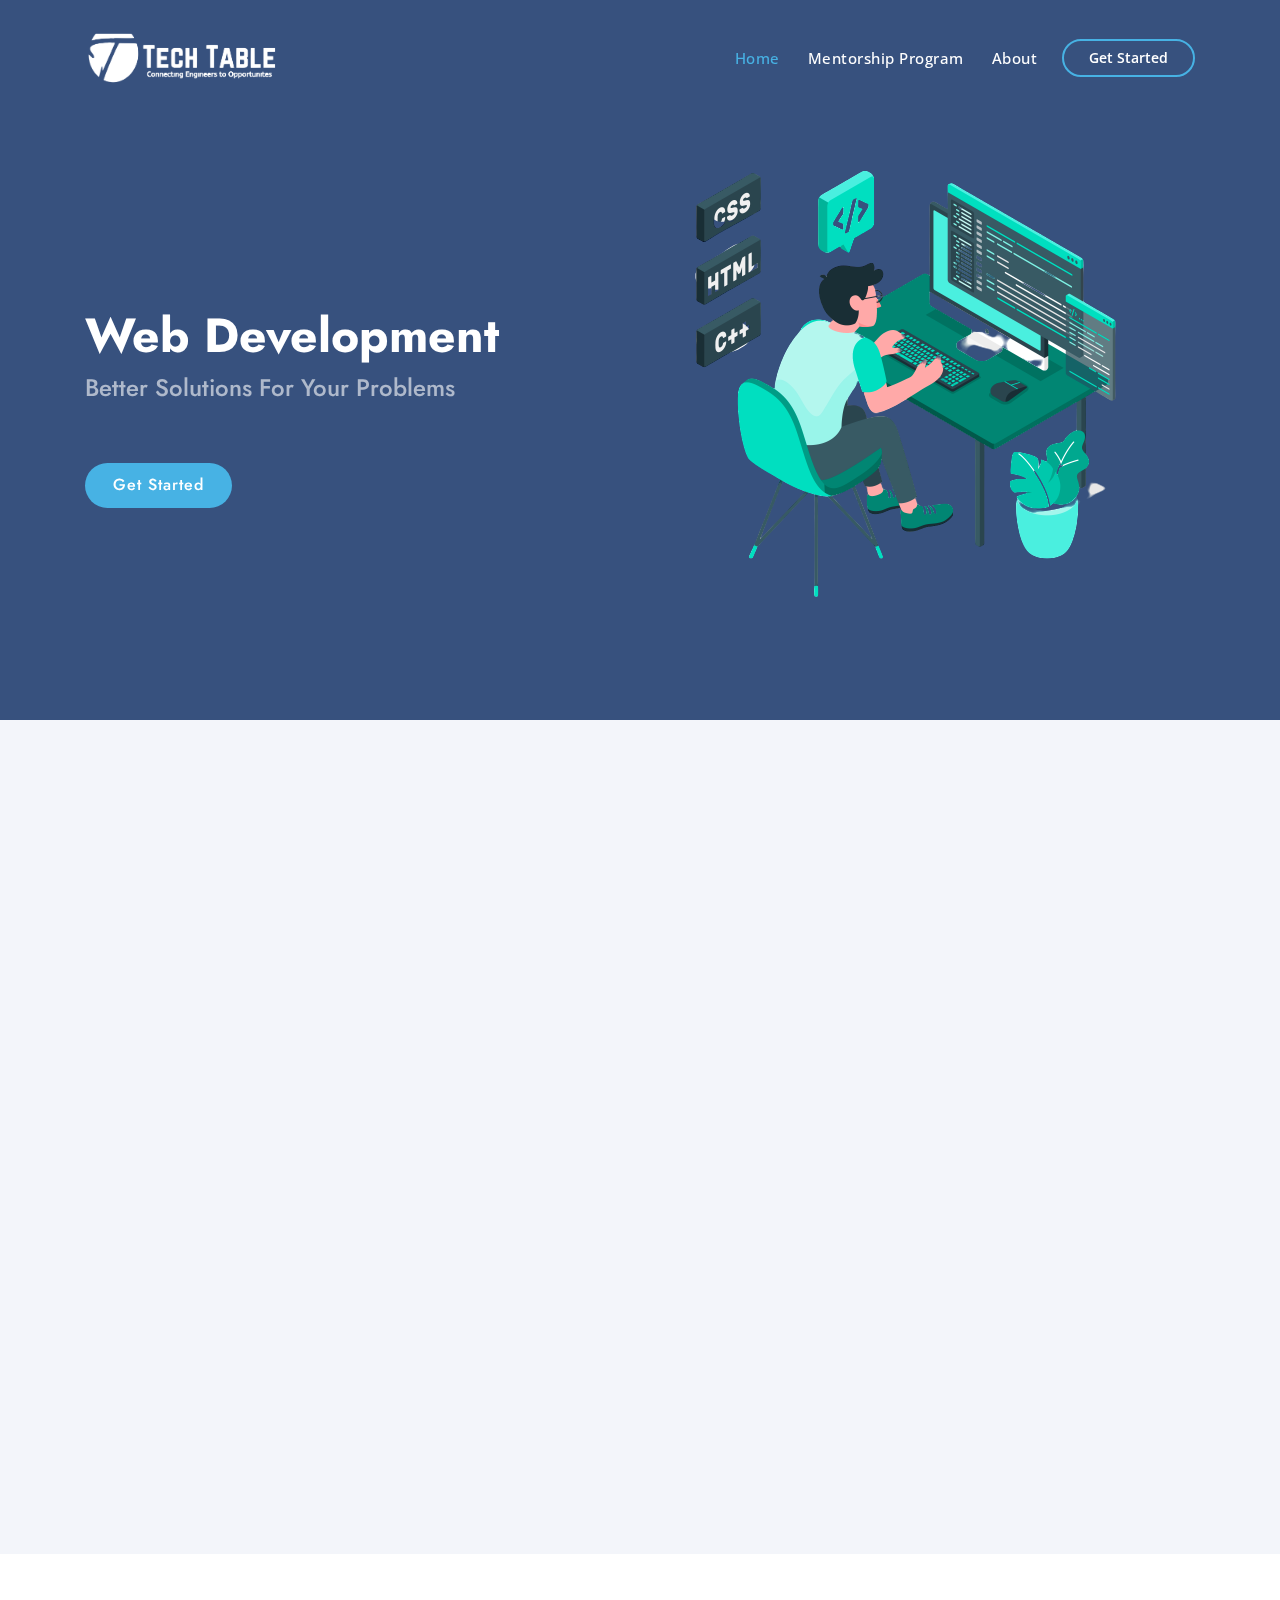
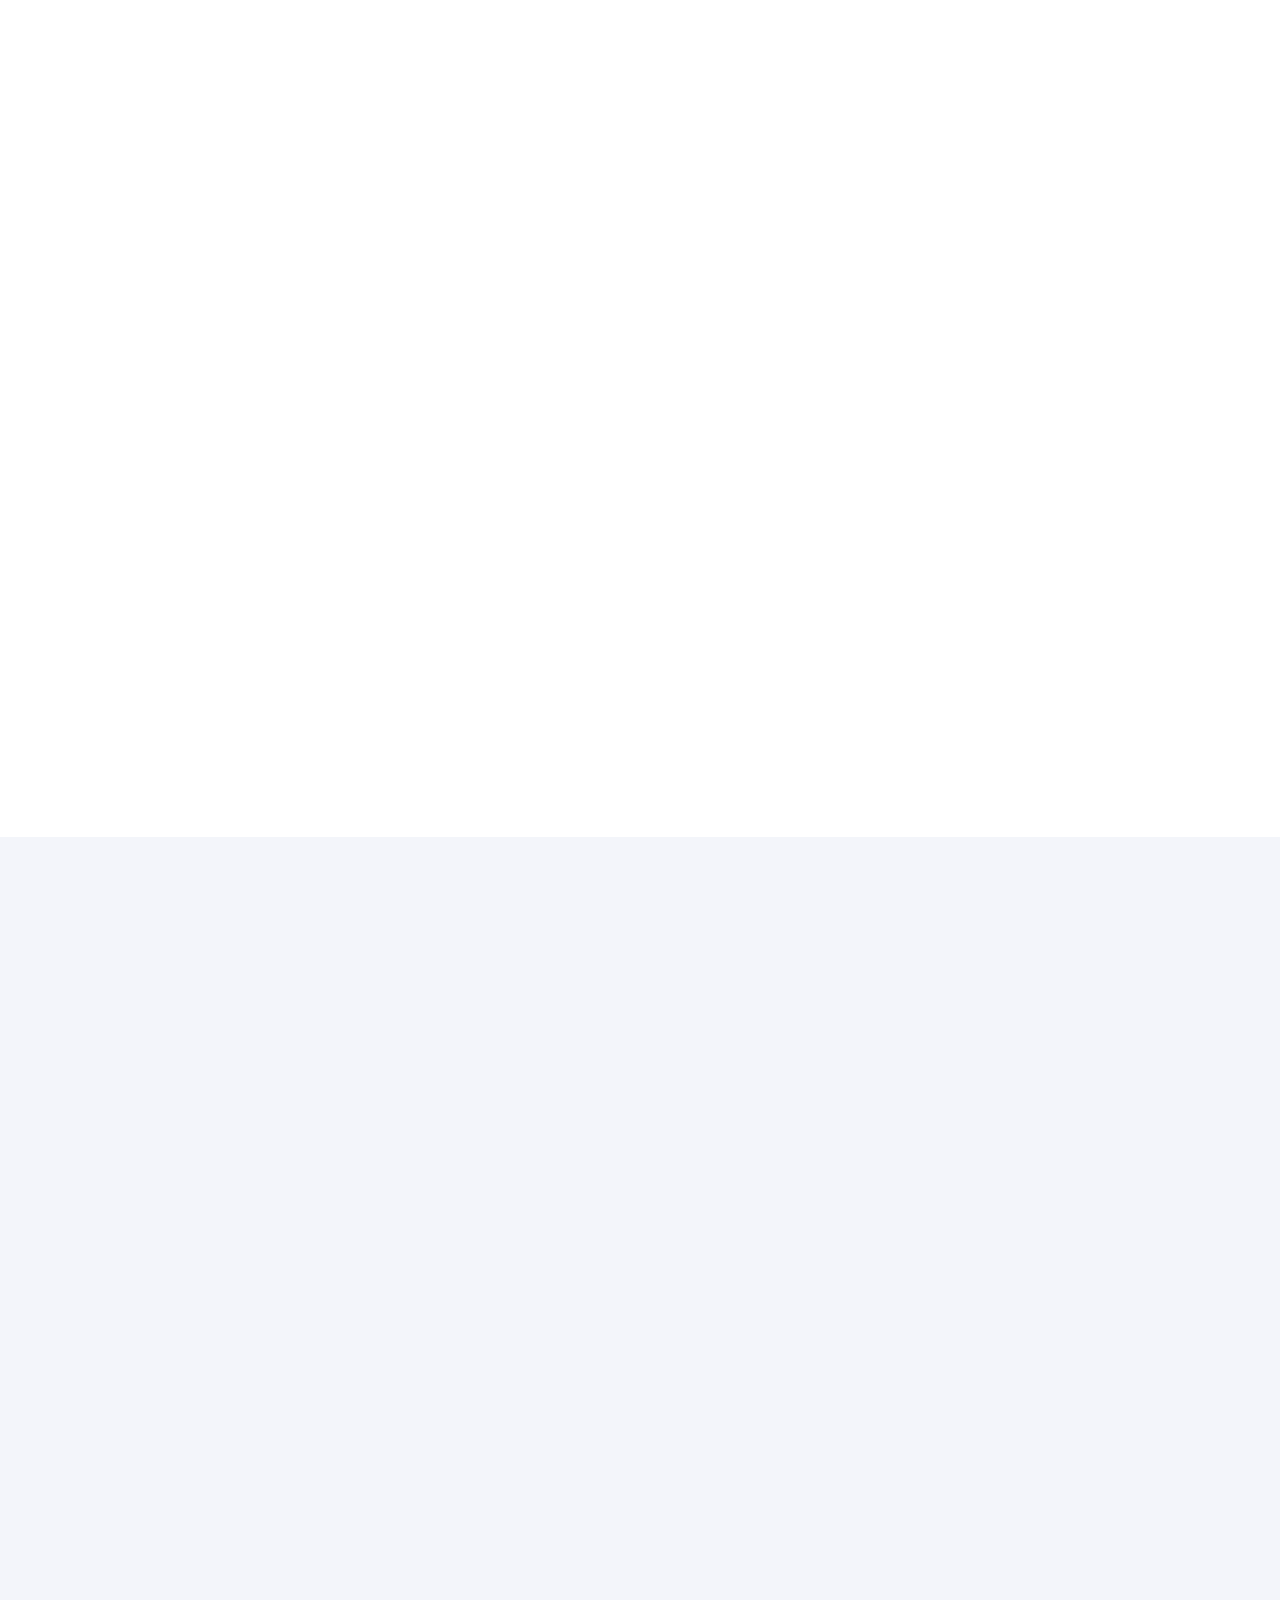
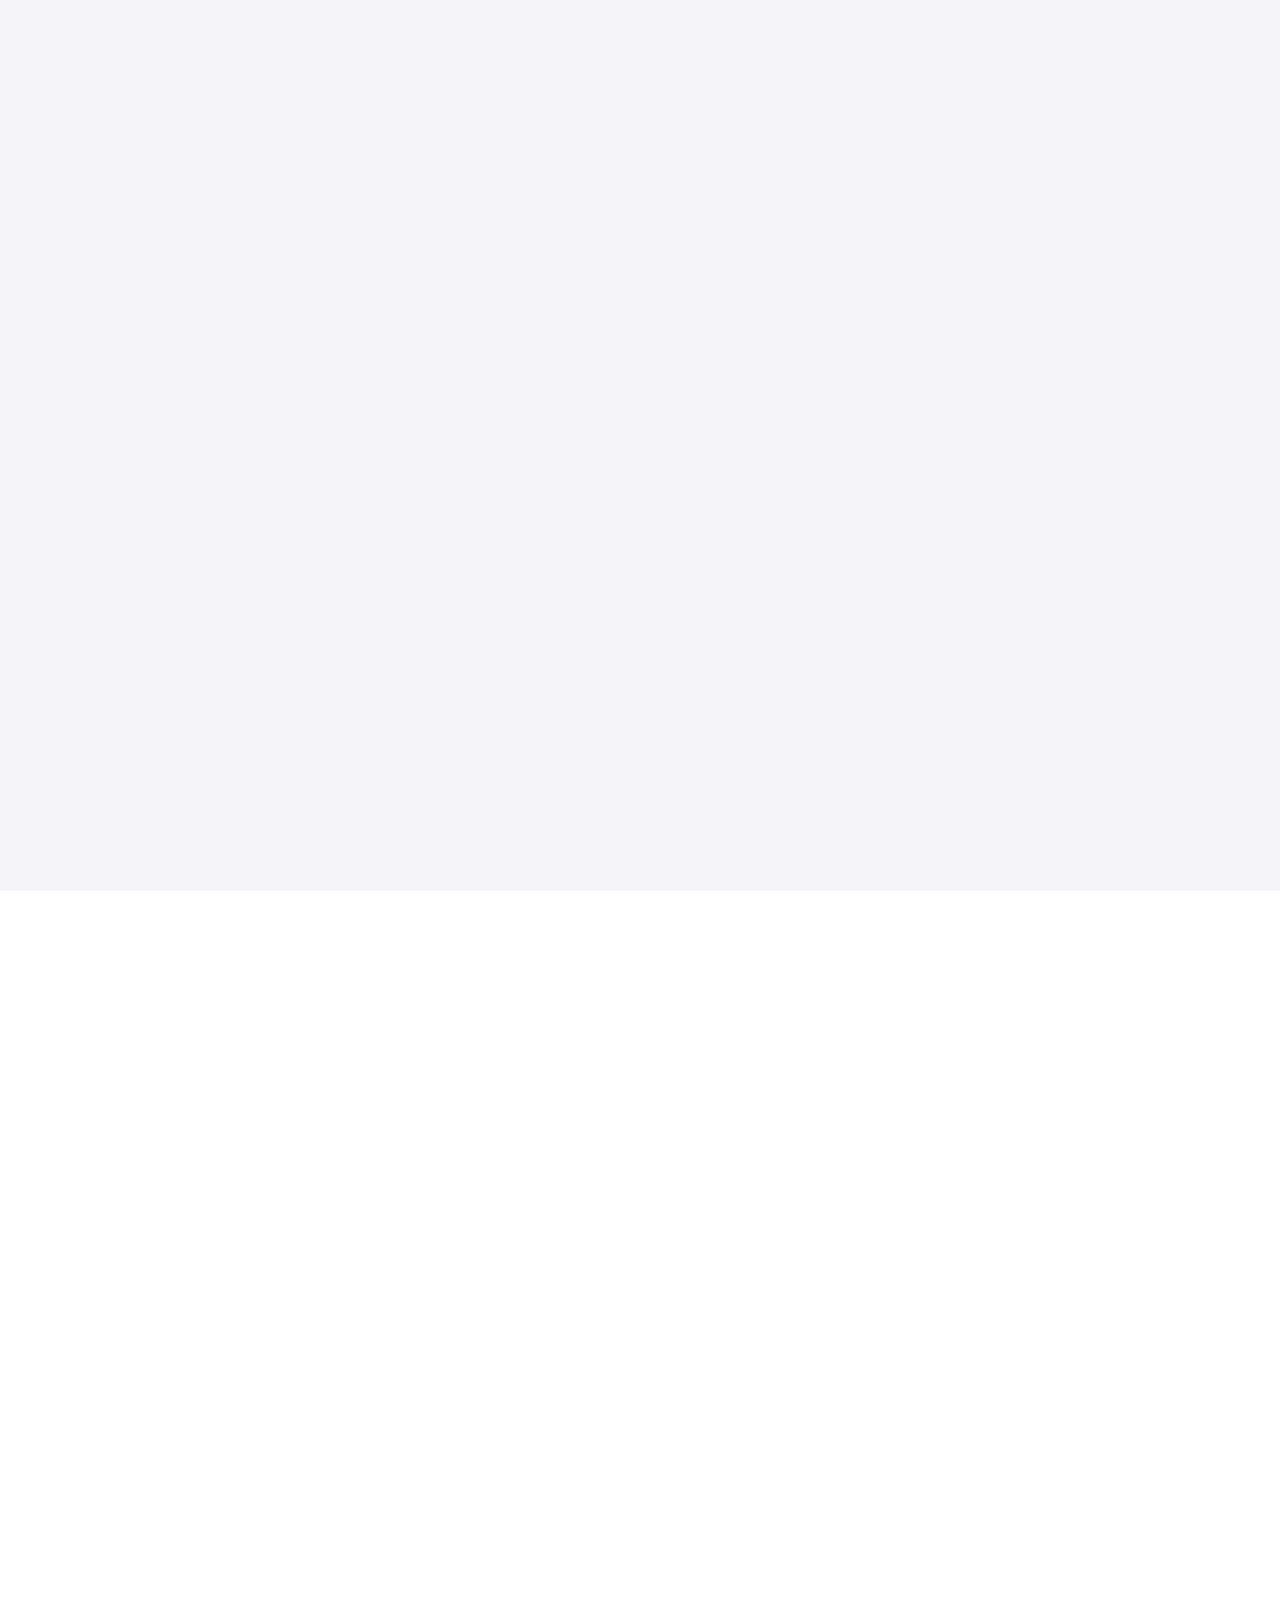
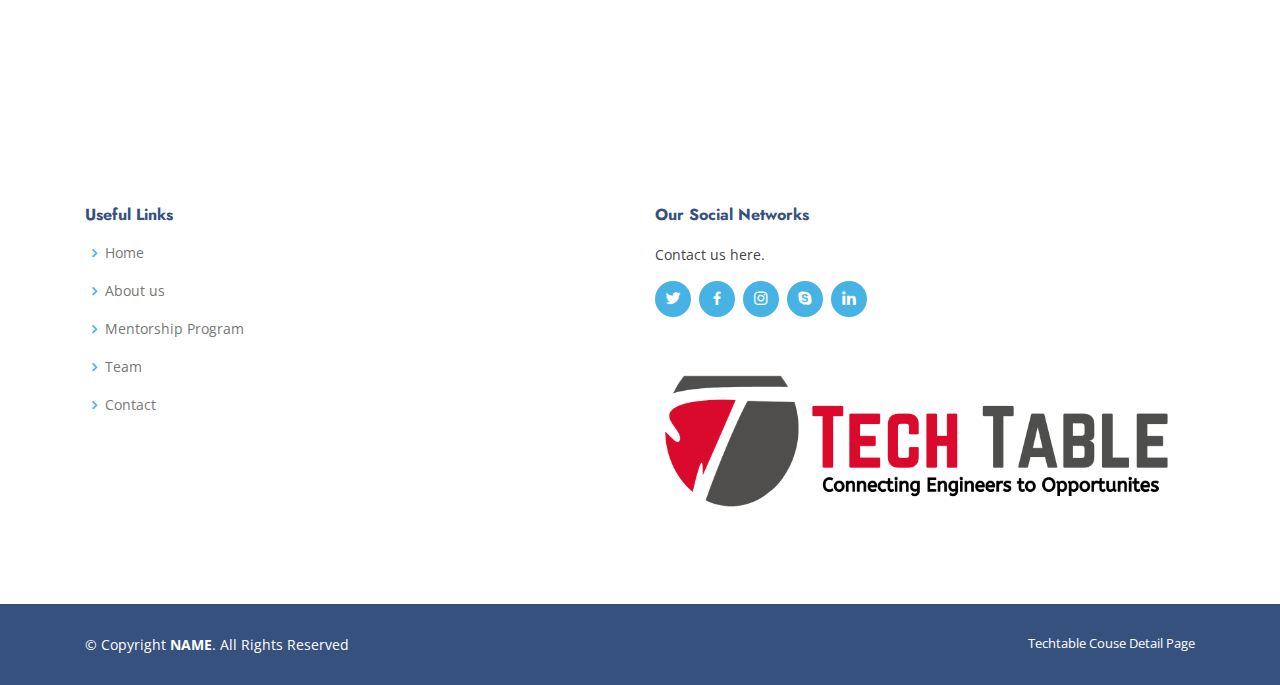
<file: Course page Template/index.html>
<!DOCTYPE html>
<html lang="en">

<head>
  <meta charset="utf-8">
  <meta content="width=device-width, initial-scale=1.0" name="viewport">

  <title> Index</title>
  <meta content="" name="descriptison">
  <meta content="" name="keywords">

    
  <link href="https://fonts.googleapis.com/css?family=Open+Sans:300,300i,400,400i,600,600i,700,700i|Jost:300,300i,400,400i,500,500i,600,600i,700,700i|Poppins:300,300i,400,400i,500,500i,600,600i,700,700i" rel="stylesheet">

  
  <link href="assets/vendor/bootstrap/css/bootstrap.min.css" rel="stylesheet">
  <link href="assets/vendor/icofont/icofont.min.css" rel="stylesheet">
  <link href="assets/vendor/boxicons/css/boxicons.min.css" rel="stylesheet">
  <link href="assets/vendor/remixicon/remixicon.css" rel="stylesheet">
  <link href="assets/vendor/venobox/venobox.css" rel="stylesheet">
  <link href="assets/vendor/owl.carousel/assets/owl.carousel.min.css" rel="stylesheet">
  <link href="assets/vendor/aos/aos.css" rel="stylesheet">

  
  <link href="assets/css/style.css" rel="stylesheet">

 
</head>

<body>

 
  <header id="header" class="fixed-top ">
    <div class="container d-flex align-items-center">

      
      <a href="index.html" class="navbar-brand mt-0 mb-0"><img src="assets/img/TT logo (1).png" width="200px"  alt="Techtable Logo" class="d-block"></a>
      <br>
     
      <nav class="nav-menu d-none d-lg-block ml-auto">
        <ul>
          <li class="active"><a href="index.html">Home</a></li>
          <li><a href="#services">Mentorship Program</a></li>
          <li><a href="#about">About</a></li>
          
          </ul>
      </nav>

      <a href="#about" class="get-started-btn scrollto">Get Started</a>

    </div>
  </header>

  
  <section id="hero" class="d-flex align-items-center">

    <div class="container">
      <div class="row">
        <div class="col-lg-6 d-flex flex-column justify-content-center pt-4  order-2 order-lg-1" data-aos="fade-up" data-aos-delay="200">
          <h1>Web Development</h1>
          <h2>Better Solutions For Your Problems</h2>
          <div class="d-lg-flex">
            <a href="#about" class="btn-get-started scrollto">Get Started</a>
            
          </div>
        </div>
        <div class="col-lg-6 order-1 order-lg-2 hero-img" data-aos="zoom-in" data-aos-delay="200">
          <img src="assets/img/3426526-removebg-1.png" class="img-fluid animated" alt="">
        </div>
      </div>
    </div>

  </section>

  <main id="main">

    
    <!-- <section id="about" class="about">
      <div class="container" data-aos="fade-up">

        <div class="section-title">
          <h2>About Us</h2>
        </div>

        <div class="row content">
          <div class="col-lg-6 ">
            <p>
              This one month internship program is fully engaging and hands-on.
            </p>
            <ul>
              <li><i class="ri-check-double-line"></i> One to one interaction with your mentor.</li>
              <li><i class="ri-check-double-line"></i> Doubt clearing anytime.</li>
              <li><i class="ri-check-double-line"></i> Project based learning.</li>
            </ul>
          </div>
          <div class="col-lg-6 pt-4 ">
            <ul>
              <br>
              <li><i class="ri-check-double-line"></i> Live and interactive sessions.</li>
              <li><i class="ri-check-double-line"></i> Peer learning methods.</li>
              <li><i class="ri-check-double-line"></i> Great networking.</li>
            </ul>
            <a href="#" class="btn-learn-more">Learn More</a>
          </div>
         
        </div>

      </div>
    </section> -->

    
    <section id="why-us" class="why-us section-bg">
      <div class="container-fluid" data-aos="fade-up">

        <div class="row">

          <div class="col-lg-7 d-flex flex-column justify-content-center align-items-stretch  order-2 order-lg-1">

            <div class="content">
              <h3>Why this course...</strong></h3>
              <p>
                Join us and learn to work in live projects from different fields of Computer science.
              </p>
            </div>

            <div class="accordion-list">
              <ul>
                <li>
                  <a data-toggle="collapse" class="collapse" href="#accordion-list-1"><img src="assets/img/certificate.png" width="30" height="30" alt="">  Earn a
                            Certificate <i class="bx bx-chevron-down icon-show"></i><i class="bx bx-chevron-up icon-close"></i></a>
                  <div id="accordion-list-1" class="collapse show" data-parent=".accordion-list">
                    <p>
                      Complete the Web Development virtual experience and earn a
                        personalized completion certificate
                    </p>
                  </div>
                </li>

                <li>
                  <a data-toggle="collapse" href="#accordion-list-2" class="collapsed"><img src="assets/img/timer.png" width="30" height="30" alt="">  Do it in your own
                    time <i class="bx bx-chevron-down icon-show"></i><i class="bx bx-chevron-up icon-close"></i></a>
                  <div id="accordion-list-2" class="collapse" data-parent=".accordion-list">
                    <p>
                      Learn at your own pace and reach your personal goals.
                    </p>
                  </div>
                </li>

                <li>
                  <a data-toggle="collapse" href="#accordion-list-3" class="collapsed"><img src="assets/img/favorite.png" width="30" height="30" alt="">  Prioritize your
                    Application <i class="bx bx-chevron-down icon-show"></i><i class="bx bx-chevron-up icon-close"></i></a>
                  <div id="accordion-list-3" class="collapse" data-parent=".accordion-list">
                    <p>
                      Your application will be prioritized for review when you apply at
                        Techtable
                    </p>
                  </div>
                </li>

                <li>
                  <a data-toggle="collapse" href="#accordion-list-4" class="collapsed"><img src="assets/img/resume.png" width="30" height="30" alt="">  Make your CV and LinkedIn
                    stand out <i class="bx bx-chevron-down icon-show"></i><i class="bx bx-chevron-up icon-close"></i></a>
                  <div id="accordion-list-4" class="collapse" data-parent=".accordion-list">
                    <p>
                      Include this experience on your CV and LinkedIn profile.
                    </p>
                  </div>
                </li>

                <li>
                  <a data-toggle="collapse" href="#accordion-list-5" class="collapsed"><img src="assets/img/portfolio.png" width="30" height="30" alt="">  Shortlist for exclusive
                    Oppurtunities <i class="bx bx-chevron-down icon-show"></i><i class="bx bx-chevron-up icon-close"></i></a>
                  <div id="accordion-list-5" class="collapse" data-parent=".accordion-list">
                    <p>
                      BrainEvolve will reach out with opportunities for networking
                      events, mentoring programs and stacks.
                    </p>
                  </div>
                </li>
                               
              </ul>
            </div>

          </div>

          <div class="col-lg-5 align-items-stretch order-1 order-lg-2 img" style='background-image: url("assets/img/3411109.jpg");' data-aos="zoom-in" data-aos-delay="150">&nbsp;</div>
        </div>

      </div>
    </section>

    <section id="skills" class="skills">
      <div class="container" data-aos="fade-up">

        <div class="row">
          <div class="col-lg-6 d-flex align-items-center" data-aos="fade-right" data-aos-delay="100">
            <img src="assets/img/skills.png" class="img-fluid" alt="">
          </div>
          <div class="col-lg-6 pt-4 pt-lg-0 content" data-aos="fade-left" data-aos-delay="100">
            <h3>Why this course?</h3>
            <p class="font-italic">
              What you learn int his course->
            </p>

            <div class="skills-content">

              <div class="progress">
                <span class="skill">Video Lectures <i class="val">42%</i></span>
                <div class="progress-bar-wrap">
                  <div class="progress-bar" role="progressbar" aria-valuenow="62" aria-valuemin="0" aria-valuemax="100"></div>
                </div>
              </div>

              <div class="progress">
                <span class="skill">Challanges <i class="val">23%</i></span>
                <div class="progress-bar-wrap">
                  <div class="progress-bar" role="progressbar" aria-valuenow="43" aria-valuemin="0" aria-valuemax="100"></div>
                </div>
              </div>

              <div class="progress">
                <span class="skill">Project <i class="val">20%</i></span>
                <div class="progress-bar-wrap">
                  <div class="progress-bar" role="progressbar" aria-valuenow="40" aria-valuemin="0" aria-valuemax="100"></div>
                </div>
              </div>

              <div class="progress">
                <span class="skill">Quiz <i class="val">15%</i></span>
                <div class="progress-bar-wrap">
                  <div class="progress-bar" role="progressbar" aria-valuenow="35" aria-valuemin="0" aria-valuemax="100"></div>
                </div>
              </div>

              

            </div>

          </div>
        </div>

      </div>
    </section>


    <div class="container-fluid col-lg-9 mb-4" data-aos="fade-up">
      <br>
      <h3 style="color: #37517e;" class="content">Course Contents</h3>
      <hr>
      <!-- collapse -->
      <div class="accordion " id="accordionExample" >
          <div class="card">
              <div class="card-header " id="headingOne">
                  <h2 class="mb-0">
                      <button class="btn btn-link btn-block text-left text-decoration-none" type="button" data-toggle="collapse"
                          data-target="#collapseOne" aria-expanded="true" aria-controls="collapseOne">
                           1 Introduction <i class="bx bx-chevron-down icon-show"></i>
                      </button>
                  </h2>
              </div>

              <div id="collapseOne" class="collapse" aria-labelledby="headingOne" data-parent="#accordionExample">
                  <div class="card-body">
                      Intro to Machine Learning
                      <hr>
                      Setting up the environment
                      <hr>
                      Intro to Machine Learning
                      <hr>
                      Setting up the environment
                      <hr>
                      Intro to Machine Learning
                      <hr>
                      Setting up the environment
                      <hr>
                      End of chapter 1

                  </div>
              </div>
          </div>
          <div class="card">
              <div class="card-header" id="headingTwo">
                  <h2 class="mb-0">
                      <button class="btn btn-link btn-block text-left collapsed text-decoration-none" type="button" data-toggle="collapse"
                          data-target="#collapseTwo" aria-expanded="false" aria-controls="collapseTwo">
                          2 Supervised Learning <i class="bx bx-chevron-down icon-show"></i>
                      </button>
                  </h2>
              </div>
              <div id="collapseTwo" class="collapse" aria-labelledby="headingTwo" data-parent="#accordionExample">
                  <div class="card-body">
                      Intro to Machine Learning
                      <hr>
                      Setting up the environment
                      <hr>
                      Intro to Machine Learning
                      <hr>
                      Setting up the environment
                      <hr>
                      Intro to Machine Learning
                      <hr>
                      Setting up the environment
                      <hr>
                      End of chapter 2
                  </div>
              </div>
          </div>
          <div class="card">
              <div class="card-header" id="headingThree">
                  <h2 class="mb-0">
                      <button class="btn btn-link btn-block text-left collapsed text-decoration-none" type="button" data-toggle="collapse"
                          data-target="#collapseThree" aria-expanded="false" aria-controls="collapseThree">
                          3 Unsupervised Learning <i class="bx bx-chevron-down icon-show"></i>
                      </button>
                  </h2>
              </div>
              <div id="collapseThree" class="collapse" aria-labelledby="headingThree" data-parent="#accordionExample">
                  <div class="card-body">
                      Intro to Machine Learning
                      <hr>
                      Setting up the environment
                      <hr>
                      Intro to Machine Learning
                      <hr>
                      Setting up the environment
                      <hr>
                      Intro to Machine Learning
                      <hr>
                      Setting up the environment
                      <hr>
                      End of chapter 3
                  </div>
              </div>
          </div>
          <div class="card">
              <div class="card-header" id="headingFour">
                  <h2 class="mb-0">
                      <button class="btn btn-link btn-block text-left collapsed text-decoration-none" type="button" data-toggle="collapse"
                          data-target="#collapseFour" aria-expanded="false" aria-controls="collapseFour">
                          4 Fine Tuning models <i class="bx bx-chevron-down icon-show"></i>
                      </button>
                  </h2>
              </div>
              <div id="collapseFour" class="collapse" aria-labelledby="headingFour" data-parent="#accordionExample">
                  <div class="card-body">
                      Intro to Machine Learning
                      <hr>
                      Setting up the environment
                      <hr>
                      Intro to Machine Learning
                      <hr>
                      Setting up the environment
                      <hr>
                      Intro to Machine Learning
                      <hr>
                      Setting up the environment
                      <hr>
                      End of chapter 4
                  </div>
              </div>
          </div>
          <div class="card">
              <div class="card-header" id="headingFive">
                  <h2 class="mb-0">
                      <button class="btn btn-link btn-block text-left collapsed text-decoration-none" type="button" data-toggle="collapse"
                          data-target="#collapseFive" aria-expanded="false" aria-controls="collapseFive">
                          5 Additional contents <i class="bx bx-chevron-down icon-show"></i>
                      </button>
                  </h2>
              </div>
              <div id="collapseFive" class="collapse" aria-labelledby="headingFive" data-parent="#accordionExample">
                  <div class="card-body">
                      Intro to Machine Learning
                      <hr>
                      Setting up the environment
                      <hr>
                      Intro to Machine Learning
                      <hr>
                      Setting up the environment
                      <hr>
                      Intro to Machine Learning
                      <hr>
                      Setting up the environment
                      <hr>
                      End of chapter 5
                  </div>
              </div>
          </div>

      </div>
  </div>

    
    
    
    <section id="services" class="services section-bg">
      <div class="container" data-aos="fade-up">

        <div class="section-title">
          <h2>Courses</h2>
          <p>What do we think ypu should be learning./Bases on your recent purchases.</p>
        </div>

        <div class="row">
          <div class="col-xl-3  d-flex align-items-stretch" data-aos="zoom-in" data-aos-delay="100">
            <div class="icon-box">
              <div class="icon"><i class="bx bxs-brain"></i></div>
              <h4><a href="">Artificial Intellgence</a></h4>
              <p>adsadfafafdsgsaffng;lafngafn fgkjbafkjv fdkjb</p>
            </div>
          </div>

          <div class="col-xl-3  d-flex align-items-stretch mt-4 mt-md-0" data-aos="zoom-in" data-aos-delay="200">
            <div class="icon-box">
              <div class="icon"><i class="bx bxl-javascript"></i></div>
              <h4><a href="">Javascript</a></h4>
              <p>fdfbndf;obnoafbno;af dfofjoaifjeawjfwejo</p>
            </div>
          </div>

          <div class="col-xl-3  d-flex align-items-stretch mt-4 mt-xl-0" data-aos="zoom-in" data-aos-delay="300">
            <div class="icon-box">
              <div class="icon"><i class="bx bxl-react"></i></div>
              <h4><a href="">React.js</a></h4>
              <p>Efbdsfbaluodwojbd  oajd'pakdpojda</p>
            </div>
          </div>

          <div class="col-xl-3  d-flex align-items-stretch mt-4 mt-xl-0" data-aos="zoom-in" data-aos-delay="400">
            <div class="icon-box">
              <div class="icon"><i class="bx bxs-data"></i></div>
              <h4><a href="">Database</a></h4>
              <p>svfbvafbg jyrujr ntyn erbgbs</p>
            </div>
          </div>

        </div>

      </div>
    </section> 
    
    
    <section id="team" class="team section-bg">
      <div class="container" data-aos="fade-up">

        <div class="section-title">
          <h2>Know your mentor!</h2>
          <p>Who are we and where do we come from? Get to know us better and up close.</p>
        </div>

        <div class="row">

          <div class="col-lg-12">
            <div class="member d-flex align-items-start" data-aos="zoom-in" data-aos-delay="100">
              <div class="pic"><img src="assets/img/team/people-1.jpg" class="img-fluid" alt=""></div>
              <div class="member-info">
                <h4>Sonu Sharma</h4>
                <span>Web Development Expert</span>
                <p>Skills: HTML, SASS, JS, jquery, Angular </p>
                <div class="social">
                  <a href=""><i class="ri-twitter-fill"></i></a>
                  <a href=""><i class="ri-facebook-fill"></i></a>
                  <a href=""><i class="ri-instagram-fill"></i></a>
                  <a href=""> <i class="ri-linkedin-box-fill"></i> </a>
                </div>
              </div>
            </div>
          </div>

         </div>

      </div>
    </section>

   
    <section id="faq" class="faq section-bg">
      <div class="container" data-aos="fade-up">

        <div class="section-title">
          <h2>Frequently Asked Questions</h2>
          <p>Anyhting to put here</p>
        </div>

        <div class="faq-list">
          <ul>
            <li data-aos="fade-up" data-aos-delay="100">
              <i class="bx bx-help-circle icon-help"></i> <a data-toggle="collapse" class="collapse" href="#faq-list-1">AAAAAAAAAAAAAAAAAAAAAAAAAAAAAAAAAA? <i class="bx bx-chevron-down icon-show"></i><i class="bx bx-chevron-up icon-close"></i></a>
              <div id="faq-list-1" class="collapse show" data-parent=".faq-list">
                <p>
                  ------------------------------------------------------------------------------------
                </p>
              </div>
            </li>

            <li data-aos="fade-up" data-aos-delay="200">
              <i class="bx bx-help-circle icon-help"></i> <a data-toggle="collapse" href="#faq-list-2" class="collapsed">BBBBBBBBBBBBBBBBBBBBBBBBBBBBBBBBBBBBB? <i class="bx bx-chevron-down icon-show"></i><i class="bx bx-chevron-up icon-close"></i></a>
              <div id="faq-list-2" class="collapse" data-parent=".faq-list">
                <p>
                  ------------------------------------------------------------------------------------
                </p>
              </div>
            </li>

            <li data-aos="fade-up" data-aos-delay="300">
              <i class="bx bx-help-circle icon-help"></i> <a data-toggle="collapse" href="#faq-list-3" class="collapsed">CCCCCCCCCCCCCCCCCCCCCCCCCCCCCCC? <i class="bx bx-chevron-down icon-show"></i><i class="bx bx-chevron-up icon-close"></i></a>
              <div id="faq-list-3" class="collapse" data-parent=".faq-list">
                <p>
                  ------------------------------------------------------------------------------------
                </p>
              </div>
            </li>

            <li data-aos="fade-up" data-aos-delay="400">
              <i class="bx bx-help-circle icon-help"></i> <a data-toggle="collapse" href="#faq-list-4" class="collapsed">DDDDDDDDDDDDDDDDDDDDDDDDDDDDDDDDDDDDDDDDD? <i class="bx bx-chevron-down icon-show"></i><i class="bx bx-chevron-up icon-close"></i></a>
              <div id="faq-list-4" class="collapse" data-parent=".faq-list">
                <p>
                  ------------------------------------------------------------------------------------
                </p>
              </div>
            </li>

            <li data-aos="fade-up" data-aos-delay="500">
              <i class="bx bx-help-circle icon-help"></i> <a data-toggle="collapse" href="#faq-list-5" class="collapsed">EEEEEEEEEEEEEEEEEEEEEEEEEEEEEE? <i class="bx bx-chevron-down icon-show"></i><i class="bx bx-chevron-up icon-close"></i></a>
              <div id="faq-list-5" class="collapse" data-parent=".faq-list">
                <p>
                  ------------------------------------------------------------------------------------
                </p>
              </div>
            </li>

          </ul>
        </div>

      </div>
    </section>

   
    <section id="contact" class="contact">
      <div class="container" data-aos="fade-up">

        <div class="section-title">
          <h2>Contact</h2>
          <p>For any enquiry, just contact us.</p>
        </div>

           <div class="col-lg-9 mx-auto mt-5 mt-lg-0 d-flex align-items-center">
            <form action="forms/contact.php" method="post" role="form" class="php-email-form">
              <div class="form-row">
                <div class="form-group col-md-6">
                  <label for="name">Your Name</label>
                  <input type="text" name="name" class="form-control" id="name" data-rule="minlen:4" data-msg="Please enter at least 4 chars" />
                  <div class="validate"></div>
                </div>
                <div class="form-group col-md-6">
                  <label for="name">Your Email</label>
                  <input type="email" class="form-control" name="email" id="email" data-rule="email" data-msg="Please enter a valid email" />
                  <div class="validate"></div>
                </div>
              </div>
              <div class="form-group">
                <label for="name">Subject</label>
                <input type="text" class="form-control" name="subject" id="subject" data-rule="minlen:4" data-msg="Please enter at least 8 chars of subject" />
                <div class="validate"></div>
              </div>
              <div class="form-group">
                <label for="name">Message</label>
                <textarea class="form-control" name="message" rows="10" data-rule="required" data-msg="Please write something for us"></textarea>
                <div class="validate"></div>
              </div>
              <div class="mb-3">
                <div class="loading">Loading</div>
                <div class="error-message"></div>
                <div class="sent-message">Your message has been sent. Thank you!</div>
              </div>
              <div class="text-center"><button type="submit">Send Message</button></div>
            </form>
          </div>

        </div>

      </div>
    </section>

  </main>

  
  <footer id="footer">

    <div class="footer-top">
      <div class="container">
        <div class="row">

          

          <div class="col-lg-6 col-md-6 footer-links">
            <h4>Useful Links</h4>
            <ul>
              <li><i class="bx bx-chevron-right"></i> <a href="#">Home</a></li>
              <li><i class="bx bx-chevron-right"></i> <a href="#about">About us</a></li>
              <li><i class="bx bx-chevron-right"></i> <a href="#services">Mentorship Program</a></li>
              <li><i class="bx bx-chevron-right"></i> <a href="#team">Team</a></li>
              <li><i class="bx bx-chevron-right"></i> <a href="#contact">Contact</a></li>
            </ul>
          </div>

         

          <div class="col-lg-6 col-md-6 footer-links">
            <h4>Our Social Networks</h4>
            <p>Contact us here.</p>
            <div class="social-links mt-3">
              <a href="#" class="twitter"><i class="bx bxl-twitter"></i></a>
              <a href="#" class="facebook"><i class="bx bxl-facebook"></i></a>
              <a href="#" class="instagram"><i class="bx bxl-instagram"></i></a>
              <a href="#" class="google-plus"><i class="bx bxl-skype"></i></a>
              <a href="#" class="linkedin"><i class="bx bxl-linkedin"></i></a>
            </div>
            <br>
            <a href="index.html" class="logo mr-auto"><img src="assets/img/TT logo.png" alt="Techtable Logo" class="img-fluid"></a>
          </div>
          
        </div>
      </div>
    </div>

    <div class="container footer-bottom clearfix">
      <div class="copyright">
        &copy; Copyright <strong><span>NAME</span></strong>. All Rights Reserved
      </div>
      <div class="credits">
        Techtable Couse Detail Page
      </div>
    </div>
  </footer>

  <!-- <a href="#" class="back-to-top"><i class="ri-arrow-up-line"></i></a>
  <div id="preloader"></div> -->

  <!-- Vendor JS Files -->
  <script src="assets/vendor/jquery/jquery.min.js"></script>
  <script src="assets/vendor/bootstrap/js/bootstrap.bundle.min.js"></script>
  <script src="assets/vendor/jquery.easing/jquery.easing.min.js"></script>
  <script src="assets/vendor/php-email-form/validate.js"></script>
  <script src="assets/vendor/waypoints/jquery.waypoints.min.js"></script>
  <script src="assets/vendor/isotope-layout/isotope.pkgd.min.js"></script>
  <script src="assets/vendor/venobox/venobox.min.js"></script>
  <script src="assets/vendor/owl.carousel/owl.carousel.min.js"></script>
  <script src="assets/vendor/aos/aos.js"></script>

  <!-- Main JS File -->
  <script src="assets/js/main.js"></script> 
</body>

</html>
</file>
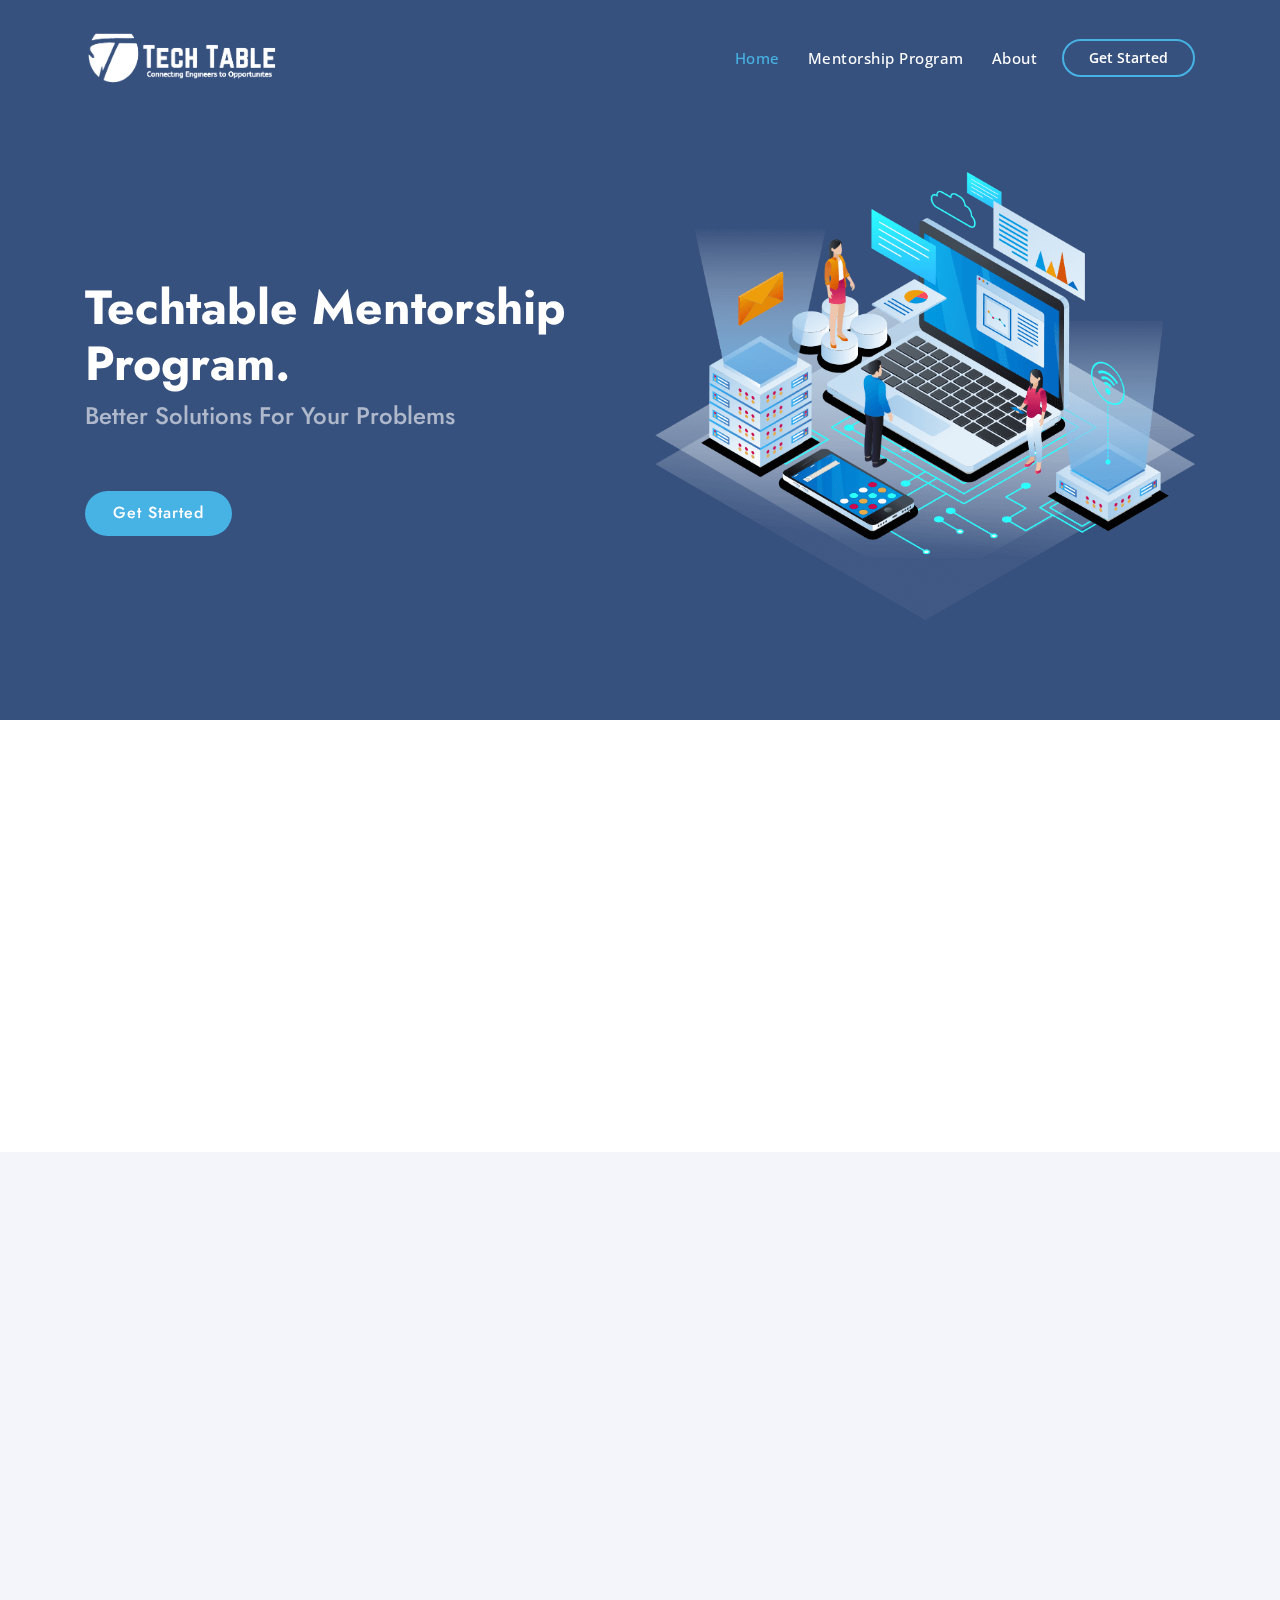
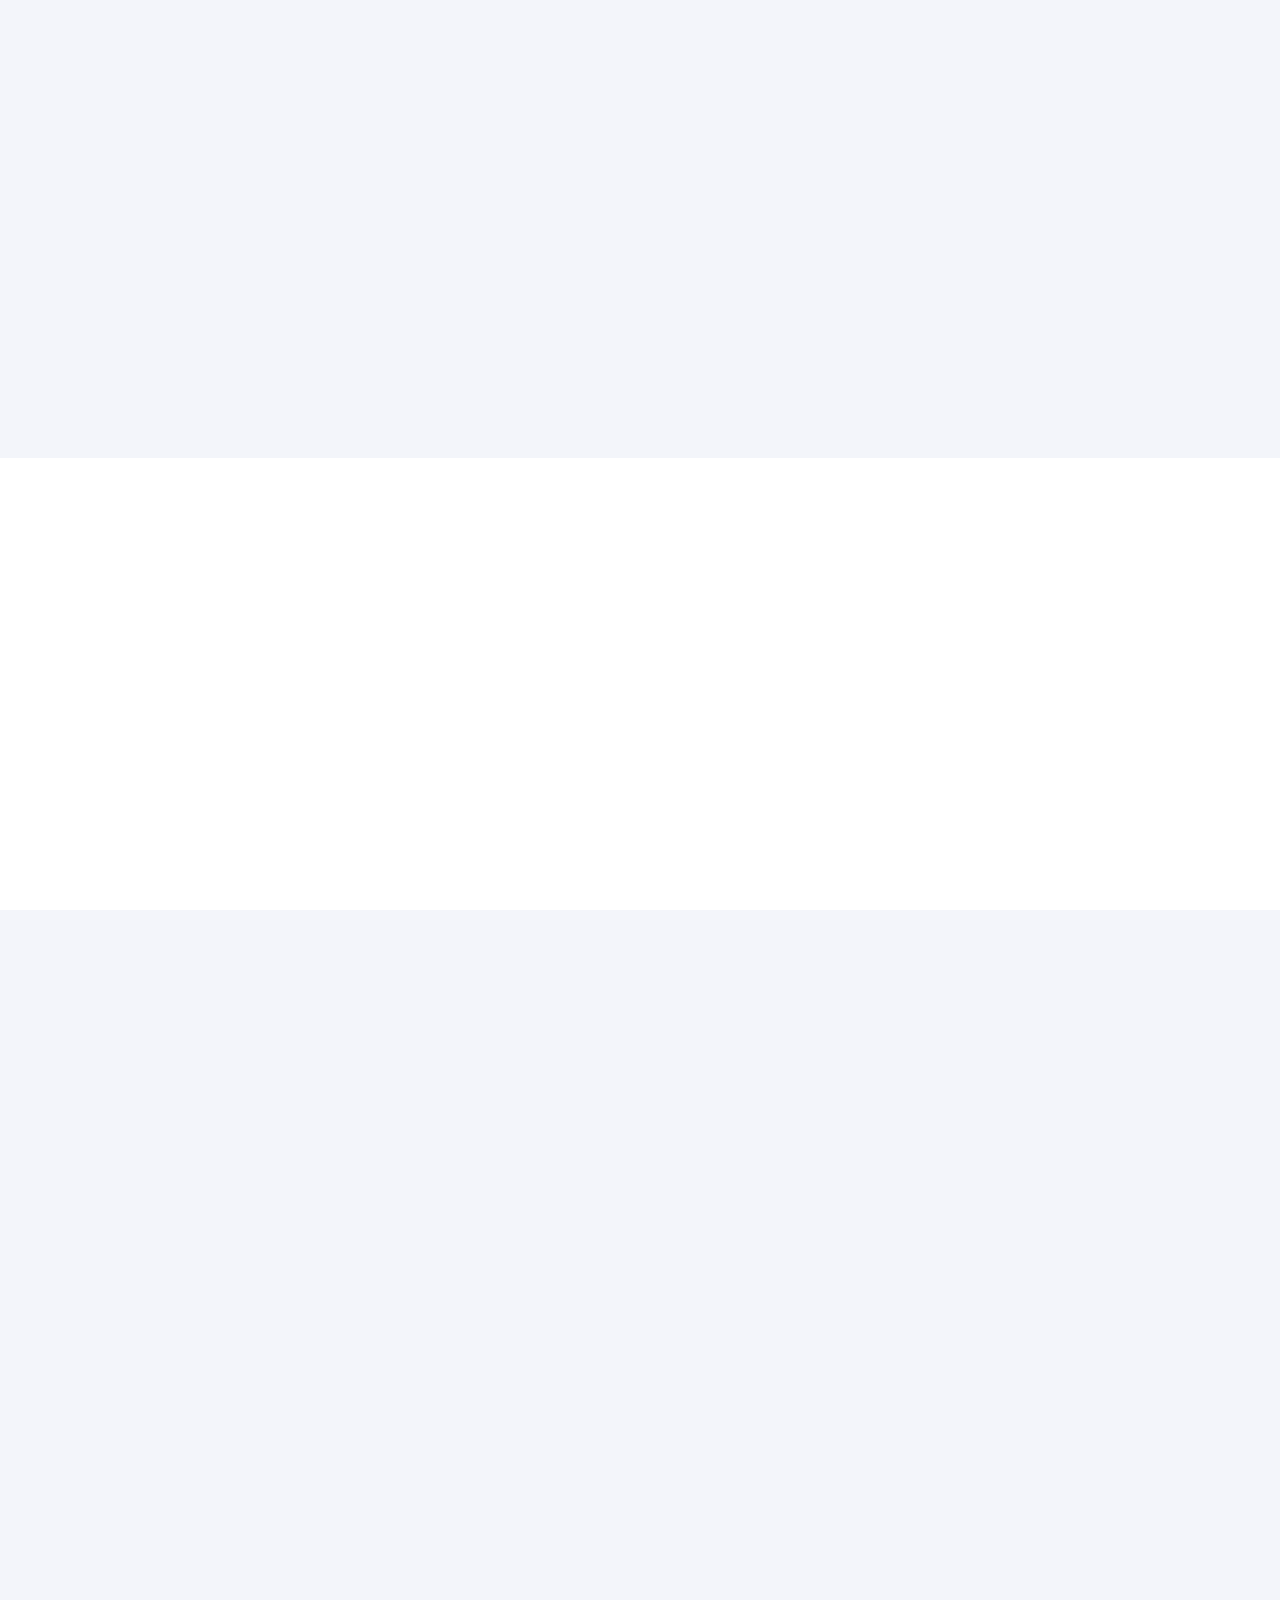
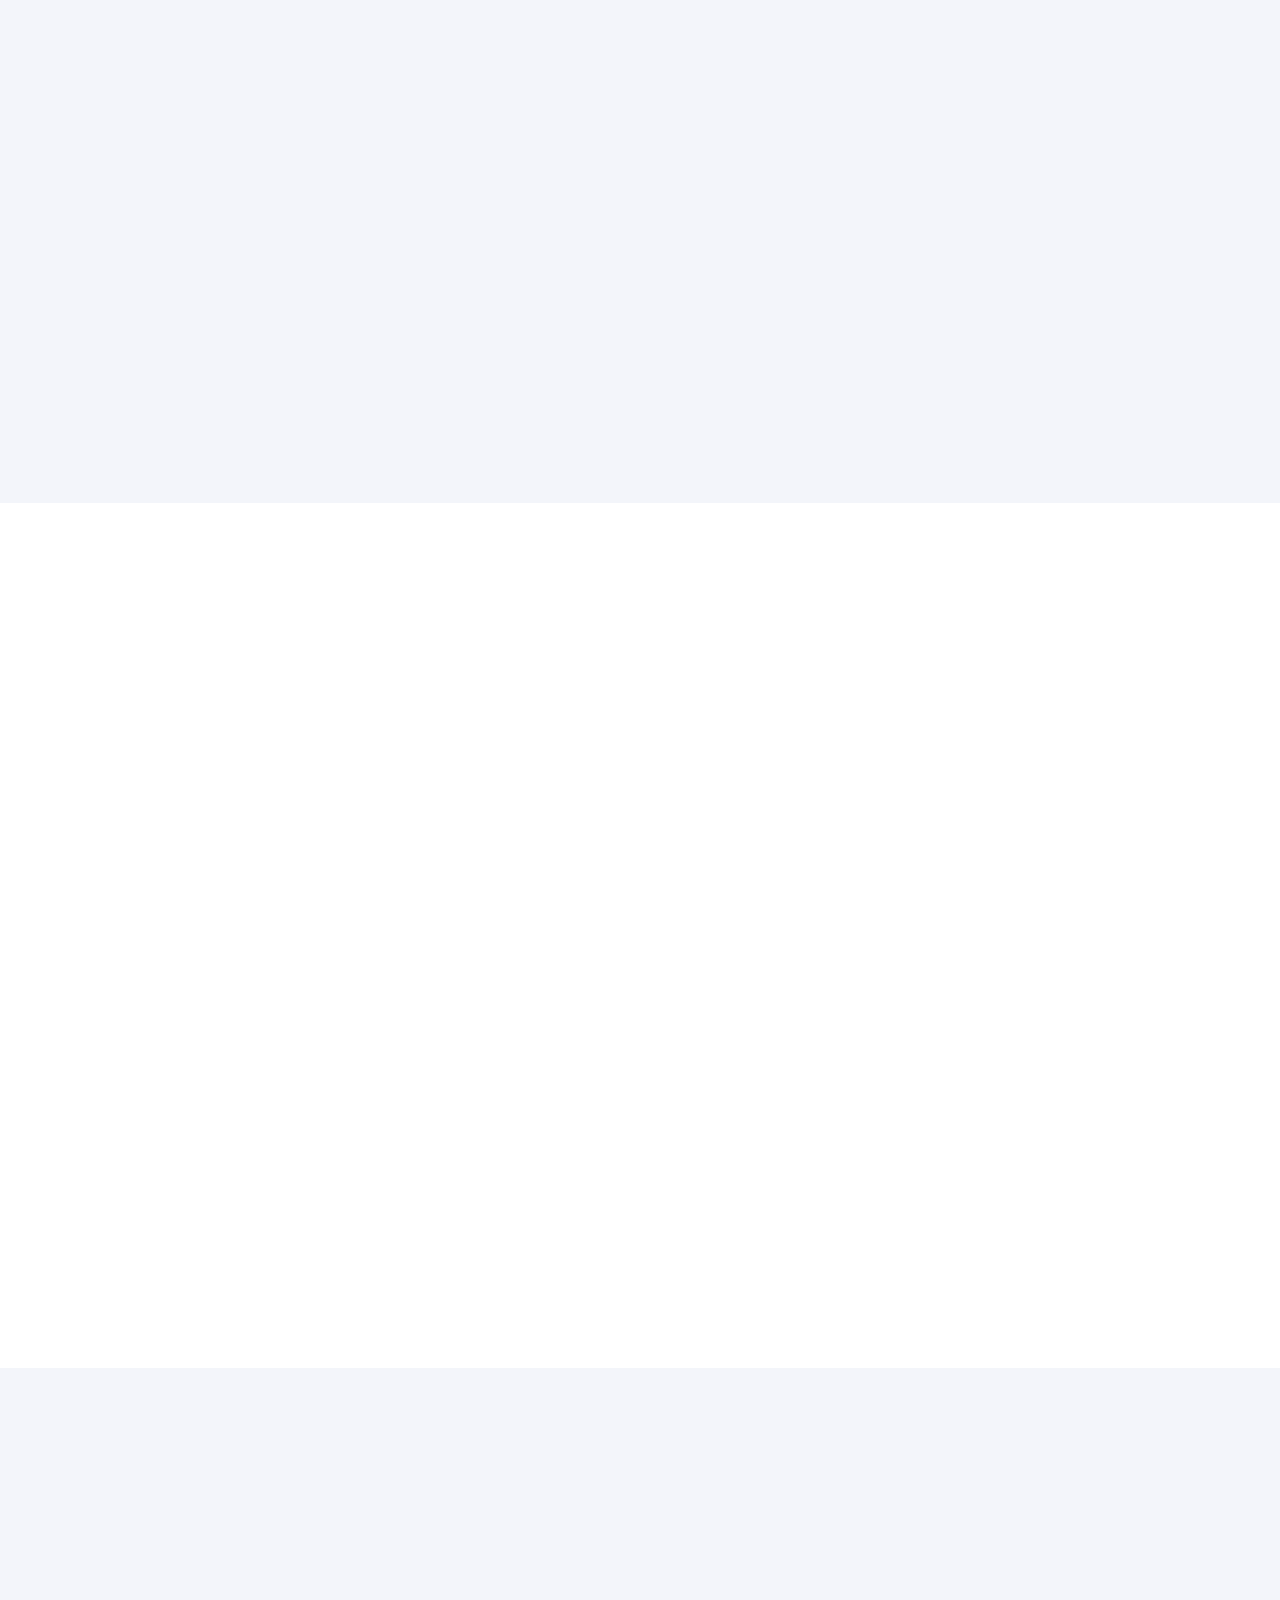
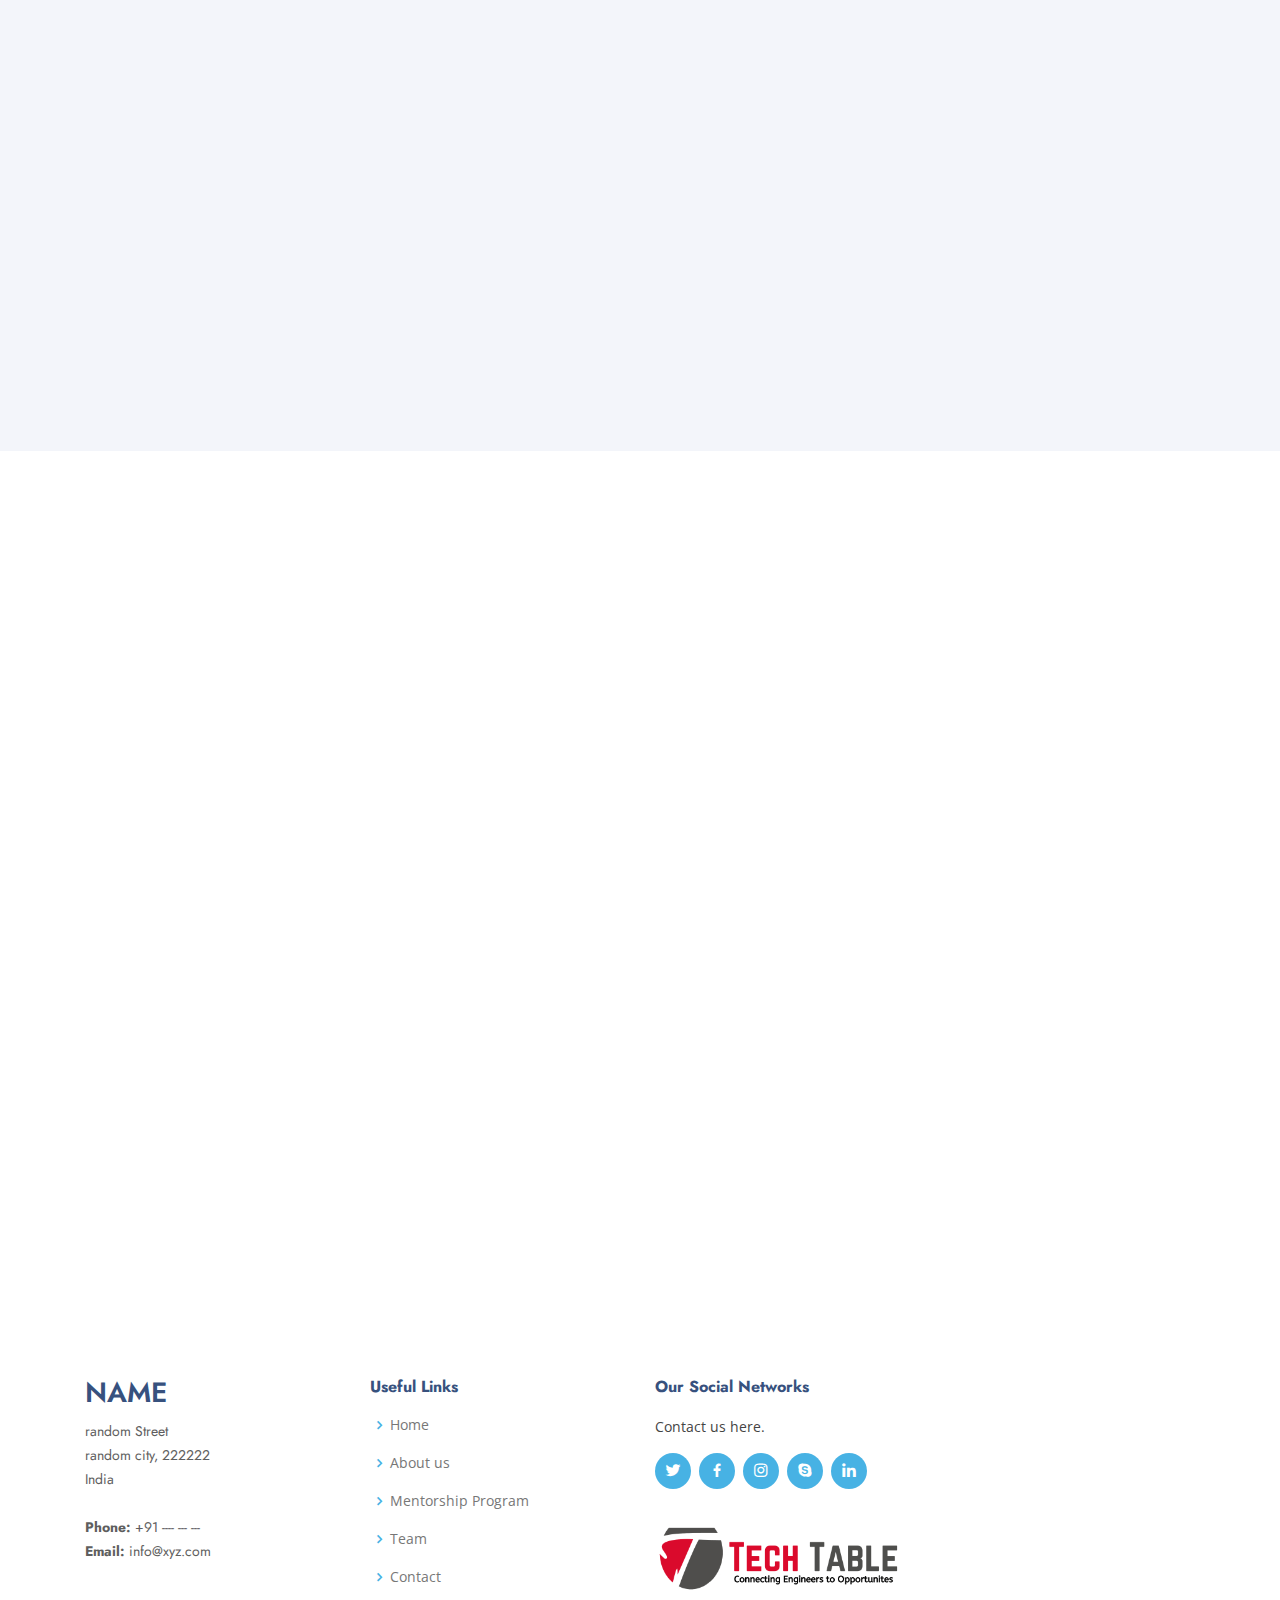
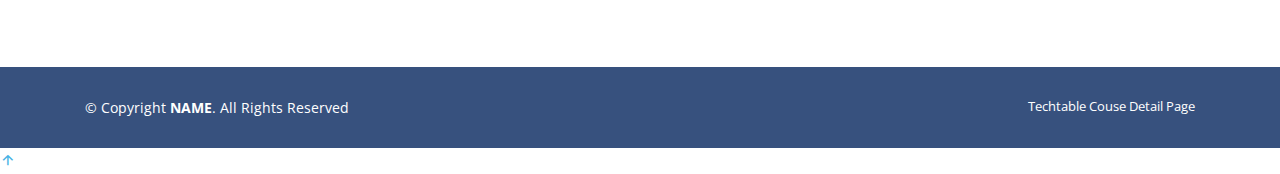
<file: Main Page-Techtable/index.html>
<!DOCTYPE html>
<html lang="en">

<head>
  <meta charset="utf-8">
  <meta content="width=device-width, initial-scale=1.0" name="viewport">

  <title> Index</title>
  <meta content="" name="descriptison">
  <meta content="" name="keywords">

    
  <link href="https://fonts.googleapis.com/css?family=Open+Sans:300,300i,400,400i,600,600i,700,700i|Jost:300,300i,400,400i,500,500i,600,600i,700,700i|Poppins:300,300i,400,400i,500,500i,600,600i,700,700i" rel="stylesheet">

  
  <link href="assets/vendor/bootstrap/css/bootstrap.min.css" rel="stylesheet">
  <link href="assets/vendor/icofont/icofont.min.css" rel="stylesheet">
  <link href="assets/vendor/boxicons/css/boxicons.min.css" rel="stylesheet">
  <link href="assets/vendor/remixicon/remixicon.css" rel="stylesheet">
  <link href="assets/vendor/venobox/venobox.css" rel="stylesheet">
  <link href="assets/vendor/owl.carousel/assets/owl.carousel.min.css" rel="stylesheet">
  <link href="assets/vendor/aos/aos.css" rel="stylesheet">

  
  <link href="assets/css/style.css" rel="stylesheet">

 
</head>

<body>

 
  <header id="header" class="fixed-top ">
    <div class="container d-flex align-items-center">

      
      <a href="index.html" class="navbar-brand mt-0 mb-0"><img src="assets/img/TT logo (1).png" width="200px"  alt="Techtable Logo" class="d-block"></a>
      <br>
     
      <nav class="nav-menu d-none d-lg-block ml-auto">
        <ul>
          <li class="active"><a href="index.html">Home</a></li>
          <li><a href="#services">Mentorship Program</a></li>
          <li><a href="#about">About</a></li>
          
          </ul>
      </nav>

      <a href="#about" class="get-started-btn scrollto">Get Started</a>

    </div>
  </header>

  
  <section id="hero" class="d-flex align-items-center">

    <div class="container">
      <div class="row">
        <div class="col-lg-6 d-flex flex-column justify-content-center pt-4  order-2 order-lg-1" data-aos="fade-up" data-aos-delay="200">
          <h1>Techtable Mentorship Program.</h1>
          <h2>Better Solutions For Your Problems</h2>
          <div class="d-lg-flex">
            <a href="#about" class="btn-get-started scrollto">Get Started</a>
            
          </div>
        </div>
        <div class="col-lg-6 order-1 order-lg-2 hero-img" data-aos="zoom-in" data-aos-delay="200">
          <img src="assets/img/hero-img.png" class="img-fluid animated" alt="">
        </div>
      </div>
    </div>

  </section>

  <main id="main">

    
    <section id="about" class="about">
      <div class="container" data-aos="fade-up">

        <div class="section-title">
          <h2>About Us</h2>
        </div>

        <div class="row content">
          <div class="col-lg-6 ">
            <p>
              This one month internship program is fully engaging and hands-on.
            </p>
            <ul>
              <li><i class="ri-check-double-line"></i> One to one interaction with your mentor.</li>
              <li><i class="ri-check-double-line"></i> Doubt clearing anytime.</li>
              <li><i class="ri-check-double-line"></i> Project based learning.</li>
            </ul>
          </div>
          <div class="col-lg-6 pt-4 ">
            <ul>
              <br>
              <li><i class="ri-check-double-line"></i> Live and interactive sessions.</li>
              <li><i class="ri-check-double-line"></i> Peer learning methods.</li>
              <li><i class="ri-check-double-line"></i> Great networking.</li>
            </ul>
            <a href="#" class="btn-learn-more">Learn More</a>
          </div>
         
        </div>

      </div>
    </section>

    
    <section id="why-us" class="why-us section-bg">
      <div class="container-fluid" data-aos="fade-up">

        <div class="row">

          <div class="col-lg-7 d-flex flex-column justify-content-center align-items-stretch  order-2 order-lg-1">

            <div class="content">
              <h3>We provide 24/7 support and interaction with your mentors.</strong></h3>
              <p>
                Join us and learn to work in live projects from different fields of Computer science.
              </p>
            </div>

            <div class="accordion-list">
              <ul>
                <li>
                  <a data-toggle="collapse" class="collapse" href="#accordion-list-1"><span>01</span> One to one interaction with your mentor. <i class="bx bx-chevron-down icon-show"></i><i class="bx bx-chevron-up icon-close"></i></a>
                  <div id="accordion-list-1" class="collapse show" data-parent=".accordion-list">
                    <p>
                      One to one interaction with your mentor.
                    </p>
                  </div>
                </li>

                <li>
                  <a data-toggle="collapse" href="#accordion-list-2" class="collapsed"><span>02</span> Doubts? <i class="bx bx-chevron-down icon-show"></i><i class="bx bx-chevron-up icon-close"></i></a>
                  <div id="accordion-list-2" class="collapse" data-parent=".accordion-list">
                    <p>
                      Doubt clearing anytime with us.
                    </p>
                  </div>
                </li>

                <li>
                  <a data-toggle="collapse" href="#accordion-list-3" class="collapsed"><span>03</span> Worried about projects? <i class="bx bx-chevron-down icon-show"></i><i class="bx bx-chevron-up icon-close"></i></a>
                  <div id="accordion-list-3" class="collapse" data-parent=".accordion-list">
                    <p>
                      Project based learning.
                    </p>
                  </div>
                </li>

                <li>
                  <a data-toggle="collapse" href="#accordion-list-4" class="collapsed"><span>04</span> Study from home? <i class="bx bx-chevron-down icon-show"></i><i class="bx bx-chevron-up icon-close"></i></a>
                  <div id="accordion-list-4" class="collapse" data-parent=".accordion-list">
                    <p>
                      Live and interactive sessions.
                    </p>
                  </div>
                </li>

                <li>
                  <a data-toggle="collapse" href="#accordion-list-5" class="collapsed"><span>05</span> Working in teams? <i class="bx bx-chevron-down icon-show"></i><i class="bx bx-chevron-up icon-close"></i></a>
                  <div id="accordion-list-5" class="collapse" data-parent=".accordion-list">
                    <p>
                      Peer learning methods
                    </p>
                  </div>
                </li>

                <li>
                  <a data-toggle="collapse" href="#accordion-list-6" class="collapsed"><span>06</span> Networking? <i class="bx bx-chevron-down icon-show"></i><i class="bx bx-chevron-up icon-close"></i></a>
                  <div id="accordion-list-6" class="collapse" data-parent=".accordion-list">
                    <p>
                      Great networking.
                    </p>
                  </div>
                </li>

                
              </ul>
            </div>

          </div>

          <div class="col-lg-5 align-items-stretch order-1 order-lg-2 img" style='background-image: url("assets/img/why-us.png");' data-aos="zoom-in" data-aos-delay="150">&nbsp;</div>
        </div>

      </div>
    </section>

    
    <section id="skills" class="skills">
      <div class="container" data-aos="fade-up">

        <div class="row">
          <div class="col-lg-6 d-flex align-items-center" data-aos="fade-right" data-aos-delay="100">
            <img src="assets/img/skills.png" class="img-fluid" alt="">
          </div>
          <div class="col-lg-6 pt-4 pt-lg-0 content" data-aos="fade-left" data-aos-delay="100">
            <h3>Best selling courses from us, with us!</h3>
            <p class="font-italic">
              Find what you want to learn and code on->
            </p>

            <div class="skills-content">

              <div class="progress">
                <span class="skill">Machine Leaning <i class="val">88%</i></span>
                <div class="progress-bar-wrap">
                  <div class="progress-bar" role="progressbar" aria-valuenow="88" aria-valuemin="0" aria-valuemax="100"></div>
                </div>
              </div>

              <div class="progress">
                <span class="skill">Wed Development <i class="val">74%</i></span>
                <div class="progress-bar-wrap">
                  <div class="progress-bar" role="progressbar" aria-valuenow="77" aria-valuemin="0" aria-valuemax="100"></div>
                </div>
              </div>

              <div class="progress">
                <span class="skill">Data SCience <i class="val">71%</i></span>
                <div class="progress-bar-wrap">
                  <div class="progress-bar" role="progressbar" aria-valuenow="71" aria-valuemin="0" aria-valuemax="100"></div>
                </div>
              </div>

              <div class="progress">
                <span class="skill">UX/UI <i class="val">55%</i></span>
                <div class="progress-bar-wrap">
                  <div class="progress-bar" role="progressbar" aria-valuenow="55" aria-valuemin="0" aria-valuemax="100"></div>
                </div>
              </div>

            </div>

          </div>
        </div>

      </div>
    </section>

    
    <section id="services" class="services section-bg">
      <div class="container" data-aos="fade-up">

        <div class="section-title">
          <h2>Courses</h2>
          <p>What do we think ypu should be learning./Bases on your recent purchases.</p>
        </div>

        <div class="row">
          <div class="col-xl-3  d-flex align-items-stretch" data-aos="zoom-in" data-aos-delay="100">
            <div class="icon-box">
              <div class="icon"><i class="bx bxs-brain"></i></div>
              <h4><a href="">Artificial Intellgence</a></h4>
              <p>adsadfafafdsgsaffng;lafngafn fgkjbafkjv fdkjb</p>
            </div>
          </div>

          <div class="col-xl-3  d-flex align-items-stretch mt-4 mt-md-0" data-aos="zoom-in" data-aos-delay="200">
            <div class="icon-box">
              <div class="icon"><i class="bx bxl-javascript"></i></div>
              <h4><a href="">Javascript</a></h4>
              <p>fdfbndf;obnoafbno;af dfofjoaifjeawjfwejo</p>
            </div>
          </div>

          <div class="col-xl-3  d-flex align-items-stretch mt-4 mt-xl-0" data-aos="zoom-in" data-aos-delay="300">
            <div class="icon-box">
              <div class="icon"><i class="bx bxl-react"></i></div>
              <h4><a href="">React.js</a></h4>
              <p>Efbdsfbaluodwojbd  oajd'pakdpojda</p>
            </div>
          </div>

          <div class="col-xl-3  d-flex align-items-stretch mt-4 mt-xl-0" data-aos="zoom-in" data-aos-delay="400">
            <div class="icon-box">
              <div class="icon"><i class="bx bxs-data"></i></div>
              <h4><a href="">Database</a></h4>
              <p>svfbvafbg jyrujr ntyn erbgbs</p>
            </div>
          </div>

        </div>

      </div>
    </section> 
    
    
    <section id="team" class="team section-bg">
      <div class="container" data-aos="fade-up">

        <div class="section-title">
          <h2>Team</h2>
          <p>Who are we and where do we come from. Get to know us better and up close.</p>
        </div>

        <div class="row">

          <div class="col-lg-6">
            <div class="member d-flex align-items-start" data-aos="zoom-in" data-aos-delay="100">
              <div class="pic"><img src="assets/img/team/people-1.jpg" class="img-fluid" alt=""></div>
              <div class="member-info">
                <h4>Sonu Sharma</h4>
                <span>Chief Executive Officer</span>
                <p>Abcdefghijklmnopqrstuvwxyz</p>
                <div class="social">
                  <a href=""><i class="ri-twitter-fill"></i></a>
                  <a href=""><i class="ri-facebook-fill"></i></a>
                  <a href=""><i class="ri-instagram-fill"></i></a>
                  <a href=""> <i class="ri-linkedin-box-fill"></i> </a>
                </div>
              </div>
            </div>
          </div>

          <div class="col-lg-6 mt-4 mt-lg-0">
            <div class="member d-flex align-items-start" data-aos="zoom-in" data-aos-delay="200">
              <div class="pic"><img src="assets/img/team/people-1.jpg" class="img-fluid" alt=""></div>
              <div class="member-info">
                <h4>Sudesh Kumar</h4>
                <span>Product Manager</span>
                <p>Abcdefghijklmnopqrstuvwxyz</p>
                <div class="social">
                  <a href=""><i class="ri-twitter-fill"></i></a>
                  <a href=""><i class="ri-facebook-fill"></i></a>
                  <a href=""><i class="ri-instagram-fill"></i></a>
                  <a href=""> <i class="ri-linkedin-box-fill"></i> </a>
                </div>
              </div>
            </div>
          </div>

          <div class="col-lg-6 mt-4">
            <div class="member d-flex align-items-start" data-aos="zoom-in" data-aos-delay="300">
              <div class="pic"><img src="assets/img/team/people-1.jpg" class="img-fluid" alt=""></div>
              <div class="member-info">
                <h4>Deepanshu Mishra</h4>
                <span>CTO</span>
                <p>Abcdefghijklmnopqrstuvwxyz</p>
                <div class="social">
                  <a href=""><i class="ri-twitter-fill"></i></a>
                  <a href=""><i class="ri-facebook-fill"></i></a>
                  <a href=""><i class="ri-instagram-fill"></i></a>
                  <a href=""> <i class="ri-linkedin-box-fill"></i> </a>
                </div>
              </div>
            </div>
          </div>

          <div class="col-lg-6 mt-4">
            <div class="member d-flex align-items-start" data-aos="zoom-in" data-aos-delay="400">
              <div class="pic"><img src="assets/img/team/people-1.jpg" class="img-fluid" alt=""></div>
              <div class="member-info">
                <h4>Vidender Kumar</h4>
                <span>Accountant</span>
                <p>Abcdefghijklmnopqrstuvwxyz</p>
                <div class="social">
                  <a href=""><i class="ri-twitter-fill"></i></a>
                  <a href=""><i class="ri-facebook-fill"></i></a>
                  <a href=""><i class="ri-instagram-fill"></i></a>
                  <a href=""> <i class="ri-linkedin-box-fill"></i> </a>
                </div>
              </div>
            </div>
          </div>

        </div>

      </div>
    </section>

   
    <section id="pricing" class="pricing">
      <div class="container" data-aos="fade-up">

        <div class="section-title">
          <h2>Pricing</h2>
          <p>Anyhting relevent to our Couses pricing will be here</p>
        </div>

        <div class="row">

          <div class="col-lg-4" data-aos="fade-up" data-aos-delay="100">
            <div class="box">
              <h3>Free Plan</h3>
              <h4><sup>Rs.</sup>0<span>per month</span></h4>
              <ul>
                <li><i class="bx bx-check"></i> Abcdefghijklmnopqrstuvwxyz</li>
                <li><i class="bx bx-check"></i> Abcdefghijklmnopqrstuvwxyz</li>
                <li><i class="bx bx-check"></i> Abcdefghijklmnopqrstuvwxyz</li>
                <li class="na"><i class="bx bx-x"></i> <span>Abcdefghijklmnopqrstuvwxyz</span></li>
                <li class="na"><i class="bx bx-x"></i> <span>Abcdefghijklmnopqrstuvwxyz</span></li>
              </ul>
              <a href="#" class="buy-btn">Get Started</a>
            </div>
          </div>

          <div class="col-lg-4 mt-4 mt-lg-0" data-aos="fade-up" data-aos-delay="200">
            <div class="box featured">
              <h3>Business Plan</h3>
              <h4><sup>Rs.</sup>29<span>per month</span></h4>
              <ul>
                <li><i class="bx bx-check"></i> Abcdefghijklmnopqrstuvwxyz</li>
                <li><i class="bx bx-check"></i> Abcdefghijklmnopqrstuvwxyz</li>
                <li><i class="bx bx-check"></i> Abcdefghijklmnopqrstuvwxyz</li>
                <li><i class="bx bx-check"></i> Abcdefghijklmnopqrstuvwxyz</li>
                <li><i class="bx bx-check"></i> Abcdefghijklmnopqrstuvwxyz</li>
              </ul>
              <a href="#" class="buy-btn">Get Started</a>
            </div>
          </div>

          <div class="col-lg-4 mt-4 mt-lg-0" data-aos="fade-up" data-aos-delay="300">
            <div class="box">
              <h3>Developer Plan</h3>
              <h4><sup>Rs.</sup>49<span>per month</span></h4>
              <ul>
                <li><i class="bx bx-check"></i> Abcdefghijklmnopqrstuvwxyz</li>
                <li><i class="bx bx-check"></i> Abcdefghijklmnopqrstuvwxyz</li>
                <li><i class="bx bx-check"></i> Abcdefghijklmnopqrstuvwxyz</li>
                <li><i class="bx bx-check"></i> Abcdefghijklmnopqrstuvwxyz</li>
                <li><i class="bx bx-check"></i> Abcdefghijklmnopqrstuvwxyz</li>
              </ul>
              <a href="#" class="buy-btn">Get Started</a>
            </div>
          </div>

        </div>

      </div>
    </section>

   
    <section id="faq" class="faq section-bg">
      <div class="container" data-aos="fade-up">

        <div class="section-title">
          <h2>Frequently Asked Questions</h2>
          <p>Anyhting to put here</p>
        </div>

        <div class="faq-list">
          <ul>
            <li data-aos="fade-up" data-aos-delay="100">
              <i class="bx bx-help-circle icon-help"></i> <a data-toggle="collapse" class="collapse" href="#faq-list-1">AAAAAAAAAAAAAAAAAAAAAAAAAAAAAAAAAA? <i class="bx bx-chevron-down icon-show"></i><i class="bx bx-chevron-up icon-close"></i></a>
              <div id="faq-list-1" class="collapse show" data-parent=".faq-list">
                <p>
                  ------------------------------------------------------------------------------------
                </p>
              </div>
            </li>

            <li data-aos="fade-up" data-aos-delay="200">
              <i class="bx bx-help-circle icon-help"></i> <a data-toggle="collapse" href="#faq-list-2" class="collapsed">BBBBBBBBBBBBBBBBBBBBBBBBBBBBBBBBBBBBB? <i class="bx bx-chevron-down icon-show"></i><i class="bx bx-chevron-up icon-close"></i></a>
              <div id="faq-list-2" class="collapse" data-parent=".faq-list">
                <p>
                  ------------------------------------------------------------------------------------
                </p>
              </div>
            </li>

            <li data-aos="fade-up" data-aos-delay="300">
              <i class="bx bx-help-circle icon-help"></i> <a data-toggle="collapse" href="#faq-list-3" class="collapsed">CCCCCCCCCCCCCCCCCCCCCCCCCCCCCCC? <i class="bx bx-chevron-down icon-show"></i><i class="bx bx-chevron-up icon-close"></i></a>
              <div id="faq-list-3" class="collapse" data-parent=".faq-list">
                <p>
                  ------------------------------------------------------------------------------------
                </p>
              </div>
            </li>

            <li data-aos="fade-up" data-aos-delay="400">
              <i class="bx bx-help-circle icon-help"></i> <a data-toggle="collapse" href="#faq-list-4" class="collapsed">DDDDDDDDDDDDDDDDDDDDDDDDDDDDDDDDDDDDDDDDD? <i class="bx bx-chevron-down icon-show"></i><i class="bx bx-chevron-up icon-close"></i></a>
              <div id="faq-list-4" class="collapse" data-parent=".faq-list">
                <p>
                  ------------------------------------------------------------------------------------
                </p>
              </div>
            </li>

            <li data-aos="fade-up" data-aos-delay="500">
              <i class="bx bx-help-circle icon-help"></i> <a data-toggle="collapse" href="#faq-list-5" class="collapsed">EEEEEEEEEEEEEEEEEEEEEEEEEEEEEE? <i class="bx bx-chevron-down icon-show"></i><i class="bx bx-chevron-up icon-close"></i></a>
              <div id="faq-list-5" class="collapse" data-parent=".faq-list">
                <p>
                  ------------------------------------------------------------------------------------
                </p>
              </div>
            </li>

          </ul>
        </div>

      </div>
    </section>

   
    <section id="contact" class="contact">
      <div class="container" data-aos="fade-up">

        <div class="section-title">
          <h2>Contact</h2>
          <p>For any enquiry, just contact us.</p>
        </div>

        <div class="row">

          <div class="col-lg-5 d-flex align-items-stretch">
            <div class="info">
              <div class="address">
                <i class="icofont-google-map"></i>
                <h4>Location:</h4>
                <p>Random Street, Random city, PIN-222222</p>
              </div>

              <div class="email">
                <i class="icofont-envelope"></i>
                <h4>Email:</h4>
                <p>info@abcde.com</p>
              </div>

              <div class="phone">
                <i class="icofont-phone"></i>
                <h4>Call:</h4>
                <p>+91 999 8888 777</p>
              </div>
              
              <iframe src="https://www.google.com/maps/embed?pb=!1m14!1m8!1m3!1d12097.433213460943!2d-74.0062269!3d40.7101282!3m2!1i1024!2i768!4f13.1!3m3!1m2!1s0x0%3A0xb89d1fe6bc499443!2sDowntown+Conference+Center!5e0!3m2!1smk!2sbg!4v1539943755621" frameborder="0" style="border:0; width: 100%; height: 290px;" allowfullscreen></iframe>
            </div>
            </div>

          <div class="col-lg-7 mt-5 mt-lg-0 d-flex align-items-stretch">
            <form action="forms/contact.php" method="post" role="form" class="php-email-form">
              <div class="form-row">
                <div class="form-group col-md-6">
                  <label for="name">Your Name</label>
                  <input type="text" name="name" class="form-control" id="name" data-rule="minlen:4" data-msg="Please enter at least 4 chars" />
                  <div class="validate"></div>
                </div>
                <div class="form-group col-md-6">
                  <label for="name">Your Email</label>
                  <input type="email" class="form-control" name="email" id="email" data-rule="email" data-msg="Please enter a valid email" />
                  <div class="validate"></div>
                </div>
              </div>
              <div class="form-group">
                <label for="name">Subject</label>
                <input type="text" class="form-control" name="subject" id="subject" data-rule="minlen:4" data-msg="Please enter at least 8 chars of subject" />
                <div class="validate"></div>
              </div>
              <div class="form-group">
                <label for="name">Message</label>
                <textarea class="form-control" name="message" rows="10" data-rule="required" data-msg="Please write something for us"></textarea>
                <div class="validate"></div>
              </div>
              <div class="mb-3">
                <div class="loading">Loading</div>
                <div class="error-message"></div>
                <div class="sent-message">Your message has been sent. Thank you!</div>
              </div>
              <div class="text-center"><button type="submit">Send Message</button></div>
            </form>
          </div>

        </div>

      </div>
    </section>

  </main>

  
  <footer id="footer">

    <div class="footer-top">
      <div class="container">
        <div class="row">

          <div class="col-lg-3 col-md-6 footer-contact">
            <h3>NAME</h3>
            <p>
              random Street <br>
              random city, 222222<br>
              India <br><br>
              <strong>Phone:</strong> +91 ---- --- ---<br>
              <strong>Email:</strong> info@xyz.com<br>
            </p>
          </div>

          <div class="col-lg-3 col-md-6 footer-links">
            <h4>Useful Links</h4>
            <ul>
              <li><i class="bx bx-chevron-right"></i> <a href="#">Home</a></li>
              <li><i class="bx bx-chevron-right"></i> <a href="#about">About us</a></li>
              <li><i class="bx bx-chevron-right"></i> <a href="#services">Mentorship Program</a></li>
              <li><i class="bx bx-chevron-right"></i> <a href="#team">Team</a></li>
              <li><i class="bx bx-chevron-right"></i> <a href="#contact">Contact</a></li>
            </ul>
          </div>

         

          <div class="col-lg-3 col-md-6 footer-links">
            <h4>Our Social Networks</h4>
            <p>Contact us here.</p>
            <div class="social-links mt-3">
              <a href="#" class="twitter"><i class="bx bxl-twitter"></i></a>
              <a href="#" class="facebook"><i class="bx bxl-facebook"></i></a>
              <a href="#" class="instagram"><i class="bx bxl-instagram"></i></a>
              <a href="#" class="google-plus"><i class="bx bxl-skype"></i></a>
              <a href="#" class="linkedin"><i class="bx bxl-linkedin"></i></a>
            </div>
            <br>
            <a href="index.html" class="logo mr-auto"><img src="assets/img/TT logo.png" alt="Techtable Logo" class="img-fluid"></a>
          </div>
          
        </div>
      </div>
    </div>

    <div class="container footer-bottom clearfix">
      <div class="copyright">
        &copy; Copyright <strong><span>NAME</span></strong>. All Rights Reserved
      </div>
      <div class="credits">
        Techtable Couse Detail Page
      </div>
    </div>
  </footer>

  <a href="#" class="back-to-top"><i class="ri-arrow-up-line"></i></a>
  <div id="preloader"></div>

  <!-- Vendor JS Files -->
  <script src="assets/vendor/jquery/jquery.min.js"></script>
  <script src="assets/vendor/bootstrap/js/bootstrap.bundle.min.js"></script>
  <script src="assets/vendor/jquery.easing/jquery.easing.min.js"></script>
  <script src="assets/vendor/php-email-form/validate.js"></script>
  <script src="assets/vendor/waypoints/jquery.waypoints.min.js"></script>
  <script src="assets/vendor/isotope-layout/isotope.pkgd.min.js"></script>
  <script src="assets/vendor/venobox/venobox.min.js"></script>
  <script src="assets/vendor/owl.carousel/owl.carousel.min.js"></script>
  <script src="assets/vendor/aos/aos.js"></script>

  <!-- Main JS File -->
  <script src="assets/js/main.js"></script>

</body>

</html>
</file>
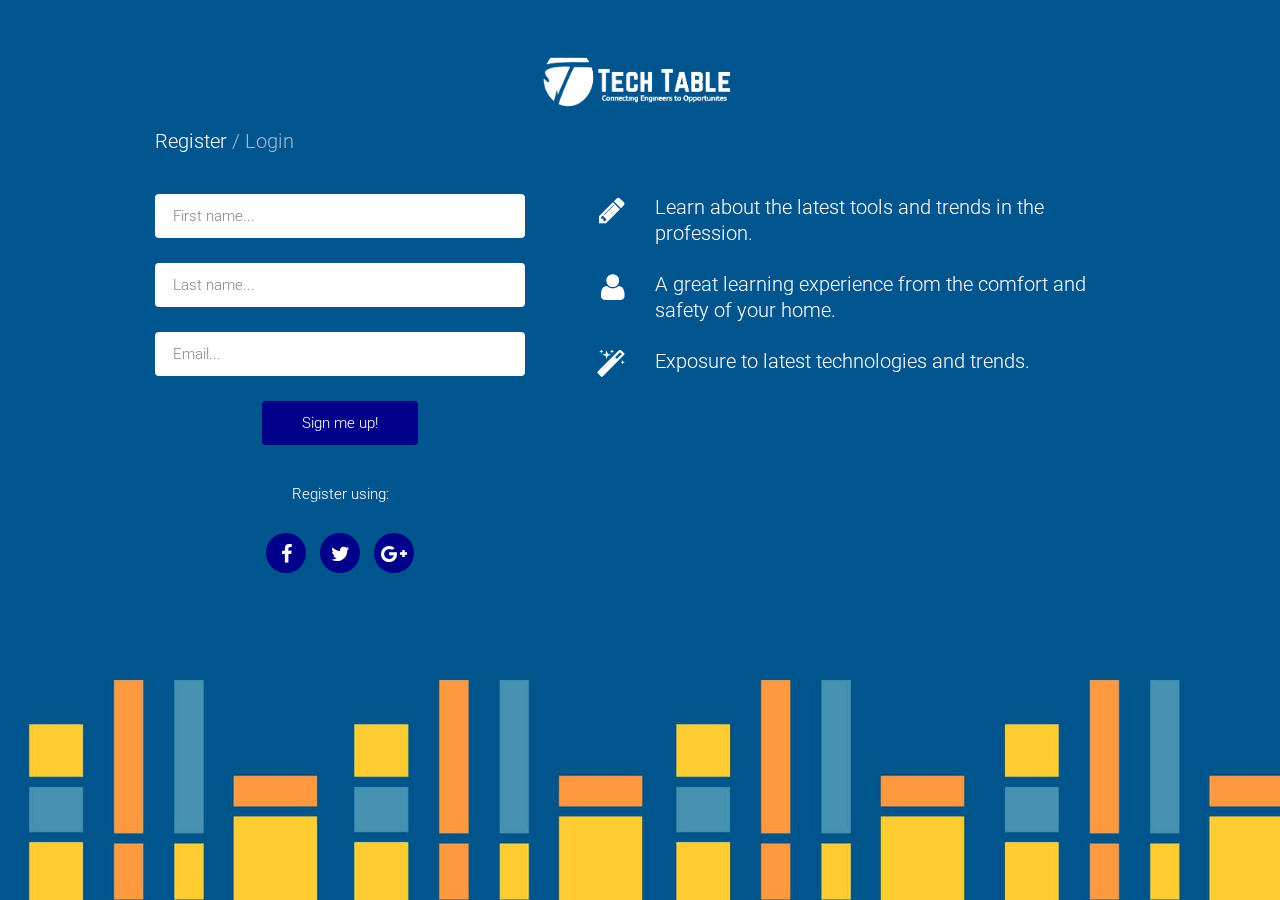
<file: login_signup/bootstrap-login-register-forms-2/index.html>
<!DOCTYPE html>
<html lang="en">

    <head>

        <meta charset="utf-8
        <meta http-equiv="X-UA-Compatible content="IE=edge">
        <meta name="viewport" content="width=device-width, initial-scale=1">
        <title>Bootstrap Login &amp; Register Templates</title>

        <!-- CSS -->
        <link rel="stylesheet" href="http://fonts.googleapis.com/css?family=Roboto:400,100,300,500">
        <link rel="stylesheet" href="assets/bootstrap/css/bootstrap.min.css">
        <link rel="stylesheet" href="assets/font-awesome/css/font-awesome.min.css">
		<link rel="stylesheet" href="assets/css/form-elements.css">
        <link rel="stylesheet" href="assets/css/style.css">

        <!-- HTML5 Shim and Respond.js IE8 support of HTML5 elements and media queries -->
        <!-- WARNING: Respond.js doesn't work if you view the page via file:// -->
        <!--[if lt IE 9]>
            <script src="https://oss.maxcdn.com/libs/html5shiv/3.7.0/html5shiv.js"></script>
            <script src="https://oss.maxcdn.com/libs/respond.js/1.4.2/respond.min.js"></script>
        <![endif]-->

        <!-- Favicon and touch icons -->
        <link rel="shortcut icon" href="assets/ico/favicon.png">
        <link rel="apple-touch-icon-precomposed" sizes="144x144" href="assets/ico/apple-touch-icon-144-precomposed.png">
        <link rel="apple-touch-icon-precomposed" sizes="114x114" href="assets/ico/apple-touch-icon-114-precomposed.png">
        <link rel="apple-touch-icon-precomposed" sizes="72x72" href="assets/ico/apple-touch-icon-72-precomposed.png">
        <link rel="apple-touch-icon-precomposed" href="assets/ico/apple-touch-icon-57-precomposed.png">

    </head>

    <body >

        <!-- Top content -->
        <div class="top-content">
        	<div class="container">
                	
                <div class="row">
                    <div class="col-sm-8 col-sm-offset-2 text">
                        <div class="logo">
                        <a href="index.html" class="navbar-brand mt-0 mb-0"><img src="assets/img/TT logo (1).png" width="200px"  alt="Techtable Logo" class="d-block"></a>
                    </div>
                </div>
                
                <div class="row">
                    <div class="col-sm-10 col-sm-offset-1 show-forms">
                    	<span style="color:white" class="show-register-form active">Register</span> 
                    	<span style="color:white" class="show-forms-divider">/</span> 
                    	<span style="color:white" class="show-login-form">Login</span>
                    </div>
                </div>
                
                <div class="row register-form">
                    <div class="col-sm-4 col-sm-offset-1">
						<form role="form" action="" method="post" class="r-form">
	                    	<div class="form-group">
	                    		<label class="sr-only" for="r-form-first-name">First name</label>
	                        	<input type="text" name="r-form-first-name" placeholder="First name..." class="r-form-first-name form-control" id="r-form-first-name">
	                        </div>
	                        <div class="form-group">
	                        	<label class="sr-only" for="r-form-last-name">Last name</label>
	                        	<input type="text" name="r-form-last-name" placeholder="Last name..." class="r-form-last-name form-control" id="r-form-last-name">
	                        </div>
	                        <div class="form-group">
	                        	<label class="sr-only" for="r-form-email">Email</label>
	                        	<input type="text" name="r-form-email" placeholder="Email..." class="r-form-email form-control" id="r-form-email">
	                        </div>
	                        
				            <button type="submit" class="btn">Sign me up!</button>
						</form>
                        <div class="social-login">
                            <p style="color:white">Register using:</p>
                            <div class="social-login-buttons">
                                <a class="btn btn-link-1" href="#"><i class="fa fa-facebook"></i></a>
                                <a class="btn btn-link-1" href="#"><i class="fa fa-twitter"></i></a>
                                <a class="btn btn-link-1" href="#"><i class="fa fa-google-plus"></i></a>
                            </div>
                        </div>
                    </div>
                    <div class="col-sm-6 forms-right-icons">
						<div class="row">
							<div class="col-sm-2 icon"><i style="color:white"  class="fa fa-pencil"></i></div>
							<div class="col-sm-10">
								<h3 style="color:white">Learn about the latest tools and trends in the profession.</h3>
								<p></p>
							</div>
						</div>
						<div class="row">
							<div class="col-sm-2 icon"><i style="color:white"  class="fa fa-user"></i></div>
							<div class="col-sm-10">
								<h3 style="color:white">A great learning experience from the comfort and safety of your home.</h3>
								<p></p>
							</div>
						</div>
						<div class="row">
							<div class="col-sm-2 icon"><i style="color:white"  class="fa fa-magic"></i></div>
							<div class="col-sm-10">
								<h3 style="color:white">Exposure to latest technologies and trends.</h3>
								<p></p>
							</div>
						</div>
                    </div>
                </div>
                
                <div class="row login-form">
                    <div class="col-sm-4 col-sm-offset-1">
						<form role="form" action="" method="post" class="l-form">
	                    	<div class="form-group">
	                    		<label class="sr-only" for="l-form-username">Username</label>
	                        	<input type="text" name="l-form-username" placeholder="Username..." class="l-form-username form-control" id="l-form-username">
	                        </div>
	                        <div class="form-group">
	                        	<label class="sr-only" for="l-form-password">Password</label>
	                        	<input type="password" name="l-form-password" placeholder="Password..." class="l-form-password form-control" id="l-form-password">
	                        </div>
				            <button type="submit" class="btn">Sign in!</button>
				    	</form>
				    	<div class="social-login">
                        	<p style="color:white">Or login with:</p>
                        	<div class="social-login-buttons">
	                        	<a class="btn btn-link-1" href="#"><i  class="fa fa-facebook"></i></a>
	                        	<a class="btn btn-link-1" href="#"><i  class="fa fa-twitter"></i></a>
	                        	<a class="btn btn-link-1" href="#"><i  class="fa fa-google-plus"></i></a>
                        	</div>
                        </div>
                    </div>
                    <div class="col-sm-6 forms-right-icons">
						<div class="row">
							<div class="col-sm-2 icon"><i style="color:white"  class="fa fa-user"></i></div>
							<div class="col-sm-10">
								<h3 style="color:white">One to one interaction with mentor.</h3>
								<p></p>
							</div>
						</div>
						<div class="row">
							<div class="col-sm-2 icon"><i style="color:white"  class="fa fa-eye"></i></div>
							<div class="col-sm-10">
								<h3 style="color:white">Recommendation based on performance.</h3>
								<p></p>
							</div>
						</div>
						<div class="row">
							<div class="col-sm-2 icon"><i style="color:white"  class="fa fa-twitter"></i></div>
							<div class="col-sm-10">
								<h3 style="color:white">Great netwoking</h3>
								<p></p>
							</div>
						</div>
                    </div>
                </div>
                    
        	</div>
        </div>

      

        <!-- Javascript -->
        <script src="assets/js/jquery-1.11.1.min.js"></script>
        <script src="assets/bootstrap/js/bootstrap.min.js"></script>
        <script src="assets/js/jquery.backstretch.min.js"></script>
        <script src="assets/js/scripts.js"></script>
        
        <!--[if lt IE 10]>
            <script src="assets/js/placeholder.js"></script>
        <![endif]-->

    </body>

</html>
</file>
<file: Course page Template/assets/vendor/venobox/venobox.css>
/* ------ venobox.css --------*/
.vbox-overlay *, .vbox-overlay *:before, .vbox-overlay *:after{
    -webkit-backface-visibility: hidden;
    -webkit-box-sizing:border-box;
    -moz-box-sizing:border-box;
    box-sizing:border-box;
}
.vbox-overlay * { 
    -webkit-backface-visibility: visible;
    backface-visibility: visible;
}
.vbox-overlay{
    display: -webkit-flex;
    display: flex;
    -webkit-flex-direction: column;
    flex-direction: column;
    -webkit-justify-content: center;
    justify-content: center;
    -webkit-align-items: center;
    align-items: center;
    position: fixed;
    left: 0;
    top: 0;
    bottom: 0;
    right: 0;
    z-index: 999999;
}

/* ----- navigation ----- */
.vbox-title{
    width: 100%;
    height: 40px;
    float: left;
    text-align: center;
    line-height: 28px;
    font-size: 12px;
    padding: 6px 50px;
    overflow: hidden;
    position: fixed;
    display: none;
    left: 0;
    z-index: 89;
}
.vbox-close{
    cursor: pointer;
    position: fixed;
    top: -1px;
    right: 0;
    width: 50px;
    height: 40px;
    padding: 6px;
    display: block;
    background-position:10px center;
    overflow: hidden;
    font-size: 24px;
    line-height: 1;
    text-align: center;
    z-index: 99;
}
.vbox-left{
    cursor: pointer;
    position: fixed;
    left: 0;
    height: 40px;
    overflow: hidden;
    line-height: 28px;
    font-size: 12px;
    z-index: 99;
    display: flex;
    align-items:center;
}
.vbox-num{
    display: inline-block;
    margin: 6px 0 6px 15px;
}
/* ----- Social share ----- */
.vbox-share{
    line-height: 28px;
    font-size: 12px;
    overflow: hidden;
    position: fixed;
    left: 0;
    z-index: 98;
    display: flex;
    align-items:center;
    justify-content: center;
    width: 100%;
    text-align: center;
}
.vbox-share svg{
    max-height: 28px;
    width: 28px;
    z-index: 10;
    margin-left: 12px;
    margin-top: 6px;
    margin-bottom: 6px;
    vertical-align: middle;
}


/* ----- navigation ARROWS ----- */
.vbox-next, .vbox-prev{
    position: fixed;
    top: 50%;
    margin-top: -15px;
    overflow: hidden;
    cursor: pointer;
    display: block;
    width: 45px;
    height: 45px;
    z-index: 99;
}
.vbox-next span, .vbox-prev span{
    position: relative;
    width: 20px;
    height: 20px;
    border: 2px solid transparent;
    border-top-color: #B6B6B6;
    border-right-color: #B6B6B6;
    text-indent: -100px;
    position: absolute;
    top: 8px;
    display: block;
}
.vbox-prev{
    left: 15px;
}
.vbox-next{
    right: 15px;
}
.vbox-prev span{
    left: 10px;
    -ms-transform: rotate(-135deg);
    -webkit-transform: rotate(-135deg);
    transform: rotate(-135deg);
}
.vbox-next span{
    -ms-transform: rotate(45deg);
    -webkit-transform: rotate(45deg);
    transform: rotate(45deg);
    right: 10px;
}
/* ------- inline window ------ */
.vbox-inline{
    width: 420px;
    height: 315px;
    height: 70vh;
    padding: 10px;
    background: #fff;
    margin: 0 auto;
    overflow: auto;
    text-align: left;
}
/* ------- Video & iFrames window ------ */
.venoframe{
    max-width: 100%;
    width: 100%;
    border: none;
    width: 100%;
    height: 260px;
    height: 70vh;
}
.venoframe.vbvid{
    height: 260px;
}
@media (min-width: 768px) {
    .venoframe, .vbox-inline{
        width: 90%;
        height: 360px;
        height: 70vh;
    }
    .venoframe.vbvid{
        width: 640px;
        height: 360px;
    }
}
@media (min-width: 992px) {
    .venoframe, .vbox-inline{
        max-width: 1200px;
        width: 80%;
        height: 540px;
        height: 70vh;
    }
    .venoframe.vbvid{
        width: 960px;
        height: 540px;
    }
}
/* 
Please do NOT edit this part! 
or at least read this note: http://i.imgur.com/7C0ws9e.gif
*/
.vbox-open{
    overflow: hidden;
}
.vbox-container{
    position: absolute;
    left: 0;
    right: 0;
    top: 0;
    bottom: 0;
    overflow-x: hidden;
    overflow-y: scroll;
    overflow-scrolling: touch;
    -webkit-overflow-scrolling: touch;
    z-index: 20;
    max-height: 100%;

}

.vbox-content{
    text-align: center;
    float: left;
    width: 100%;
    position: relative;
    overflow: hidden;
    padding: 20px 4%;
}
.vbox-container img{
    max-width: 100%;
    height: auto;
}
.vbox-figlio{
    box-shadow: 0 0 12px rgba(0,0,0,0.19), 0 6px 6px rgba(0,0,0,0.23);
    max-width: 100%;
    text-align: initial;
}
img.vbox-figlio{
    -webkit-user-select: none;
-khtml-user-select: none;
-moz-user-select: none;
-o-user-select: none;
user-select: none;
}
.vbox-content.swipe-left{
    margin-left: -200px !important;
}
.vbox-content.swipe-right{
    margin-left: 200px !important;
}
.vbox-animated{
    webkit-transition: margin 300ms ease-out;
    transition: margin 300ms ease-out;
}

/* ---------- preloader ----------
 * SPINKIT 
 * http://tobiasahlin.com/spinkit/
-------------------------------- */
.sk-double-bounce,.sk-rotating-plane{width:40px;height:40px;margin:40px auto}.sk-rotating-plane{background-color:#333;-webkit-animation:sk-rotatePlane 1.2s infinite ease-in-out;animation:sk-rotatePlane 1.2s infinite ease-in-out}@-webkit-keyframes sk-rotatePlane{0%{-webkit-transform:perspective(120px) rotateX(0) rotateY(0);transform:perspective(120px) rotateX(0) rotateY(0)}50%{-webkit-transform:perspective(120px) rotateX(-180.1deg) rotateY(0);transform:perspective(120px) rotateX(-180.1deg) rotateY(0)}100%{-webkit-transform:perspective(120px) rotateX(-180deg) rotateY(-179.9deg);transform:perspective(120px) rotateX(-180deg) rotateY(-179.9deg)}}@keyframes sk-rotatePlane{0%{-webkit-transform:perspective(120px) rotateX(0) rotateY(0);transform:perspective(120px) rotateX(0) rotateY(0)}50%{-webkit-transform:perspective(120px) rotateX(-180.1deg) rotateY(0);transform:perspective(120px) rotateX(-180.1deg) rotateY(0)}100%{-webkit-transform:perspective(120px) rotateX(-180deg) rotateY(-179.9deg);transform:perspective(120px) rotateX(-180deg) rotateY(-179.9deg)}}.sk-double-bounce{position:relative}.sk-double-bounce .sk-child{width:100%;height:100%;border-radius:50%;background-color:#333;opacity:.6;position:absolute;top:0;left:0;-webkit-animation:sk-doubleBounce 2s infinite ease-in-out;animation:sk-doubleBounce 2s infinite ease-in-out}.sk-chasing-dots .sk-child,.sk-spinner-pulse,.sk-three-bounce .sk-child{background-color:#333;border-radius:100%}.sk-double-bounce .sk-double-bounce2{-webkit-animation-delay:-1s;animation-delay:-1s}@-webkit-keyframes sk-doubleBounce{0%,100%{-webkit-transform:scale(0);transform:scale(0)}50%{-webkit-transform:scale(1);transform:scale(1)}}@keyframes sk-doubleBounce{0%,100%{-webkit-transform:scale(0);transform:scale(0)}50%{-webkit-transform:scale(1);transform:scale(1)}}.sk-wave{margin:40px auto;width:50px;height:40px;text-align:center;font-size:10px}.sk-wave .sk-rect{background-color:#333;height:100%;width:6px;display:inline-block;-webkit-animation:sk-waveStretchDelay 1.2s infinite ease-in-out;animation:sk-waveStretchDelay 1.2s infinite ease-in-out}.sk-wave .sk-rect1{-webkit-animation-delay:-1.2s;animation-delay:-1.2s}.sk-wave .sk-rect2{-webkit-animation-delay:-1.1s;animation-delay:-1.1s}.sk-wave .sk-rect3{-webkit-animation-delay:-1s;animation-delay:-1s}.sk-wave .sk-rect4{-webkit-animation-delay:-.9s;animation-delay:-.9s}.sk-wave .sk-rect5{-webkit-animation-delay:-.8s;animation-delay:-.8s}@-webkit-keyframes sk-waveStretchDelay{0%,100%,40%{-webkit-transform:scaleY(.4);transform:scaleY(.4)}20%{-webkit-transform:scaleY(1);transform:scaleY(1)}}@keyframes sk-waveStretchDelay{0%,100%,40%{-webkit-transform:scaleY(.4);transform:scaleY(.4)}20%{-webkit-transform:scaleY(1);transform:scaleY(1)}}.sk-wandering-cubes{margin:40px auto;width:40px;height:40px;position:relative}.sk-wandering-cubes .sk-cube{background-color:#333;width:10px;height:10px;position:absolute;top:0;left:0;-webkit-animation:sk-wanderingCube 1.8s ease-in-out -1.8s infinite both;animation:sk-wanderingCube 1.8s ease-in-out -1.8s infinite both}.sk-chasing-dots,.sk-spinner-pulse{width:40px;height:40px;margin:40px auto}.sk-wandering-cubes .sk-cube2{-webkit-animation-delay:-.9s;animation-delay:-.9s}@-webkit-keyframes sk-wanderingCube{0%{-webkit-transform:rotate(0);transform:rotate(0)}25%{-webkit-transform:translateX(30px) rotate(-90deg) scale(.5);transform:translateX(30px) rotate(-90deg) scale(.5)}50%{-webkit-transform:translateX(30px) translateY(30px) rotate(-179deg);transform:translateX(30px) translateY(30px) rotate(-179deg)}50.1%{-webkit-transform:translateX(30px) translateY(30px) rotate(-180deg);transform:translateX(30px) translateY(30px) rotate(-180deg)}75%{-webkit-transform:translateX(0) translateY(30px) rotate(-270deg) scale(.5);transform:translateX(0) translateY(30px) rotate(-270deg) scale(.5)}100%{-webkit-transform:rotate(-360deg);transform:rotate(-360deg)}}@keyframes sk-wanderingCube{0%{-webkit-transform:rotate(0);transform:rotate(0)}25%{-webkit-transform:translateX(30px) rotate(-90deg) scale(.5);transform:translateX(30px) rotate(-90deg) scale(.5)}50%{-webkit-transform:translateX(30px) translateY(30px) rotate(-179deg);transform:translateX(30px) translateY(30px) rotate(-179deg)}50.1%{-webkit-transform:translateX(30px) translateY(30px) rotate(-180deg);transform:translateX(30px) translateY(30px) rotate(-180deg)}75%{-webkit-transform:translateX(0) translateY(30px) rotate(-270deg) scale(.5);transform:translateX(0) translateY(30px) rotate(-270deg) scale(.5)}100%{-webkit-transform:rotate(-360deg);transform:rotate(-360deg)}}.sk-spinner-pulse{-webkit-animation:sk-pulseScaleOut 1s infinite ease-in-out;animation:sk-pulseScaleOut 1s infinite ease-in-out}@-webkit-keyframes sk-pulseScaleOut{0%{-webkit-transform:scale(0);transform:scale(0)}100%{-webkit-transform:scale(1);transform:scale(1);opacity:0}}@keyframes sk-pulseScaleOut{0%{-webkit-transform:scale(0);transform:scale(0)}100%{-webkit-transform:scale(1);transform:scale(1);opacity:0}}.sk-chasing-dots{position:relative;text-align:center;-webkit-animation:sk-chasingDotsRotate 2s infinite linear;animation:sk-chasingDotsRotate 2s infinite linear}.sk-chasing-dots .sk-child{width:60%;height:60%;display:inline-block;position:absolute;top:0;-webkit-animation:sk-chasingDotsBounce 2s infinite ease-in-out;animation:sk-chasingDotsBounce 2s infinite ease-in-out}.sk-chasing-dots .sk-dot2{top:auto;bottom:0;-webkit-animation-delay:-1s;animation-delay:-1s}@-webkit-keyframes sk-chasingDotsRotate{100%{-webkit-transform:rotate(360deg);transform:rotate(360deg)}}@keyframes sk-chasingDotsRotate{100%{-webkit-transform:rotate(360deg);transform:rotate(360deg)}}@-webkit-keyframes sk-chasingDotsBounce{0%,100%{-webkit-transform:scale(0);transform:scale(0)}50%{-webkit-transform:scale(1);transform:scale(1)}}@keyframes sk-chasingDotsBounce{0%,100%{-webkit-transform:scale(0);transform:scale(0)}50%{-webkit-transform:scale(1);transform:scale(1)}}.sk-three-bounce{margin:40px auto;width:80px;text-align:center}.sk-three-bounce .sk-child{width:20px;height:20px;display:inline-block;-webkit-animation:sk-three-bounce 1.4s ease-in-out 0s infinite both;animation:sk-three-bounce 1.4s ease-in-out 0s infinite both}.sk-circle .sk-child:before,.sk-fading-circle .sk-circle:before{display:block;border-radius:100%;content:'';background-color:#333}.sk-three-bounce .sk-bounce1{-webkit-animation-delay:-.32s;animation-delay:-.32s}.sk-three-bounce .sk-bounce2{-webkit-animation-delay:-.16s;animation-delay:-.16s}@-webkit-keyframes sk-three-bounce{0%,100%,80%{-webkit-transform:scale(0);transform:scale(0)}40%{-webkit-transform:scale(1);transform:scale(1)}}@keyframes sk-three-bounce{0%,100%,80%{-webkit-transform:scale(0);transform:scale(0)}40%{-webkit-transform:scale(1);transform:scale(1)}}.sk-circle{margin:40px auto;width:40px;height:40px;position:relative}.sk-circle .sk-child{width:100%;height:100%;position:absolute;left:0;top:0}.sk-circle .sk-child:before{margin:0 auto;width:15%;height:15%;-webkit-animation:sk-circleBounceDelay 1.2s infinite ease-in-out both;animation:sk-circleBounceDelay 1.2s infinite ease-in-out both}.sk-circle .sk-circle2{-webkit-transform:rotate(30deg);-ms-transform:rotate(30deg);transform:rotate(30deg)}.sk-circle .sk-circle3{-webkit-transform:rotate(60deg);-ms-transform:rotate(60deg);transform:rotate(60deg)}.sk-circle .sk-circle4{-webkit-transform:rotate(90deg);-ms-transform:rotate(90deg);transform:rotate(90deg)}.sk-circle .sk-circle5{-webkit-transform:rotate(120deg);-ms-transform:rotate(120deg);transform:rotate(120deg)}.sk-circle .sk-circle6{-webkit-transform:rotate(150deg);-ms-transform:rotate(150deg);transform:rotate(150deg)}.sk-circle .sk-circle7{-webkit-transform:rotate(180deg);-ms-transform:rotate(180deg);transform:rotate(180deg)}.sk-circle .sk-circle8{-webkit-transform:rotate(210deg);-ms-transform:rotate(210deg);transform:rotate(210deg)}.sk-circle .sk-circle9{-webkit-transform:rotate(240deg);-ms-transform:rotate(240deg);transform:rotate(240deg)}.sk-circle .sk-circle10{-webkit-transform:rotate(270deg);-ms-transform:rotate(270deg);transform:rotate(270deg)}.sk-circle .sk-circle11{-webkit-transform:rotate(300deg);-ms-transform:rotate(300deg);transform:rotate(300deg)}.sk-circle .sk-circle12{-webkit-transform:rotate(330deg);-ms-transform:rotate(330deg);transform:rotate(330deg)}.sk-circle .sk-circle2:before{-webkit-animation-delay:-1.1s;animation-delay:-1.1s}.sk-circle .sk-circle3:before{-webkit-animation-delay:-1s;animation-delay:-1s}.sk-circle .sk-circle4:before{-webkit-animation-delay:-.9s;animation-delay:-.9s}.sk-circle .sk-circle5:before{-webkit-animation-delay:-.8s;animation-delay:-.8s}.sk-circle .sk-circle6:before{-webkit-animation-delay:-.7s;animation-delay:-.7s}.sk-circle .sk-circle7:before{-webkit-animation-delay:-.6s;animation-delay:-.6s}.sk-circle .sk-circle8:before{-webkit-animation-delay:-.5s;animation-delay:-.5s}.sk-circle .sk-circle9:before{-webkit-animation-delay:-.4s;animation-delay:-.4s}.sk-circle .sk-circle10:before{-webkit-animation-delay:-.3s;animation-delay:-.3s}.sk-circle .sk-circle11:before{-webkit-animation-delay:-.2s;animation-delay:-.2s}.sk-circle .sk-circle12:before{-webkit-animation-delay:-.1s;animation-delay:-.1s}@-webkit-keyframes sk-circleBounceDelay{0%,100%,80%{-webkit-transform:scale(0);transform:scale(0)}40%{-webkit-transform:scale(1);transform:scale(1)}}@keyframes sk-circleBounceDelay{0%,100%,80%{-webkit-transform:scale(0);transform:scale(0)}40%{-webkit-transform:scale(1);transform:scale(1)}}.sk-cube-grid{width:40px;height:40px;margin:40px auto}.sk-cube-grid .sk-cube{width:33.33%;height:33.33%;background-color:#333;float:left;-webkit-animation:sk-cubeGridScaleDelay 1.3s infinite ease-in-out;animation:sk-cubeGridScaleDelay 1.3s infinite ease-in-out}.sk-cube-grid .sk-cube1{-webkit-animation-delay:.2s;animation-delay:.2s}.sk-cube-grid .sk-cube2{-webkit-animation-delay:.3s;animation-delay:.3s}.sk-cube-grid .sk-cube3{-webkit-animation-delay:.4s;animation-delay:.4s}.sk-cube-grid .sk-cube4{-webkit-animation-delay:.1s;animation-delay:.1s}.sk-cube-grid .sk-cube5{-webkit-animation-delay:.2s;animation-delay:.2s}.sk-cube-grid .sk-cube6{-webkit-animation-delay:.3s;animation-delay:.3s}.sk-cube-grid .sk-cube7{-webkit-animation-delay:0ms;animation-delay:0ms}.sk-cube-grid .sk-cube8{-webkit-animation-delay:.1s;animation-delay:.1s}.sk-cube-grid .sk-cube9{-webkit-animation-delay:.2s;animation-delay:.2s}@-webkit-keyframes sk-cubeGridScaleDelay{0%,100%,70%{-webkit-transform:scale3D(1,1,1);transform:scale3D(1,1,1)}35%{-webkit-transform:scale3D(0,0,1);transform:scale3D(0,0,1)}}@keyframes sk-cubeGridScaleDelay{0%,100%,70%{-webkit-transform:scale3D(1,1,1);transform:scale3D(1,1,1)}35%{-webkit-transform:scale3D(0,0,1);transform:scale3D(0,0,1)}}.sk-fading-circle{margin:40px auto;width:40px;height:40px;position:relative}.sk-fading-circle .sk-circle{width:100%;height:100%;position:absolute;left:0;top:0}.sk-fading-circle .sk-circle:before{margin:0 auto;width:15%;height:15%;-webkit-animation:sk-circleFadeDelay 1.2s infinite ease-in-out both;animation:sk-circleFadeDelay 1.2s infinite ease-in-out both}.sk-fading-circle .sk-circle2{-webkit-transform:rotate(30deg);-ms-transform:rotate(30deg);transform:rotate(30deg)}.sk-fading-circle .sk-circle3{-webkit-transform:rotate(60deg);-ms-transform:rotate(60deg);transform:rotate(60deg)}.sk-fading-circle .sk-circle4{-webkit-transform:rotate(90deg);-ms-transform:rotate(90deg);transform:rotate(90deg)}.sk-fading-circle .sk-circle5{-webkit-transform:rotate(120deg);-ms-transform:rotate(120deg);transform:rotate(120deg)}.sk-fading-circle .sk-circle6{-webkit-transform:rotate(150deg);-ms-transform:rotate(150deg);transform:rotate(150deg)}.sk-fading-circle .sk-circle7{-webkit-transform:rotate(180deg);-ms-transform:rotate(180deg);transform:rotate(180deg)}.sk-fading-circle .sk-circle8{-webkit-transform:rotate(210deg);-ms-transform:rotate(210deg);transform:rotate(210deg)}.sk-fading-circle .sk-circle9{-webkit-transform:rotate(240deg);-ms-transform:rotate(240deg);transform:rotate(240deg)}.sk-fading-circle .sk-circle10{-webkit-transform:rotate(270deg);-ms-transform:rotate(270deg);transform:rotate(270deg)}.sk-fading-circle .sk-circle11{-webkit-transform:rotate(300deg);-ms-transform:rotate(300deg);transform:rotate(300deg)}.sk-fading-circle .sk-circle12{-webkit-transform:rotate(330deg);-ms-transform:rotate(330deg);transform:rotate(330deg)}.sk-fading-circle .sk-circle2:before{-webkit-animation-delay:-1.1s;animation-delay:-1.1s}.sk-fading-circle .sk-circle3:before{-webkit-animation-delay:-1s;animation-delay:-1s}.sk-fading-circle .sk-circle4:before{-webkit-animation-delay:-.9s;animation-delay:-.9s}.sk-fading-circle .sk-circle5:before{-webkit-animation-delay:-.8s;animation-delay:-.8s}.sk-fading-circle .sk-circle6:before{-webkit-animation-delay:-.7s;animation-delay:-.7s}.sk-fading-circle .sk-circle7:before{-webkit-animation-delay:-.6s;animation-delay:-.6s}.sk-fading-circle .sk-circle8:before{-webkit-animation-delay:-.5s;animation-delay:-.5s}.sk-fading-circle .sk-circle9:before{-webkit-animation-delay:-.4s;animation-delay:-.4s}.sk-fading-circle .sk-circle10:before{-webkit-animation-delay:-.3s;animation-delay:-.3s}.sk-fading-circle .sk-circle11:before{-webkit-animation-delay:-.2s;animation-delay:-.2s}.sk-fading-circle .sk-circle12:before{-webkit-animation-delay:-.1s;animation-delay:-.1s}@-webkit-keyframes sk-circleFadeDelay{0%,100%,39%{opacity:0}40%{opacity:1}}@keyframes sk-circleFadeDelay{0%,100%,39%{opacity:0}40%{opacity:1}}.sk-folding-cube{margin:40px auto;width:40px;height:40px;position:relative;-webkit-transform:rotateZ(45deg);transform:rotateZ(45deg)}.sk-folding-cube .sk-cube{float:left;width:50%;height:50%;position:relative;-webkit-transform:scale(1.1);-ms-transform:scale(1.1);transform:scale(1.1)}.sk-folding-cube .sk-cube:before{content:'';position:absolute;top:0;left:0;width:100%;height:100%;background-color:#333;-webkit-animation:sk-foldCubeAngle 2.4s infinite linear both;animation:sk-foldCubeAngle 2.4s infinite linear both;-webkit-transform-origin:100% 100%;-ms-transform-origin:100% 100%;transform-origin:100% 100%}.sk-folding-cube .sk-cube2{-webkit-transform:scale(1.1) rotateZ(90deg);transform:scale(1.1) rotateZ(90deg)}.sk-folding-cube .sk-cube3{-webkit-transform:scale(1.1) rotateZ(180deg);transform:scale(1.1) rotateZ(180deg)}.sk-folding-cube .sk-cube4{-webkit-transform:scale(1.1) rotateZ(270deg);transform:scale(1.1) rotateZ(270deg)}.sk-folding-cube .sk-cube2:before{-webkit-animation-delay:.3s;animation-delay:.3s}.sk-folding-cube .sk-cube3:before{-webkit-animation-delay:.6s;animation-delay:.6s}.sk-folding-cube .sk-cube4:before{-webkit-animation-delay:.9s;animation-delay:.9s}@-webkit-keyframes sk-foldCubeAngle{0%,10%{-webkit-transform:perspective(140px) rotateX(-180deg);transform:perspective(140px) rotateX(-180deg);opacity:0}25%,75%{-webkit-transform:perspective(140px) rotateX(0);transform:perspective(140px) rotateX(0);opacity:1}100%,90%{-webkit-transform:perspective(140px) rotateY(180deg);transform:perspective(140px) rotateY(180deg);opacity:0}}@keyframes sk-foldCubeAngle{0%,10%{-webkit-transform:perspective(140px) rotateX(-180deg);transform:perspective(140px) rotateX(-180deg);opacity:0}25%,75%{-webkit-transform:perspective(140px) rotateX(0);transform:perspective(140px) rotateX(0);opacity:1}100%,90%{-webkit-transform:perspective(140px) rotateY(180deg);transform:perspective(140px) rotateY(180deg);opacity:0}}
</file>
<file: Course page Template/assets/css/style.css>
body {
  font-family: "Open Sans", sans-serif;
  color: #444444;
}

a {
  color: #47b2e4;
}

a:hover {
  color: #73c5eb;
  text-decoration: none;
}

h1, h2, h3, h4, h5, h6 {
  font-family: "Jost", sans-serif;
}


#preloader {
  position: fixed;
  top: 0;
  left: 0;
  right: 0;
  bottom: 0;
  z-index: 9999;
  overflow: hidden;
  background: #37517e;
}

#preloader:before {
  content: "";
  position: fixed;
  top: calc(50% - 30px);
  left: calc(50% - 30px);
  border: 6px solid #37517e;
  border-top-color: #fff;
  border-bottom-color: #fff;
  border-radius: 50%;
  width: 60px;
  height: 60px;
  -webkit-animation: animate-preloader 1s linear infinite;
  animation: animate-preloader 1s linear infinite;
}

@-webkit-keyframes animate-preloader {
  0% {
    transform: rotate(0deg);
  }
  100% {
    transform: rotate(360deg);
  }
}

@keyframes animate-preloader {
  0% {
    transform: rotate(0deg);
  }
  100% {
    transform: rotate(360deg);
  }
}


#header {
  transition: all 0.5s;
  z-index: 997;
  padding: 15px 0;
}

#header.header-scrolled, #header.header-inner-pages {
  background: rgba(40, 58, 90, 0.9);
}

#header .logo {
  font-size: 30px;
  margin: 0;
  padding: 0;
  line-height: 1;
  font-weight: 500;
  letter-spacing: 2px;
  text-transform: uppercase;
}

#header .logo a {
  color: #fff;
}

#header .logo img {
  max-height: 40px;
}


.nav-menu ul {
  margin: 0;
  padding: 0;
  list-style: none;
}

.nav-menu > ul {
  display: flex;
}

.nav-menu > ul > li {
  position: relative;
  white-space: nowrap;
  padding: 10px 0 10px 28px;
}

.nav-menu a {
  display: block;
  position: relative;
  color: #fff;
  transition: 0.3s;
  font-size: 15px;
  letter-spacing: 0.5px;
  font-weight: 500;
  font-family: "Open Sans", sans-serif;
}

.nav-menu a:hover, .nav-menu .active > a, .nav-menu li:hover > a {
  color: #47b2e4;
}

.nav-menu .drop-down ul {
  border-radius: 8px;
  display: block;
  position: absolute;
  left: 14px;
  top: calc(100% + 30px);
  z-index: 99;
  opacity: 0;
  visibility: hidden;
  padding: 10px 0;
  background: #fff;
  box-shadow: 0px 0px 30px rgba(127, 137, 161, 0.25);
  transition: 0.3s;
}

.nav-menu .drop-down:hover > ul {
  opacity: 1;
  top: 100%;
  visibility: visible;
}

.nav-menu .drop-down li {
  min-width: 180px;
  position: relative;
}

.nav-menu .drop-down ul a {
  padding: 10px 20px;
  font-size: 14px;
  font-weight: 500;
  text-transform: none;
  color: #0c3c53;
}

.nav-menu .drop-down ul a:hover, .nav-menu .drop-down ul .active > a, .nav-menu .drop-down ul li:hover > a {
  color: #47b2e4;
}

.nav-menu .drop-down > a:after {
  content: "\ea99";
  font-family: IcoFont;
  padding-left: 5px;
}

.nav-menu .drop-down .drop-down ul {
  top: 0;
  left: calc(100% - 30px);
}

.nav-menu .drop-down .drop-down:hover > ul {
  opacity: 1;
  top: 0;
  left: 100%;
}

.nav-menu .drop-down .drop-down > a {
  padding-right: 35px;
}

.nav-menu .drop-down .drop-down > a:after {
  content: "\eaa0";
  font-family: IcoFont;
  position: absolute;
  right: 15px;
}


.get-started-btn {
  margin-left: 25px;
  color: #fff;
  border-radius: 50px;
  padding: 6px 25px 7px 25px;
  white-space: nowrap;
  transition: 0.3s;
  font-size: 14px;
  display: inline-block;
  border: 2px solid #47b2e4;
  font-weight: 600;
}

.get-started-btn:hover {
  background: #31a9e1;
  color: #fff;
}

@media (max-width: 800px) {
  .get-started-btn {
    margin: 0 48px 0 0;
    padding: 6px 20px 7px 20px;
  }
}


.mobile-nav-toggle {
  position: fixed;
  top: 20px;
  right: 15px;
  z-index: 9998;
  border: 0;
  background: none;
  font-size: 24px;
  transition: all 0.4s;
  outline: none !important;
  line-height: 1;
  cursor: pointer;
  text-align: right;
}

.mobile-nav-toggle i {
  color: #fff;
}

.mobile-nav {
  position: fixed;
  top: 55px;
  right: 15px;
  bottom: 15px;
  left: 15px;
  z-index: 9999;
  overflow-y: auto;
  background: #fff;
  transition: ease-in-out 0.2s;
  opacity: 0;
  visibility: hidden;
  border-radius: 10px;
  padding: 10px 0;
}

.mobile-nav * {
  margin: 0;
  padding: 0;
  list-style: none;
}

.mobile-nav a {
  display: block;
  position: relative;
  color: #37517e;
  padding: 10px 20px;
  font-weight: 500;
  outline: none;
}

.mobile-nav a:hover, .mobile-nav .active > a, .mobile-nav li:hover > a {
  color: #47b2e4;
  text-decoration: none;
}

.mobile-nav .drop-down > a:after {
  content: "\ea99";
  font-family: IcoFont;
  padding-left: 10px;
  position: absolute;
  right: 15px;
}

.mobile-nav .active.drop-down > a:after {
  content: "\eaa1";
}

.mobile-nav .drop-down > a {
  padding-right: 35px;
}

.mobile-nav .drop-down ul {
  display: none;
  overflow: hidden;
}

.mobile-nav .drop-down li {
  padding-left: 20px;
}

.mobile-nav-overly {
  width: 100%;
  height: 100%;
  z-index: 9997;
  top: 0;
  left: 0;
  position: fixed;
  background: rgba(40, 58, 90, 0.6);
  overflow: hidden;
  display: none;
  transition: ease-in-out 0.2s;
}

.mobile-nav-active {
  overflow: hidden;
}

.mobile-nav-active .mobile-nav {
  opacity: 1;
  visibility: visible;
}

.mobile-nav-active .mobile-nav-toggle i {
  color: #fff;
}


#hero {
  width: 100%;
  height: 80vh;
  background: #37517e;
}

#hero .container {
  padding-top: 72px;
}

#hero h1 {
  margin: 0 0 10px 0;
  font-size: 48px;
  font-weight: 700;
  line-height: 56px;
  color: #fff;
}

#hero h2 {
  color: rgba(255, 255, 255, 0.6);
  margin-bottom: 50px;
  font-size: 24px;
}

#hero .btn-get-started {
  font-family: "Jost", sans-serif;
  font-weight: 500;
  font-size: 16px;
  letter-spacing: 1px;
  display: inline-block;
  padding: 10px 28px 11px 28px;
  border-radius: 50px;
  transition: 0.5s;
  margin: 10px 0 0 0;
  color: #fff;
  background: #47b2e4;
}

#hero .btn-get-started:hover {
  background: #209dd8;
}

#hero .btn-watch-video {
  font-size: 16px;
  display: inline-block;
  padding: 10px 0 8px 40px;
  transition: 0.5s;
  margin: 10px 0 0 25px;
  color: #fff;
  position: relative;
}

#hero .btn-watch-video i {
  color: #fff;
  font-size: 32px;
  position: absolute;
  left: 0;
  top: 7px;
  transition: 0.3s;
}

#hero .btn-watch-video:hover i {
  color: #47b2e4;
}

#hero .animated {
  animation: up-down 2s ease-in-out infinite alternate-reverse both;
}



@media (max-width: 600px) {
  #hero .hero-img img {
    width: 80%;
  }
  #hero .btn-get-started {
    font-size: 16px;
    padding: 10px 24px 11px 24px;
  }
  #hero .btn-watch-video {
    font-size: 16px;
    padding: 10px 0 8px 40px;
    margin-left: 20px;
  }
  #hero .btn-watch-video i {
    font-size: 32px;
    top: 7px;
  }
}

@-webkit-keyframes up-down {
  0% {
    transform: translateY(10px);
  }
  100% {
    transform: translateY(-10px);
  }
}

@keyframes up-down {
  0% {
    transform: translateY(10px);
  }
  100% {
    transform: translateY(-10px);
  }
}


section {
  padding: 60px 0;
  overflow: hidden;
}

.section-bg {
  background-color: #f3f5fa;
}

.section-title {
  text-align: center;
  padding-bottom: 30px;
}

.section-title h2 {
  font-size: 32px;
  font-weight: bold;
  text-transform: uppercase;
  margin-bottom: 20px;
  padding-bottom: 20px;
  position: relative;
  color: #37517e;
}

.section-title h2::before {
  content: '';
  position: absolute;
  display: block;
  width: 120px;
  height: 1px;
  background: #ddd;
  bottom: 1px;
  left: calc(50% - 60px);
}

.section-title h2::after {
  content: '';
  position: absolute;
  display: block;
  width: 40px;
  height: 3px;
  background: #47b2e4;
  bottom: 0;
  left: calc(50% - 20px);
}

.section-title p {
  margin-bottom: 0;
}


.cliens {
  padding: 12px 0;
  text-align: center;
}

.cliens img {
  max-width: 45%;
  transition: all 0.4s ease-in-out;
  display: inline-block;
  padding: 15px 0;
  -webkit-filter: grayscale(100);
  filter: grayscale(100);
}

.cliens img:hover {
  -webkit-filter: none;
  filter: none;
  transform: scale(1.1);
}

@media (max-width: 800px) {
  .cliens img {
    max-width: 40%;
  }
}

/*--------------------------------------------------------------
# About Us
--------------------------------------------------------------*/
.about .content h3 {
  font-weight: 600;
  font-size: 26px;
}

.about .content ul {
  list-style: none;
  padding: 0;
}

.about .content ul li {
  padding-left: 28px;
  position: relative;
}

.about .content ul li + li {
  margin-top: 10px;
}

.about .content ul i {
  position: absolute;
  left: 0;
  top: 2px;
  font-size: 20px;
  color: #47b2e4;
  line-height: 1;
}

.about .content p:last-child {
  margin-bottom: 0;
}

.about .content .btn-learn-more {
  font-family: "Poppins", sans-serif;
  font-weight: 500;
  font-size: 14px;
  letter-spacing: 1px;
  display: inline-block;
  padding: 12px 32px;
  border-radius: 4px;
  transition: 0.3s;
  line-height: 1;
  color: #47b2e4;
  -webkit-animation-delay: 0.8s;
  animation-delay: 0.8s;
  margin-top: 6px;
  border: 2px solid #47b2e4;
}

.about .content .btn-learn-more:hover {
  background: #47b2e4;
  color: #fff;
  text-decoration: none;
}


.why-us .content {
  padding: 60px 100px 0 100px;
}

.why-us .content h3 {
  font-weight: 400;
  font-size: 34px;
  color: #37517e;
}

.why-us .content h4 {
  font-size: 20px;
  font-weight: 700;
  margin-top: 5px;
}

.why-us .content p {
  font-size: 15px;
  color: #848484;
}

.why-us .img {
  background-size: contain;
  background-repeat: no-repeat;
  background-position: center center;
}

.why-us .accordion-list {
  padding: 0 100px 60px 100px;
}

.why-us .accordion-list ul {
  padding: 0;
  list-style: none;
}

.why-us .accordion-list li + li {
  margin-top: 15px;
}

.why-us .accordion-list li {
  padding: 20px;
  background: #fff;
  border-radius: 4px;
}

.why-us .accordion-list a {
  display: block;
  position: relative;
  font-family: "Poppins", sans-serif;
  font-size: 16px;
  line-height: 24px;
  font-weight: 500;
  padding-right: 30px;
  outline: none;
}

.why-us .accordion-list span {
  color: #47b2e4;
  font-weight: 600;
  font-size: 18px;
  padding-right: 10px;
}

.why-us .accordion-list i {
  font-size: 24px;
  position: absolute;
  right: 0;
  top: 0;
}

.why-us .accordion-list p {
  margin-bottom: 0;
  padding: 10px 0 0 0;
}

.why-us .accordion-list .icon-show {
  display: none;
}

.why-us .accordion-list a.collapsed {
  color: #343a40;
}

.why-us .accordion-list a.collapsed:hover {
  color: #47b2e4;
}

.why-us .accordion-list a.collapsed .icon-show {
  display: inline-block;
}

.why-us .accordion-list a.collapsed .icon-close {
  display: none;
}


@media (max-width: 600px) {
  .why-us .img {
    min-height: 200px;
  }
}


.skills .content h3 {
  font-weight: 700;
  font-size: 32px;
  color: #37517e;
  font-family: "Poppins", sans-serif;
}

.skills .content ul {
  list-style: none;
  padding: 0;
}

.skills .content ul li {
  padding-bottom: 10px;
}

.skills .content ul i {
  font-size: 20px;
  padding-right: 4px;
  color: #47b2e4;
}

.skills .content p:last-child {
  margin-bottom: 0;
}

.skills .progress {
  height: 50px;
  display: block;
  background: none;
}

.skills .progress .skill {
  padding: 10px 0;
  margin: 0 0 6px 0;
  text-transform: uppercase;
  display: block;
  font-weight: 600;
  font-family: "Poppins", sans-serif;
  color: #37517e;
}

.skills .progress .skill .val {
  float: right;
  font-style: normal;
}

.skills .progress-bar-wrap {
  background: #e8edf5;
}

.skills .progress-bar {
  width: 1px;
  height: 10px;
  transition: .9s;
  background-color: #4668a2;
}


.services .icon-box {
  box-shadow: 0px 0 25px 0 rgba(0, 0, 0, 0.1);
  padding: 50px 30px;
  transition: all ease-in-out 0.4s;
  background: #fff;
}

.services .icon-box .icon {
  margin-bottom: 10px;
}

.services .icon-box .icon i {
  color: #47b2e4;
  font-size: 36px;
  transition: 0.3s;
}

.services .icon-box h4 {
  font-weight: 500;
  margin-bottom: 15px;
  font-size: 24px;
}

.services .icon-box h4 a {
  color: #37517e;
  transition: ease-in-out 0.3s;
}

.services .icon-box p {
  line-height: 24px;
  font-size: 14px;
  margin-bottom: 0;
}

.services .icon-box:hover {
  transform: translateY(-10px);
}

.services .icon-box:hover h4 a {
  color: #47b2e4;
}





.portfolio #portfolio-flters {
  list-style: none;
  margin-bottom: 20px;
}

.portfolio #portfolio-flters li {
  cursor: pointer;
  display: inline-block;
  margin: 10px 5px;
  font-size: 15px;
  font-weight: 500;
  line-height: 1;
  color: #444444;
  transition: all 0.3s;
  padding: 8px 20px;
  border-radius: 50px;
  font-family: "Poppins", sans-serif;
}

.portfolio #portfolio-flters li:hover, .portfolio #portfolio-flters li.filter-active {
  background: #47b2e4;
  color: #fff;
}

.portfolio .portfolio-item {
  margin-bottom: 30px;
}

.portfolio .portfolio-item .portfolio-img {
  overflow: hidden;
}

.portfolio .portfolio-item .portfolio-img img {
  transition: all 0.6s;
}

.portfolio .portfolio-item .portfolio-info {
  opacity: 0;
  position: absolute;
  left: 15px;
  bottom: 0;
  z-index: 3;
  right: 15px;
  transition: all 0.3s;
  background: rgba(55, 81, 126, 0.8);
  padding: 10px 15px;
}

.portfolio .portfolio-item .portfolio-info h4 {
  font-size: 18px;
  color: #fff;
  font-weight: 600;
  color: #fff;
  margin-bottom: 0px;
}

.portfolio .portfolio-item .portfolio-info p {
  color: #f9fcfe;
  font-size: 14px;
  margin-bottom: 0;
}

.portfolio .portfolio-item .portfolio-info .preview-link, .portfolio .portfolio-item .portfolio-info .details-link {
  position: absolute;
  right: 40px;
  font-size: 24px;
  top: calc(50% - 18px);
  color: #fff;
  transition: 0.3s;
}

.portfolio .portfolio-item .portfolio-info .preview-link:hover, .portfolio .portfolio-item .portfolio-info .details-link:hover {
  color: #47b2e4;
}

.portfolio .portfolio-item .portfolio-info .details-link {
  right: 10px;
}

.portfolio .portfolio-item:hover .portfolio-img img {
  transform: scale(1.15);
}

.portfolio .portfolio-item:hover .portfolio-info {
  opacity: 1;
}


.team .member {
  position: relative;
  box-shadow: 0px 2px 15px rgba(0, 0, 0, 0.1);
  padding: 30px;
  border-radius: 5px;
  background: #fff;
  transition: 0.5s;
}

.team .member .pic {
  overflow: hidden;
  width: 180px;
  border-radius: 50%;
}

.team .member .pic img {
  transition: ease-in-out 0.3s;
}

.team .member:hover {
  transform: translateY(-10px);
}

.team .member .member-info {
  padding-left: 30px;
}

.team .member h4 {
  font-weight: 700;
  margin-bottom: 5px;
  font-size: 20px;
  color: #37517e;
}

.team .member span {
  display: block;
  font-size: 15px;
  padding-bottom: 10px;
  position: relative;
  font-weight: 500;
}

.team .member span::after {
  content: '';
  position: absolute;
  display: block;
  width: 50px;
  height: 1px;
  background: #cbd6e9;
  bottom: 0;
  left: 0;
}

.team .member p {
  margin: 10px 0 0 0;
  font-size: 14px;
}

.team .member .social {
  margin-top: 12px;
  display: flex;
  align-items: center;
  justify-content: flex-start;
}

.team .member .social a {
  transition: ease-in-out 0.3s;
  display: flex;
  align-items: center;
  justify-content: center;
  border-radius: 50px;
  width: 32px;
  height: 32px;
  background: #eff2f8;
}

.team .member .social a i {
  color: #37517e;
  font-size: 16px;
  margin: 0 2px;
}

.team .member .social a:hover {
  background: #47b2e4;
}

.team .member .social a:hover i {
  color: #fff;
}

.team .member .social a + a {
  margin-left: 8px;
}


.pricing .row {
  padding-top: 40px;
}

.pricing .box {
  padding: 60px 40px;
  box-shadow: 0 3px 20px -2px rgba(20, 45, 100, 0.1);
  background: #fff;
  height: 100%;
  border-top: 4px solid #fff;
  border-radius: 5px;
}

.pricing h3 {
  font-weight: 500;
  margin-bottom: 15px;
  font-size: 20px;
  color: #37517e;
}

.pricing h4 {
  font-size: 48px;
  color: #37517e;
  font-weight: 400;
  font-family: "Jost", sans-serif;
  margin-bottom: 25px;
}

.pricing h4 sup {
  font-size: 28px;
}

.pricing h4 span {
  color: #47b2e4;
  font-size: 18px;
  display: block;
}

.pricing ul {
  padding: 20px 0;
  list-style: none;
  color: #999;
  text-align: left;
  line-height: 20px;
}

.pricing ul li {
  padding: 10px 0 10px 30px;
  position: relative;
}

.pricing ul i {
  color: #28a745;
  font-size: 24px;
  position: absolute;
  left: 0;
  top: 6px;
}

.pricing ul .na {
  color: #ccc;
}

.pricing ul .na i {
  color: #ccc;
}

.pricing ul .na span {
  text-decoration: line-through;
}

.pricing .buy-btn {
  display: inline-block;
  padding: 12px 35px;
  border-radius: 50px;
  color: #47b2e4;
  transition: none;
  font-size: 16px;
  font-weight: 500;
  font-family: "Jost", sans-serif;
  transition: 0.3s;
  border: 1px solid #47b2e4;
}

.pricing .buy-btn:hover {
  background: #47b2e4;
  color: #fff;
}

.pricing .featured {
  border-top-color: #47b2e4;
}

.pricing .featured .buy-btn {
  background: #47b2e4;
  color: #fff;
}

.pricing .featured .buy-btn:hover {
  background: #23a3df;
}



.faq .faq-list {
  padding: 0 100px;
}

.faq .faq-list ul {
  padding: 0;
  list-style: none;
}

.faq .faq-list li + li {
  margin-top: 15px;
}

.faq .faq-list li {
  padding: 20px;
  background: #fff;
  border-radius: 4px;
  position: relative;
}

.faq .faq-list a {
  display: block;
  position: relative;
  font-family: "Poppins", sans-serif;
  font-size: 16px;
  line-height: 24px;
  font-weight: 500;
  padding: 0 30px;
  outline: none;
}

.faq .faq-list .icon-help {
  font-size: 24px;
  position: absolute;
  right: 0;
  left: 20px;
  color: #47b2e4;
}

.faq .faq-list .icon-show, .faq .faq-list .icon-close {
  font-size: 24px;
  position: absolute;
  right: 0;
  top: 0;
}

.faq .faq-list p {
  margin-bottom: 0;
  padding: 10px 0 0 0;
}

.faq .faq-list .icon-show {
  display: none;
}

.faq .faq-list a.collapsed {
  color: #37517e;
  transition: 0.3s;
}

.faq .faq-list a.collapsed:hover {
  color: #47b2e4;
}

.faq .faq-list a.collapsed .icon-show {
  display: inline-block;
}

.faq .faq-list a.collapsed .icon-close {
  display: none;
}




.contact .info {
  border-top: 3px solid #47b2e4;
  border-bottom: 3px solid #47b2e4;
  padding: 30px;
  background: #fff;
  width: 100%;
  box-shadow: 0 0 24px 0 rgba(0, 0, 0, 0.1);
}

.contact .info i {
  font-size: 20px;
  color: #47b2e4;
  float: left;
  width: 44px;
  height: 44px;
  background: #e7f5fb;
  display: flex;
  justify-content: center;
  align-items: center;
  border-radius: 50px;
  transition: all 0.3s ease-in-out;
}

.contact .info h4 {
  padding: 0 0 0 60px;
  font-size: 22px;
  font-weight: 600;
  margin-bottom: 5px;
  color: #37517e;
}

.contact .info p {
  padding: 0 0 10px 60px;
  margin-bottom: 20px;
  font-size: 14px;
  color: #6182ba;
}

.contact .info .email p {
  padding-top: 5px;
}

.contact .info .social-links {
  padding-left: 60px;
}

.contact .info .social-links a {
  font-size: 18px;
  display: inline-block;
  background: #333;
  color: #fff;
  line-height: 1;
  padding: 8px 0;
  border-radius: 50%;
  text-align: center;
  width: 36px;
  height: 36px;
  transition: 0.3s;
  margin-right: 10px;
}

.contact .info .social-links a:hover {
  background: #47b2e4;
  color: #fff;
}

.contact .info .email:hover i, .contact .info .address:hover i, .contact .info .phone:hover i {
  background: #47b2e4;
  color: #fff;
}

.contact .php-email-form {
  width: 100%;
  border-top: 3px solid #47b2e4;
  border-bottom: 3px solid #47b2e4;
  padding: 30px;
  background: #fff;
  box-shadow: 0 0 24px 0 rgba(0, 0, 0, 0.12);
}

.contact .php-email-form .form-group {
  padding-bottom: 8px;
}

.contact .php-email-form .validate {
  display: none;
  color: red;
  margin: 0 0 15px 0;
  font-weight: 400;
  font-size: 13px;
}

.contact .php-email-form .error-message {
  display: none;
  color: #fff;
  background: #ed3c0d;
  text-align: left;
  padding: 15px;
  font-weight: 600;
}

.contact .php-email-form .error-message br + br {
  margin-top: 25px;
}

.contact .php-email-form .sent-message {
  display: none;
  color: #fff;
  background: #18d26e;
  text-align: center;
  padding: 15px;
  font-weight: 600;
}

.contact .php-email-form .loading {
  display: none;
  background: #fff;
  text-align: center;
  padding: 15px;
}

.contact .php-email-form .loading:before {
  content: "";
  display: inline-block;
  border-radius: 50%;
  width: 24px;
  height: 24px;
  margin: 0 10px -6px 0;
  border: 3px solid #18d26e;
  border-top-color: #eee;
  -webkit-animation: animate-loading 1s linear infinite;
  animation: animate-loading 1s linear infinite;
}

.contact .php-email-form input, .contact .php-email-form textarea {
  border-radius: 0;
  box-shadow: none;
  font-size: 14px;
  border-radius: 4px;
}

.contact .php-email-form input:focus, .contact .php-email-form textarea:focus {
  border-color: #47b2e4;
}

.contact .php-email-form input {
  height: 44px;
}

.contact .php-email-form textarea {
  padding: 10px 12px;
}

.contact .php-email-form button[type="submit"] {
  background: #47b2e4;
  border: 0;
  padding: 12px 34px;
  color: #fff;
  transition: 0.4s;
  border-radius: 50px;
}

.contact .php-email-form button[type="submit"]:hover {
  background: #209dd8;
}

@-webkit-keyframes animate-loading {
  0% {
    transform: rotate(0deg);
  }
  100% {
    transform: rotate(360deg);
  }
}

@keyframes animate-loading {
  0% {
    transform: rotate(0deg);
  }
  100% {
    transform: rotate(360deg);
  }
}


.portfolio-details {
  padding-top: 40px;
}

.portfolio-details .portfolio-details-container {
  position: relative;
}

.portfolio-details .portfolio-details-carousel {
  position: relative;
  z-index: 1;
}

.portfolio-details .portfolio-details-carousel .owl-nav, .portfolio-details .portfolio-details-carousel .owl-dots {
  margin-top: 5px;
  text-align: left;
}

.portfolio-details .portfolio-details-carousel .owl-dot {
  display: inline-block;
  margin: 0 10px 0 0;
  width: 12px;
  height: 12px;
  border-radius: 50%;
  background-color: #ddd !important;
}

.portfolio-details .portfolio-details-carousel .owl-dot.active {
  background-color: #47b2e4 !important;
}

.portfolio-details .portfolio-info {
  padding: 30px;
  position: absolute;
  right: 0;
  bottom: -70px;
  background: #fff;
  box-shadow: 0px 2px 15px rgba(0, 0, 0, 0.1);
  z-index: 2;
}

.portfolio-details .portfolio-info h3 {
  font-size: 22px;
  font-weight: 700;
  margin-bottom: 20px;
  padding-bottom: 20px;
  border-bottom: 1px solid #eee;
}

.portfolio-details .portfolio-info ul {
  list-style: none;
  padding: 0;
  font-size: 15px;
}

.portfolio-details .portfolio-info ul li + li {
  margin-top: 10px;
}

.portfolio-details .portfolio-description {
  padding-top: 50px;
}

.portfolio-details .portfolio-description h2 {
  width: 50%;
  font-size: 26px;
  font-weight: 700;
  margin-bottom: 20px;
}

.portfolio-details .portfolio-description p {
  padding: 0 0 0 0;
}




#footer {
  font-size: 14px;
  background: #37517e;
}

#footer .footer-newsletter {
  padding: 50px 0;
  background: #f3f5fa;
  text-align: center;
  font-size: 15px;
  color: #444444;
}

#footer .footer-newsletter h4 {
  font-size: 24px;
  margin: 0 0 20px 0;
  padding: 0;
  line-height: 1;
  font-weight: 600;
  color: #37517e;
}

#footer .footer-newsletter form {
  margin-top: 30px;
  background: #fff;
  padding: 6px 10px;
  position: relative;
  border-radius: 50px;
  box-shadow: 0px 2px 15px rgba(0, 0, 0, 0.06);
  text-align: left;
}

#footer .footer-newsletter form input[type="email"] {
  border: 0;
  padding: 4px 8px;
  width: calc(100% - 100px);
}

#footer .footer-newsletter form input[type="submit"] {
  position: absolute;
  top: 0;
  right: 0;
  bottom: 0;
  border: 0;
  background: none;
  font-size: 16px;
  padding: 0 20px;
  background: #47b2e4;
  color: #fff;
  transition: 0.3s;
  border-radius: 50px;
  box-shadow: 0px 2px 15px rgba(0, 0, 0, 0.1);
}

#footer .footer-newsletter form input[type="submit"]:hover {
  background: #209dd8;
}

#footer .footer-top {
  padding: 60px 0 30px 0;
  background: #fff;
}

#footer .footer-top .footer-contact {
  margin-bottom: 30px;
}

#footer .footer-top .footer-contact h3 {
  font-size: 28px;
  margin: 0 0 10px 0;
  padding: 2px 0 2px 0;
  line-height: 1;
  text-transform: uppercase;
  font-weight: 600;
  color: #37517e;
}

#footer .footer-top .footer-contact p {
  font-size: 14px;
  line-height: 24px;
  margin-bottom: 0;
  font-family: "Jost", sans-serif;
  color: #5e5e5e;
}

#footer .footer-top h4 {
  font-size: 16px;
  font-weight: bold;
  color: #37517e;
  position: relative;
  padding-bottom: 12px;
}

#footer .footer-top .footer-links {
  margin-bottom: 30px;
}

#footer .footer-top .footer-links ul {
  list-style: none;
  padding: 0;
  margin: 0;
}

#footer .footer-top .footer-links ul i {
  padding-right: 2px;
  color: #47b2e4;
  font-size: 18px;
  line-height: 1;
}

#footer .footer-top .footer-links ul li {
  padding: 10px 0;
  display: flex;
  align-items: center;
}

#footer .footer-top .footer-links ul li:first-child {
  padding-top: 0;
}

#footer .footer-top .footer-links ul a {
  color: #777777;
  transition: 0.3s;
  display: inline-block;
  line-height: 1;
}

#footer .footer-top .footer-links ul a:hover {
  text-decoration: none;
  color: #47b2e4;
}

#footer .footer-top .social-links a {
  font-size: 18px;
  display: inline-block;
  background: #47b2e4;
  color: #fff;
  line-height: 1;
  padding: 8px 0;
  margin-right: 4px;
  border-radius: 50%;
  text-align: center;
  width: 36px;
  height: 36px;
  transition: 0.3s;
}

#footer .footer-top .social-links a:hover {
  background: #209dd8;
  color: #fff;
  text-decoration: none;
}

#footer .footer-bottom {
  padding-top: 30px;
  padding-bottom: 30px;
  color: #fff;
}

#footer .copyright {
  float: left;
}

#footer .credits {
  float: right;
  font-size: 13px;
}

#footer .credits a {
  transition: 0.3s;
}
</file>
<file: Main Page-Techtable/assets/vendor/venobox/venobox.css>
/* ------ venobox.css --------*/
.vbox-overlay *, .vbox-overlay *:before, .vbox-overlay *:after{
    -webkit-backface-visibility: hidden;
    -webkit-box-sizing:border-box;
    -moz-box-sizing:border-box;
    box-sizing:border-box;
}
.vbox-overlay * { 
    -webkit-backface-visibility: visible;
    backface-visibility: visible;
}
.vbox-overlay{
    display: -webkit-flex;
    display: flex;
    -webkit-flex-direction: column;
    flex-direction: column;
    -webkit-justify-content: center;
    justify-content: center;
    -webkit-align-items: center;
    align-items: center;
    position: fixed;
    left: 0;
    top: 0;
    bottom: 0;
    right: 0;
    z-index: 999999;
}

/* ----- navigation ----- */
.vbox-title{
    width: 100%;
    height: 40px;
    float: left;
    text-align: center;
    line-height: 28px;
    font-size: 12px;
    padding: 6px 50px;
    overflow: hidden;
    position: fixed;
    display: none;
    left: 0;
    z-index: 89;
}
.vbox-close{
    cursor: pointer;
    position: fixed;
    top: -1px;
    right: 0;
    width: 50px;
    height: 40px;
    padding: 6px;
    display: block;
    background-position:10px center;
    overflow: hidden;
    font-size: 24px;
    line-height: 1;
    text-align: center;
    z-index: 99;
}
.vbox-left{
    cursor: pointer;
    position: fixed;
    left: 0;
    height: 40px;
    overflow: hidden;
    line-height: 28px;
    font-size: 12px;
    z-index: 99;
    display: flex;
    align-items:center;
}
.vbox-num{
    display: inline-block;
    margin: 6px 0 6px 15px;
}
/* ----- Social share ----- */
.vbox-share{
    line-height: 28px;
    font-size: 12px;
    overflow: hidden;
    position: fixed;
    left: 0;
    z-index: 98;
    display: flex;
    align-items:center;
    justify-content: center;
    width: 100%;
    text-align: center;
}
.vbox-share svg{
    max-height: 28px;
    width: 28px;
    z-index: 10;
    margin-left: 12px;
    margin-top: 6px;
    margin-bottom: 6px;
    vertical-align: middle;
}


/* ----- navigation ARROWS ----- */
.vbox-next, .vbox-prev{
    position: fixed;
    top: 50%;
    margin-top: -15px;
    overflow: hidden;
    cursor: pointer;
    display: block;
    width: 45px;
    height: 45px;
    z-index: 99;
}
.vbox-next span, .vbox-prev span{
    position: relative;
    width: 20px;
    height: 20px;
    border: 2px solid transparent;
    border-top-color: #B6B6B6;
    border-right-color: #B6B6B6;
    text-indent: -100px;
    position: absolute;
    top: 8px;
    display: block;
}
.vbox-prev{
    left: 15px;
}
.vbox-next{
    right: 15px;
}
.vbox-prev span{
    left: 10px;
    -ms-transform: rotate(-135deg);
    -webkit-transform: rotate(-135deg);
    transform: rotate(-135deg);
}
.vbox-next span{
    -ms-transform: rotate(45deg);
    -webkit-transform: rotate(45deg);
    transform: rotate(45deg);
    right: 10px;
}
/* ------- inline window ------ */
.vbox-inline{
    width: 420px;
    height: 315px;
    height: 70vh;
    padding: 10px;
    background: #fff;
    margin: 0 auto;
    overflow: auto;
    text-align: left;
}
/* ------- Video & iFrames window ------ */
.venoframe{
    max-width: 100%;
    width: 100%;
    border: none;
    width: 100%;
    height: 260px;
    height: 70vh;
}
.venoframe.vbvid{
    height: 260px;
}
@media (min-width: 768px) {
    .venoframe, .vbox-inline{
        width: 90%;
        height: 360px;
        height: 70vh;
    }
    .venoframe.vbvid{
        width: 640px;
        height: 360px;
    }
}
@media (min-width: 992px) {
    .venoframe, .vbox-inline{
        max-width: 1200px;
        width: 80%;
        height: 540px;
        height: 70vh;
    }
    .venoframe.vbvid{
        width: 960px;
        height: 540px;
    }
}
/* 
Please do NOT edit this part! 
or at least read this note: http://i.imgur.com/7C0ws9e.gif
*/
.vbox-open{
    overflow: hidden;
}
.vbox-container{
    position: absolute;
    left: 0;
    right: 0;
    top: 0;
    bottom: 0;
    overflow-x: hidden;
    overflow-y: scroll;
    overflow-scrolling: touch;
    -webkit-overflow-scrolling: touch;
    z-index: 20;
    max-height: 100%;

}

.vbox-content{
    text-align: center;
    float: left;
    width: 100%;
    position: relative;
    overflow: hidden;
    padding: 20px 4%;
}
.vbox-container img{
    max-width: 100%;
    height: auto;
}
.vbox-figlio{
    box-shadow: 0 0 12px rgba(0,0,0,0.19), 0 6px 6px rgba(0,0,0,0.23);
    max-width: 100%;
    text-align: initial;
}
img.vbox-figlio{
    -webkit-user-select: none;
-khtml-user-select: none;
-moz-user-select: none;
-o-user-select: none;
user-select: none;
}
.vbox-content.swipe-left{
    margin-left: -200px !important;
}
.vbox-content.swipe-right{
    margin-left: 200px !important;
}
.vbox-animated{
    webkit-transition: margin 300ms ease-out;
    transition: margin 300ms ease-out;
}

/* ---------- preloader ----------
 * SPINKIT 
 * http://tobiasahlin.com/spinkit/
-------------------------------- */
.sk-double-bounce,.sk-rotating-plane{width:40px;height:40px;margin:40px auto}.sk-rotating-plane{background-color:#333;-webkit-animation:sk-rotatePlane 1.2s infinite ease-in-out;animation:sk-rotatePlane 1.2s infinite ease-in-out}@-webkit-keyframes sk-rotatePlane{0%{-webkit-transform:perspective(120px) rotateX(0) rotateY(0);transform:perspective(120px) rotateX(0) rotateY(0)}50%{-webkit-transform:perspective(120px) rotateX(-180.1deg) rotateY(0);transform:perspective(120px) rotateX(-180.1deg) rotateY(0)}100%{-webkit-transform:perspective(120px) rotateX(-180deg) rotateY(-179.9deg);transform:perspective(120px) rotateX(-180deg) rotateY(-179.9deg)}}@keyframes sk-rotatePlane{0%{-webkit-transform:perspective(120px) rotateX(0) rotateY(0);transform:perspective(120px) rotateX(0) rotateY(0)}50%{-webkit-transform:perspective(120px) rotateX(-180.1deg) rotateY(0);transform:perspective(120px) rotateX(-180.1deg) rotateY(0)}100%{-webkit-transform:perspective(120px) rotateX(-180deg) rotateY(-179.9deg);transform:perspective(120px) rotateX(-180deg) rotateY(-179.9deg)}}.sk-double-bounce{position:relative}.sk-double-bounce .sk-child{width:100%;height:100%;border-radius:50%;background-color:#333;opacity:.6;position:absolute;top:0;left:0;-webkit-animation:sk-doubleBounce 2s infinite ease-in-out;animation:sk-doubleBounce 2s infinite ease-in-out}.sk-chasing-dots .sk-child,.sk-spinner-pulse,.sk-three-bounce .sk-child{background-color:#333;border-radius:100%}.sk-double-bounce .sk-double-bounce2{-webkit-animation-delay:-1s;animation-delay:-1s}@-webkit-keyframes sk-doubleBounce{0%,100%{-webkit-transform:scale(0);transform:scale(0)}50%{-webkit-transform:scale(1);transform:scale(1)}}@keyframes sk-doubleBounce{0%,100%{-webkit-transform:scale(0);transform:scale(0)}50%{-webkit-transform:scale(1);transform:scale(1)}}.sk-wave{margin:40px auto;width:50px;height:40px;text-align:center;font-size:10px}.sk-wave .sk-rect{background-color:#333;height:100%;width:6px;display:inline-block;-webkit-animation:sk-waveStretchDelay 1.2s infinite ease-in-out;animation:sk-waveStretchDelay 1.2s infinite ease-in-out}.sk-wave .sk-rect1{-webkit-animation-delay:-1.2s;animation-delay:-1.2s}.sk-wave .sk-rect2{-webkit-animation-delay:-1.1s;animation-delay:-1.1s}.sk-wave .sk-rect3{-webkit-animation-delay:-1s;animation-delay:-1s}.sk-wave .sk-rect4{-webkit-animation-delay:-.9s;animation-delay:-.9s}.sk-wave .sk-rect5{-webkit-animation-delay:-.8s;animation-delay:-.8s}@-webkit-keyframes sk-waveStretchDelay{0%,100%,40%{-webkit-transform:scaleY(.4);transform:scaleY(.4)}20%{-webkit-transform:scaleY(1);transform:scaleY(1)}}@keyframes sk-waveStretchDelay{0%,100%,40%{-webkit-transform:scaleY(.4);transform:scaleY(.4)}20%{-webkit-transform:scaleY(1);transform:scaleY(1)}}.sk-wandering-cubes{margin:40px auto;width:40px;height:40px;position:relative}.sk-wandering-cubes .sk-cube{background-color:#333;width:10px;height:10px;position:absolute;top:0;left:0;-webkit-animation:sk-wanderingCube 1.8s ease-in-out -1.8s infinite both;animation:sk-wanderingCube 1.8s ease-in-out -1.8s infinite both}.sk-chasing-dots,.sk-spinner-pulse{width:40px;height:40px;margin:40px auto}.sk-wandering-cubes .sk-cube2{-webkit-animation-delay:-.9s;animation-delay:-.9s}@-webkit-keyframes sk-wanderingCube{0%{-webkit-transform:rotate(0);transform:rotate(0)}25%{-webkit-transform:translateX(30px) rotate(-90deg) scale(.5);transform:translateX(30px) rotate(-90deg) scale(.5)}50%{-webkit-transform:translateX(30px) translateY(30px) rotate(-179deg);transform:translateX(30px) translateY(30px) rotate(-179deg)}50.1%{-webkit-transform:translateX(30px) translateY(30px) rotate(-180deg);transform:translateX(30px) translateY(30px) rotate(-180deg)}75%{-webkit-transform:translateX(0) translateY(30px) rotate(-270deg) scale(.5);transform:translateX(0) translateY(30px) rotate(-270deg) scale(.5)}100%{-webkit-transform:rotate(-360deg);transform:rotate(-360deg)}}@keyframes sk-wanderingCube{0%{-webkit-transform:rotate(0);transform:rotate(0)}25%{-webkit-transform:translateX(30px) rotate(-90deg) scale(.5);transform:translateX(30px) rotate(-90deg) scale(.5)}50%{-webkit-transform:translateX(30px) translateY(30px) rotate(-179deg);transform:translateX(30px) translateY(30px) rotate(-179deg)}50.1%{-webkit-transform:translateX(30px) translateY(30px) rotate(-180deg);transform:translateX(30px) translateY(30px) rotate(-180deg)}75%{-webkit-transform:translateX(0) translateY(30px) rotate(-270deg) scale(.5);transform:translateX(0) translateY(30px) rotate(-270deg) scale(.5)}100%{-webkit-transform:rotate(-360deg);transform:rotate(-360deg)}}.sk-spinner-pulse{-webkit-animation:sk-pulseScaleOut 1s infinite ease-in-out;animation:sk-pulseScaleOut 1s infinite ease-in-out}@-webkit-keyframes sk-pulseScaleOut{0%{-webkit-transform:scale(0);transform:scale(0)}100%{-webkit-transform:scale(1);transform:scale(1);opacity:0}}@keyframes sk-pulseScaleOut{0%{-webkit-transform:scale(0);transform:scale(0)}100%{-webkit-transform:scale(1);transform:scale(1);opacity:0}}.sk-chasing-dots{position:relative;text-align:center;-webkit-animation:sk-chasingDotsRotate 2s infinite linear;animation:sk-chasingDotsRotate 2s infinite linear}.sk-chasing-dots .sk-child{width:60%;height:60%;display:inline-block;position:absolute;top:0;-webkit-animation:sk-chasingDotsBounce 2s infinite ease-in-out;animation:sk-chasingDotsBounce 2s infinite ease-in-out}.sk-chasing-dots .sk-dot2{top:auto;bottom:0;-webkit-animation-delay:-1s;animation-delay:-1s}@-webkit-keyframes sk-chasingDotsRotate{100%{-webkit-transform:rotate(360deg);transform:rotate(360deg)}}@keyframes sk-chasingDotsRotate{100%{-webkit-transform:rotate(360deg);transform:rotate(360deg)}}@-webkit-keyframes sk-chasingDotsBounce{0%,100%{-webkit-transform:scale(0);transform:scale(0)}50%{-webkit-transform:scale(1);transform:scale(1)}}@keyframes sk-chasingDotsBounce{0%,100%{-webkit-transform:scale(0);transform:scale(0)}50%{-webkit-transform:scale(1);transform:scale(1)}}.sk-three-bounce{margin:40px auto;width:80px;text-align:center}.sk-three-bounce .sk-child{width:20px;height:20px;display:inline-block;-webkit-animation:sk-three-bounce 1.4s ease-in-out 0s infinite both;animation:sk-three-bounce 1.4s ease-in-out 0s infinite both}.sk-circle .sk-child:before,.sk-fading-circle .sk-circle:before{display:block;border-radius:100%;content:'';background-color:#333}.sk-three-bounce .sk-bounce1{-webkit-animation-delay:-.32s;animation-delay:-.32s}.sk-three-bounce .sk-bounce2{-webkit-animation-delay:-.16s;animation-delay:-.16s}@-webkit-keyframes sk-three-bounce{0%,100%,80%{-webkit-transform:scale(0);transform:scale(0)}40%{-webkit-transform:scale(1);transform:scale(1)}}@keyframes sk-three-bounce{0%,100%,80%{-webkit-transform:scale(0);transform:scale(0)}40%{-webkit-transform:scale(1);transform:scale(1)}}.sk-circle{margin:40px auto;width:40px;height:40px;position:relative}.sk-circle .sk-child{width:100%;height:100%;position:absolute;left:0;top:0}.sk-circle .sk-child:before{margin:0 auto;width:15%;height:15%;-webkit-animation:sk-circleBounceDelay 1.2s infinite ease-in-out both;animation:sk-circleBounceDelay 1.2s infinite ease-in-out both}.sk-circle .sk-circle2{-webkit-transform:rotate(30deg);-ms-transform:rotate(30deg);transform:rotate(30deg)}.sk-circle .sk-circle3{-webkit-transform:rotate(60deg);-ms-transform:rotate(60deg);transform:rotate(60deg)}.sk-circle .sk-circle4{-webkit-transform:rotate(90deg);-ms-transform:rotate(90deg);transform:rotate(90deg)}.sk-circle .sk-circle5{-webkit-transform:rotate(120deg);-ms-transform:rotate(120deg);transform:rotate(120deg)}.sk-circle .sk-circle6{-webkit-transform:rotate(150deg);-ms-transform:rotate(150deg);transform:rotate(150deg)}.sk-circle .sk-circle7{-webkit-transform:rotate(180deg);-ms-transform:rotate(180deg);transform:rotate(180deg)}.sk-circle .sk-circle8{-webkit-transform:rotate(210deg);-ms-transform:rotate(210deg);transform:rotate(210deg)}.sk-circle .sk-circle9{-webkit-transform:rotate(240deg);-ms-transform:rotate(240deg);transform:rotate(240deg)}.sk-circle .sk-circle10{-webkit-transform:rotate(270deg);-ms-transform:rotate(270deg);transform:rotate(270deg)}.sk-circle .sk-circle11{-webkit-transform:rotate(300deg);-ms-transform:rotate(300deg);transform:rotate(300deg)}.sk-circle .sk-circle12{-webkit-transform:rotate(330deg);-ms-transform:rotate(330deg);transform:rotate(330deg)}.sk-circle .sk-circle2:before{-webkit-animation-delay:-1.1s;animation-delay:-1.1s}.sk-circle .sk-circle3:before{-webkit-animation-delay:-1s;animation-delay:-1s}.sk-circle .sk-circle4:before{-webkit-animation-delay:-.9s;animation-delay:-.9s}.sk-circle .sk-circle5:before{-webkit-animation-delay:-.8s;animation-delay:-.8s}.sk-circle .sk-circle6:before{-webkit-animation-delay:-.7s;animation-delay:-.7s}.sk-circle .sk-circle7:before{-webkit-animation-delay:-.6s;animation-delay:-.6s}.sk-circle .sk-circle8:before{-webkit-animation-delay:-.5s;animation-delay:-.5s}.sk-circle .sk-circle9:before{-webkit-animation-delay:-.4s;animation-delay:-.4s}.sk-circle .sk-circle10:before{-webkit-animation-delay:-.3s;animation-delay:-.3s}.sk-circle .sk-circle11:before{-webkit-animation-delay:-.2s;animation-delay:-.2s}.sk-circle .sk-circle12:before{-webkit-animation-delay:-.1s;animation-delay:-.1s}@-webkit-keyframes sk-circleBounceDelay{0%,100%,80%{-webkit-transform:scale(0);transform:scale(0)}40%{-webkit-transform:scale(1);transform:scale(1)}}@keyframes sk-circleBounceDelay{0%,100%,80%{-webkit-transform:scale(0);transform:scale(0)}40%{-webkit-transform:scale(1);transform:scale(1)}}.sk-cube-grid{width:40px;height:40px;margin:40px auto}.sk-cube-grid .sk-cube{width:33.33%;height:33.33%;background-color:#333;float:left;-webkit-animation:sk-cubeGridScaleDelay 1.3s infinite ease-in-out;animation:sk-cubeGridScaleDelay 1.3s infinite ease-in-out}.sk-cube-grid .sk-cube1{-webkit-animation-delay:.2s;animation-delay:.2s}.sk-cube-grid .sk-cube2{-webkit-animation-delay:.3s;animation-delay:.3s}.sk-cube-grid .sk-cube3{-webkit-animation-delay:.4s;animation-delay:.4s}.sk-cube-grid .sk-cube4{-webkit-animation-delay:.1s;animation-delay:.1s}.sk-cube-grid .sk-cube5{-webkit-animation-delay:.2s;animation-delay:.2s}.sk-cube-grid .sk-cube6{-webkit-animation-delay:.3s;animation-delay:.3s}.sk-cube-grid .sk-cube7{-webkit-animation-delay:0ms;animation-delay:0ms}.sk-cube-grid .sk-cube8{-webkit-animation-delay:.1s;animation-delay:.1s}.sk-cube-grid .sk-cube9{-webkit-animation-delay:.2s;animation-delay:.2s}@-webkit-keyframes sk-cubeGridScaleDelay{0%,100%,70%{-webkit-transform:scale3D(1,1,1);transform:scale3D(1,1,1)}35%{-webkit-transform:scale3D(0,0,1);transform:scale3D(0,0,1)}}@keyframes sk-cubeGridScaleDelay{0%,100%,70%{-webkit-transform:scale3D(1,1,1);transform:scale3D(1,1,1)}35%{-webkit-transform:scale3D(0,0,1);transform:scale3D(0,0,1)}}.sk-fading-circle{margin:40px auto;width:40px;height:40px;position:relative}.sk-fading-circle .sk-circle{width:100%;height:100%;position:absolute;left:0;top:0}.sk-fading-circle .sk-circle:before{margin:0 auto;width:15%;height:15%;-webkit-animation:sk-circleFadeDelay 1.2s infinite ease-in-out both;animation:sk-circleFadeDelay 1.2s infinite ease-in-out both}.sk-fading-circle .sk-circle2{-webkit-transform:rotate(30deg);-ms-transform:rotate(30deg);transform:rotate(30deg)}.sk-fading-circle .sk-circle3{-webkit-transform:rotate(60deg);-ms-transform:rotate(60deg);transform:rotate(60deg)}.sk-fading-circle .sk-circle4{-webkit-transform:rotate(90deg);-ms-transform:rotate(90deg);transform:rotate(90deg)}.sk-fading-circle .sk-circle5{-webkit-transform:rotate(120deg);-ms-transform:rotate(120deg);transform:rotate(120deg)}.sk-fading-circle .sk-circle6{-webkit-transform:rotate(150deg);-ms-transform:rotate(150deg);transform:rotate(150deg)}.sk-fading-circle .sk-circle7{-webkit-transform:rotate(180deg);-ms-transform:rotate(180deg);transform:rotate(180deg)}.sk-fading-circle .sk-circle8{-webkit-transform:rotate(210deg);-ms-transform:rotate(210deg);transform:rotate(210deg)}.sk-fading-circle .sk-circle9{-webkit-transform:rotate(240deg);-ms-transform:rotate(240deg);transform:rotate(240deg)}.sk-fading-circle .sk-circle10{-webkit-transform:rotate(270deg);-ms-transform:rotate(270deg);transform:rotate(270deg)}.sk-fading-circle .sk-circle11{-webkit-transform:rotate(300deg);-ms-transform:rotate(300deg);transform:rotate(300deg)}.sk-fading-circle .sk-circle12{-webkit-transform:rotate(330deg);-ms-transform:rotate(330deg);transform:rotate(330deg)}.sk-fading-circle .sk-circle2:before{-webkit-animation-delay:-1.1s;animation-delay:-1.1s}.sk-fading-circle .sk-circle3:before{-webkit-animation-delay:-1s;animation-delay:-1s}.sk-fading-circle .sk-circle4:before{-webkit-animation-delay:-.9s;animation-delay:-.9s}.sk-fading-circle .sk-circle5:before{-webkit-animation-delay:-.8s;animation-delay:-.8s}.sk-fading-circle .sk-circle6:before{-webkit-animation-delay:-.7s;animation-delay:-.7s}.sk-fading-circle .sk-circle7:before{-webkit-animation-delay:-.6s;animation-delay:-.6s}.sk-fading-circle .sk-circle8:before{-webkit-animation-delay:-.5s;animation-delay:-.5s}.sk-fading-circle .sk-circle9:before{-webkit-animation-delay:-.4s;animation-delay:-.4s}.sk-fading-circle .sk-circle10:before{-webkit-animation-delay:-.3s;animation-delay:-.3s}.sk-fading-circle .sk-circle11:before{-webkit-animation-delay:-.2s;animation-delay:-.2s}.sk-fading-circle .sk-circle12:before{-webkit-animation-delay:-.1s;animation-delay:-.1s}@-webkit-keyframes sk-circleFadeDelay{0%,100%,39%{opacity:0}40%{opacity:1}}@keyframes sk-circleFadeDelay{0%,100%,39%{opacity:0}40%{opacity:1}}.sk-folding-cube{margin:40px auto;width:40px;height:40px;position:relative;-webkit-transform:rotateZ(45deg);transform:rotateZ(45deg)}.sk-folding-cube .sk-cube{float:left;width:50%;height:50%;position:relative;-webkit-transform:scale(1.1);-ms-transform:scale(1.1);transform:scale(1.1)}.sk-folding-cube .sk-cube:before{content:'';position:absolute;top:0;left:0;width:100%;height:100%;background-color:#333;-webkit-animation:sk-foldCubeAngle 2.4s infinite linear both;animation:sk-foldCubeAngle 2.4s infinite linear both;-webkit-transform-origin:100% 100%;-ms-transform-origin:100% 100%;transform-origin:100% 100%}.sk-folding-cube .sk-cube2{-webkit-transform:scale(1.1) rotateZ(90deg);transform:scale(1.1) rotateZ(90deg)}.sk-folding-cube .sk-cube3{-webkit-transform:scale(1.1) rotateZ(180deg);transform:scale(1.1) rotateZ(180deg)}.sk-folding-cube .sk-cube4{-webkit-transform:scale(1.1) rotateZ(270deg);transform:scale(1.1) rotateZ(270deg)}.sk-folding-cube .sk-cube2:before{-webkit-animation-delay:.3s;animation-delay:.3s}.sk-folding-cube .sk-cube3:before{-webkit-animation-delay:.6s;animation-delay:.6s}.sk-folding-cube .sk-cube4:before{-webkit-animation-delay:.9s;animation-delay:.9s}@-webkit-keyframes sk-foldCubeAngle{0%,10%{-webkit-transform:perspective(140px) rotateX(-180deg);transform:perspective(140px) rotateX(-180deg);opacity:0}25%,75%{-webkit-transform:perspective(140px) rotateX(0);transform:perspective(140px) rotateX(0);opacity:1}100%,90%{-webkit-transform:perspective(140px) rotateY(180deg);transform:perspective(140px) rotateY(180deg);opacity:0}}@keyframes sk-foldCubeAngle{0%,10%{-webkit-transform:perspective(140px) rotateX(-180deg);transform:perspective(140px) rotateX(-180deg);opacity:0}25%,75%{-webkit-transform:perspective(140px) rotateX(0);transform:perspective(140px) rotateX(0);opacity:1}100%,90%{-webkit-transform:perspective(140px) rotateY(180deg);transform:perspective(140px) rotateY(180deg);opacity:0}}
</file>
<file: Main Page-Techtable/assets/css/style.css>
body {
  font-family: "Open Sans", sans-serif;
  color: #444444;
}

a {
  color: #47b2e4;
}

a:hover {
  color: #73c5eb;
  text-decoration: none;
}

h1, h2, h3, h4, h5, h6 {
  font-family: "Jost", sans-serif;
}


#preloader {
  position: fixed;
  top: 0;
  left: 0;
  right: 0;
  bottom: 0;
  z-index: 9999;
  overflow: hidden;
  background: #37517e;
}

#preloader:before {
  content: "";
  position: fixed;
  top: calc(50% - 30px);
  left: calc(50% - 30px);
  border: 6px solid #37517e;
  border-top-color: #fff;
  border-bottom-color: #fff;
  border-radius: 50%;
  width: 60px;
  height: 60px;
  -webkit-animation: animate-preloader 1s linear infinite;
  animation: animate-preloader 1s linear infinite;
}

@-webkit-keyframes animate-preloader {
  0% {
    transform: rotate(0deg);
  }
  100% {
    transform: rotate(360deg);
  }
}

@keyframes animate-preloader {
  0% {
    transform: rotate(0deg);
  }
  100% {
    transform: rotate(360deg);
  }
}


#header {
  transition: all 0.5s;
  z-index: 997;
  padding: 15px 0;
}

#header.header-scrolled, #header.header-inner-pages {
  background: rgba(40, 58, 90, 0.9);
}

#header .logo {
  font-size: 30px;
  margin: 0;
  padding: 0;
  line-height: 1;
  font-weight: 500;
  letter-spacing: 2px;
  text-transform: uppercase;
}

#header .logo a {
  color: #fff;
}

#header .logo img {
  max-height: 40px;
}


.nav-menu ul {
  margin: 0;
  padding: 0;
  list-style: none;
}

.nav-menu > ul {
  display: flex;
}

.nav-menu > ul > li {
  position: relative;
  white-space: nowrap;
  padding: 10px 0 10px 28px;
}

.nav-menu a {
  display: block;
  position: relative;
  color: #fff;
  transition: 0.3s;
  font-size: 15px;
  letter-spacing: 0.5px;
  font-weight: 500;
  font-family: "Open Sans", sans-serif;
}

.nav-menu a:hover, .nav-menu .active > a, .nav-menu li:hover > a {
  color: #47b2e4;
}

.nav-menu .drop-down ul {
  border-radius: 8px;
  display: block;
  position: absolute;
  left: 14px;
  top: calc(100% + 30px);
  z-index: 99;
  opacity: 0;
  visibility: hidden;
  padding: 10px 0;
  background: #fff;
  box-shadow: 0px 0px 30px rgba(127, 137, 161, 0.25);
  transition: 0.3s;
}

.nav-menu .drop-down:hover > ul {
  opacity: 1;
  top: 100%;
  visibility: visible;
}

.nav-menu .drop-down li {
  min-width: 180px;
  position: relative;
}

.nav-menu .drop-down ul a {
  padding: 10px 20px;
  font-size: 14px;
  font-weight: 500;
  text-transform: none;
  color: #0c3c53;
}

.nav-menu .drop-down ul a:hover, .nav-menu .drop-down ul .active > a, .nav-menu .drop-down ul li:hover > a {
  color: #47b2e4;
}

.nav-menu .drop-down > a:after {
  content: "\ea99";
  font-family: IcoFont;
  padding-left: 5px;
}

.nav-menu .drop-down .drop-down ul {
  top: 0;
  left: calc(100% - 30px);
}

.nav-menu .drop-down .drop-down:hover > ul {
  opacity: 1;
  top: 0;
  left: 100%;
}

.nav-menu .drop-down .drop-down > a {
  padding-right: 35px;
}

.nav-menu .drop-down .drop-down > a:after {
  content: "\eaa0";
  font-family: IcoFont;
  position: absolute;
  right: 15px;
}


.get-started-btn {
  margin-left: 25px;
  color: #fff;
  border-radius: 50px;
  padding: 6px 25px 7px 25px;
  white-space: nowrap;
  transition: 0.3s;
  font-size: 14px;
  display: inline-block;
  border: 2px solid #47b2e4;
  font-weight: 600;
}

.get-started-btn:hover {
  background: #31a9e1;
  color: #fff;
}

@media (max-width: 800px) {
  .get-started-btn {
    margin: 0 48px 0 0;
    padding: 6px 20px 7px 20px;
  }
}


.mobile-nav-toggle {
  position: fixed;
  top: 20px;
  right: 15px;
  z-index: 9998;
  border: 0;
  background: none;
  font-size: 24px;
  transition: all 0.4s;
  outline: none !important;
  line-height: 1;
  cursor: pointer;
  text-align: right;
}

.mobile-nav-toggle i {
  color: #fff;
}

.mobile-nav {
  position: fixed;
  top: 55px;
  right: 15px;
  bottom: 15px;
  left: 15px;
  z-index: 9999;
  overflow-y: auto;
  background: #fff;
  transition: ease-in-out 0.2s;
  opacity: 0;
  visibility: hidden;
  border-radius: 10px;
  padding: 10px 0;
}

.mobile-nav * {
  margin: 0;
  padding: 0;
  list-style: none;
}

.mobile-nav a {
  display: block;
  position: relative;
  color: #37517e;
  padding: 10px 20px;
  font-weight: 500;
  outline: none;
}

.mobile-nav a:hover, .mobile-nav .active > a, .mobile-nav li:hover > a {
  color: #47b2e4;
  text-decoration: none;
}

.mobile-nav .drop-down > a:after {
  content: "\ea99";
  font-family: IcoFont;
  padding-left: 10px;
  position: absolute;
  right: 15px;
}

.mobile-nav .active.drop-down > a:after {
  content: "\eaa1";
}

.mobile-nav .drop-down > a {
  padding-right: 35px;
}

.mobile-nav .drop-down ul {
  display: none;
  overflow: hidden;
}

.mobile-nav .drop-down li {
  padding-left: 20px;
}

.mobile-nav-overly {
  width: 100%;
  height: 100%;
  z-index: 9997;
  top: 0;
  left: 0;
  position: fixed;
  background: rgba(40, 58, 90, 0.6);
  overflow: hidden;
  display: none;
  transition: ease-in-out 0.2s;
}

.mobile-nav-active {
  overflow: hidden;
}

.mobile-nav-active .mobile-nav {
  opacity: 1;
  visibility: visible;
}

.mobile-nav-active .mobile-nav-toggle i {
  color: #fff;
}


#hero {
  width: 100%;
  height: 80vh;
  background: #37517e;
}

#hero .container {
  padding-top: 72px;
}

#hero h1 {
  margin: 0 0 10px 0;
  font-size: 48px;
  font-weight: 700;
  line-height: 56px;
  color: #fff;
}

#hero h2 {
  color: rgba(255, 255, 255, 0.6);
  margin-bottom: 50px;
  font-size: 24px;
}

#hero .btn-get-started {
  font-family: "Jost", sans-serif;
  font-weight: 500;
  font-size: 16px;
  letter-spacing: 1px;
  display: inline-block;
  padding: 10px 28px 11px 28px;
  border-radius: 50px;
  transition: 0.5s;
  margin: 10px 0 0 0;
  color: #fff;
  background: #47b2e4;
}

#hero .btn-get-started:hover {
  background: #209dd8;
}

#hero .btn-watch-video {
  font-size: 16px;
  display: inline-block;
  padding: 10px 0 8px 40px;
  transition: 0.5s;
  margin: 10px 0 0 25px;
  color: #fff;
  position: relative;
}

#hero .btn-watch-video i {
  color: #fff;
  font-size: 32px;
  position: absolute;
  left: 0;
  top: 7px;
  transition: 0.3s;
}

#hero .btn-watch-video:hover i {
  color: #47b2e4;
}

#hero .animated {
  animation: up-down 2s ease-in-out infinite alternate-reverse both;
}



@media (max-width: 600px) {
  #hero .hero-img img {
    width: 80%;
  }
  #hero .btn-get-started {
    font-size: 16px;
    padding: 10px 24px 11px 24px;
  }
  #hero .btn-watch-video {
    font-size: 16px;
    padding: 10px 0 8px 40px;
    margin-left: 20px;
  }
  #hero .btn-watch-video i {
    font-size: 32px;
    top: 7px;
  }
}

@-webkit-keyframes up-down {
  0% {
    transform: translateY(10px);
  }
  100% {
    transform: translateY(-10px);
  }
}

@keyframes up-down {
  0% {
    transform: translateY(10px);
  }
  100% {
    transform: translateY(-10px);
  }
}


section {
  padding: 60px 0;
  overflow: hidden;
}

.section-bg {
  background-color: #f3f5fa;
}

.section-title {
  text-align: center;
  padding-bottom: 30px;
}

.section-title h2 {
  font-size: 32px;
  font-weight: bold;
  text-transform: uppercase;
  margin-bottom: 20px;
  padding-bottom: 20px;
  position: relative;
  color: #37517e;
}

.section-title h2::before {
  content: '';
  position: absolute;
  display: block;
  width: 120px;
  height: 1px;
  background: #ddd;
  bottom: 1px;
  left: calc(50% - 60px);
}

.section-title h2::after {
  content: '';
  position: absolute;
  display: block;
  width: 40px;
  height: 3px;
  background: #47b2e4;
  bottom: 0;
  left: calc(50% - 20px);
}

.section-title p {
  margin-bottom: 0;
}


.cliens {
  padding: 12px 0;
  text-align: center;
}

.cliens img {
  max-width: 45%;
  transition: all 0.4s ease-in-out;
  display: inline-block;
  padding: 15px 0;
  -webkit-filter: grayscale(100);
  filter: grayscale(100);
}

.cliens img:hover {
  -webkit-filter: none;
  filter: none;
  transform: scale(1.1);
}

@media (max-width: 800px) {
  .cliens img {
    max-width: 40%;
  }
}

/*--------------------------------------------------------------
# About Us
--------------------------------------------------------------*/
.about .content h3 {
  font-weight: 600;
  font-size: 26px;
}

.about .content ul {
  list-style: none;
  padding: 0;
}

.about .content ul li {
  padding-left: 28px;
  position: relative;
}

.about .content ul li + li {
  margin-top: 10px;
}

.about .content ul i {
  position: absolute;
  left: 0;
  top: 2px;
  font-size: 20px;
  color: #47b2e4;
  line-height: 1;
}

.about .content p:last-child {
  margin-bottom: 0;
}

.about .content .btn-learn-more {
  font-family: "Poppins", sans-serif;
  font-weight: 500;
  font-size: 14px;
  letter-spacing: 1px;
  display: inline-block;
  padding: 12px 32px;
  border-radius: 4px;
  transition: 0.3s;
  line-height: 1;
  color: #47b2e4;
  -webkit-animation-delay: 0.8s;
  animation-delay: 0.8s;
  margin-top: 6px;
  border: 2px solid #47b2e4;
}

.about .content .btn-learn-more:hover {
  background: #47b2e4;
  color: #fff;
  text-decoration: none;
}


.why-us .content {
  padding: 60px 100px 0 100px;
}

.why-us .content h3 {
  font-weight: 400;
  font-size: 34px;
  color: #37517e;
}

.why-us .content h4 {
  font-size: 20px;
  font-weight: 700;
  margin-top: 5px;
}

.why-us .content p {
  font-size: 15px;
  color: #848484;
}

.why-us .img {
  background-size: contain;
  background-repeat: no-repeat;
  background-position: center center;
}

.why-us .accordion-list {
  padding: 0 100px 60px 100px;
}

.why-us .accordion-list ul {
  padding: 0;
  list-style: none;
}

.why-us .accordion-list li + li {
  margin-top: 15px;
}

.why-us .accordion-list li {
  padding: 20px;
  background: #fff;
  border-radius: 4px;
}

.why-us .accordion-list a {
  display: block;
  position: relative;
  font-family: "Poppins", sans-serif;
  font-size: 16px;
  line-height: 24px;
  font-weight: 500;
  padding-right: 30px;
  outline: none;
}

.why-us .accordion-list span {
  color: #47b2e4;
  font-weight: 600;
  font-size: 18px;
  padding-right: 10px;
}

.why-us .accordion-list i {
  font-size: 24px;
  position: absolute;
  right: 0;
  top: 0;
}

.why-us .accordion-list p {
  margin-bottom: 0;
  padding: 10px 0 0 0;
}

.why-us .accordion-list .icon-show {
  display: none;
}

.why-us .accordion-list a.collapsed {
  color: #343a40;
}

.why-us .accordion-list a.collapsed:hover {
  color: #47b2e4;
}

.why-us .accordion-list a.collapsed .icon-show {
  display: inline-block;
}

.why-us .accordion-list a.collapsed .icon-close {
  display: none;
}


@media (max-width: 600px) {
  .why-us .img {
    min-height: 200px;
  }
}


.skills .content h3 {
  font-weight: 700;
  font-size: 32px;
  color: #37517e;
  font-family: "Poppins", sans-serif;
}

.skills .content ul {
  list-style: none;
  padding: 0;
}

.skills .content ul li {
  padding-bottom: 10px;
}

.skills .content ul i {
  font-size: 20px;
  padding-right: 4px;
  color: #47b2e4;
}

.skills .content p:last-child {
  margin-bottom: 0;
}

.skills .progress {
  height: 50px;
  display: block;
  background: none;
}

.skills .progress .skill {
  padding: 10px 0;
  margin: 0 0 6px 0;
  text-transform: uppercase;
  display: block;
  font-weight: 600;
  font-family: "Poppins", sans-serif;
  color: #37517e;
}

.skills .progress .skill .val {
  float: right;
  font-style: normal;
}

.skills .progress-bar-wrap {
  background: #e8edf5;
}

.skills .progress-bar {
  width: 1px;
  height: 10px;
  transition: .9s;
  background-color: #4668a2;
}


.services .icon-box {
  box-shadow: 0px 0 25px 0 rgba(0, 0, 0, 0.1);
  padding: 50px 30px;
  transition: all ease-in-out 0.4s;
  background: #fff;
}

.services .icon-box .icon {
  margin-bottom: 10px;
}

.services .icon-box .icon i {
  color: #47b2e4;
  font-size: 36px;
  transition: 0.3s;
}

.services .icon-box h4 {
  font-weight: 500;
  margin-bottom: 15px;
  font-size: 24px;
}

.services .icon-box h4 a {
  color: #37517e;
  transition: ease-in-out 0.3s;
}

.services .icon-box p {
  line-height: 24px;
  font-size: 14px;
  margin-bottom: 0;
}

.services .icon-box:hover {
  transform: translateY(-10px);
}

.services .icon-box:hover h4 a {
  color: #47b2e4;
}





.portfolio #portfolio-flters {
  list-style: none;
  margin-bottom: 20px;
}

.portfolio #portfolio-flters li {
  cursor: pointer;
  display: inline-block;
  margin: 10px 5px;
  font-size: 15px;
  font-weight: 500;
  line-height: 1;
  color: #444444;
  transition: all 0.3s;
  padding: 8px 20px;
  border-radius: 50px;
  font-family: "Poppins", sans-serif;
}

.portfolio #portfolio-flters li:hover, .portfolio #portfolio-flters li.filter-active {
  background: #47b2e4;
  color: #fff;
}

.portfolio .portfolio-item {
  margin-bottom: 30px;
}

.portfolio .portfolio-item .portfolio-img {
  overflow: hidden;
}

.portfolio .portfolio-item .portfolio-img img {
  transition: all 0.6s;
}

.portfolio .portfolio-item .portfolio-info {
  opacity: 0;
  position: absolute;
  left: 15px;
  bottom: 0;
  z-index: 3;
  right: 15px;
  transition: all 0.3s;
  background: rgba(55, 81, 126, 0.8);
  padding: 10px 15px;
}

.portfolio .portfolio-item .portfolio-info h4 {
  font-size: 18px;
  color: #fff;
  font-weight: 600;
  color: #fff;
  margin-bottom: 0px;
}

.portfolio .portfolio-item .portfolio-info p {
  color: #f9fcfe;
  font-size: 14px;
  margin-bottom: 0;
}

.portfolio .portfolio-item .portfolio-info .preview-link, .portfolio .portfolio-item .portfolio-info .details-link {
  position: absolute;
  right: 40px;
  font-size: 24px;
  top: calc(50% - 18px);
  color: #fff;
  transition: 0.3s;
}

.portfolio .portfolio-item .portfolio-info .preview-link:hover, .portfolio .portfolio-item .portfolio-info .details-link:hover {
  color: #47b2e4;
}

.portfolio .portfolio-item .portfolio-info .details-link {
  right: 10px;
}

.portfolio .portfolio-item:hover .portfolio-img img {
  transform: scale(1.15);
}

.portfolio .portfolio-item:hover .portfolio-info {
  opacity: 1;
}


.team .member {
  position: relative;
  box-shadow: 0px 2px 15px rgba(0, 0, 0, 0.1);
  padding: 30px;
  border-radius: 5px;
  background: #fff;
  transition: 0.5s;
}

.team .member .pic {
  overflow: hidden;
  width: 180px;
  border-radius: 50%;
}

.team .member .pic img {
  transition: ease-in-out 0.3s;
}

.team .member:hover {
  transform: translateY(-10px);
}

.team .member .member-info {
  padding-left: 30px;
}

.team .member h4 {
  font-weight: 700;
  margin-bottom: 5px;
  font-size: 20px;
  color: #37517e;
}

.team .member span {
  display: block;
  font-size: 15px;
  padding-bottom: 10px;
  position: relative;
  font-weight: 500;
}

.team .member span::after {
  content: '';
  position: absolute;
  display: block;
  width: 50px;
  height: 1px;
  background: #cbd6e9;
  bottom: 0;
  left: 0;
}

.team .member p {
  margin: 10px 0 0 0;
  font-size: 14px;
}

.team .member .social {
  margin-top: 12px;
  display: flex;
  align-items: center;
  justify-content: flex-start;
}

.team .member .social a {
  transition: ease-in-out 0.3s;
  display: flex;
  align-items: center;
  justify-content: center;
  border-radius: 50px;
  width: 32px;
  height: 32px;
  background: #eff2f8;
}

.team .member .social a i {
  color: #37517e;
  font-size: 16px;
  margin: 0 2px;
}

.team .member .social a:hover {
  background: #47b2e4;
}

.team .member .social a:hover i {
  color: #fff;
}

.team .member .social a + a {
  margin-left: 8px;
}


.pricing .row {
  padding-top: 40px;
}

.pricing .box {
  padding: 60px 40px;
  box-shadow: 0 3px 20px -2px rgba(20, 45, 100, 0.1);
  background: #fff;
  height: 100%;
  border-top: 4px solid #fff;
  border-radius: 5px;
}

.pricing h3 {
  font-weight: 500;
  margin-bottom: 15px;
  font-size: 20px;
  color: #37517e;
}

.pricing h4 {
  font-size: 48px;
  color: #37517e;
  font-weight: 400;
  font-family: "Jost", sans-serif;
  margin-bottom: 25px;
}

.pricing h4 sup {
  font-size: 28px;
}

.pricing h4 span {
  color: #47b2e4;
  font-size: 18px;
  display: block;
}

.pricing ul {
  padding: 20px 0;
  list-style: none;
  color: #999;
  text-align: left;
  line-height: 20px;
}

.pricing ul li {
  padding: 10px 0 10px 30px;
  position: relative;
}

.pricing ul i {
  color: #28a745;
  font-size: 24px;
  position: absolute;
  left: 0;
  top: 6px;
}

.pricing ul .na {
  color: #ccc;
}

.pricing ul .na i {
  color: #ccc;
}

.pricing ul .na span {
  text-decoration: line-through;
}

.pricing .buy-btn {
  display: inline-block;
  padding: 12px 35px;
  border-radius: 50px;
  color: #47b2e4;
  transition: none;
  font-size: 16px;
  font-weight: 500;
  font-family: "Jost", sans-serif;
  transition: 0.3s;
  border: 1px solid #47b2e4;
}

.pricing .buy-btn:hover {
  background: #47b2e4;
  color: #fff;
}

.pricing .featured {
  border-top-color: #47b2e4;
}

.pricing .featured .buy-btn {
  background: #47b2e4;
  color: #fff;
}

.pricing .featured .buy-btn:hover {
  background: #23a3df;
}



.faq .faq-list {
  padding: 0 100px;
}

.faq .faq-list ul {
  padding: 0;
  list-style: none;
}

.faq .faq-list li + li {
  margin-top: 15px;
}

.faq .faq-list li {
  padding: 20px;
  background: #fff;
  border-radius: 4px;
  position: relative;
}

.faq .faq-list a {
  display: block;
  position: relative;
  font-family: "Poppins", sans-serif;
  font-size: 16px;
  line-height: 24px;
  font-weight: 500;
  padding: 0 30px;
  outline: none;
}

.faq .faq-list .icon-help {
  font-size: 24px;
  position: absolute;
  right: 0;
  left: 20px;
  color: #47b2e4;
}

.faq .faq-list .icon-show, .faq .faq-list .icon-close {
  font-size: 24px;
  position: absolute;
  right: 0;
  top: 0;
}

.faq .faq-list p {
  margin-bottom: 0;
  padding: 10px 0 0 0;
}

.faq .faq-list .icon-show {
  display: none;
}

.faq .faq-list a.collapsed {
  color: #37517e;
  transition: 0.3s;
}

.faq .faq-list a.collapsed:hover {
  color: #47b2e4;
}

.faq .faq-list a.collapsed .icon-show {
  display: inline-block;
}

.faq .faq-list a.collapsed .icon-close {
  display: none;
}




.contact .info {
  border-top: 3px solid #47b2e4;
  border-bottom: 3px solid #47b2e4;
  padding: 30px;
  background: #fff;
  width: 100%;
  box-shadow: 0 0 24px 0 rgba(0, 0, 0, 0.1);
}

.contact .info i {
  font-size: 20px;
  color: #47b2e4;
  float: left;
  width: 44px;
  height: 44px;
  background: #e7f5fb;
  display: flex;
  justify-content: center;
  align-items: center;
  border-radius: 50px;
  transition: all 0.3s ease-in-out;
}

.contact .info h4 {
  padding: 0 0 0 60px;
  font-size: 22px;
  font-weight: 600;
  margin-bottom: 5px;
  color: #37517e;
}

.contact .info p {
  padding: 0 0 10px 60px;
  margin-bottom: 20px;
  font-size: 14px;
  color: #6182ba;
}

.contact .info .email p {
  padding-top: 5px;
}

.contact .info .social-links {
  padding-left: 60px;
}

.contact .info .social-links a {
  font-size: 18px;
  display: inline-block;
  background: #333;
  color: #fff;
  line-height: 1;
  padding: 8px 0;
  border-radius: 50%;
  text-align: center;
  width: 36px;
  height: 36px;
  transition: 0.3s;
  margin-right: 10px;
}

.contact .info .social-links a:hover {
  background: #47b2e4;
  color: #fff;
}

.contact .info .email:hover i, .contact .info .address:hover i, .contact .info .phone:hover i {
  background: #47b2e4;
  color: #fff;
}

.contact .php-email-form {
  width: 100%;
  border-top: 3px solid #47b2e4;
  border-bottom: 3px solid #47b2e4;
  padding: 30px;
  background: #fff;
  box-shadow: 0 0 24px 0 rgba(0, 0, 0, 0.12);
}

.contact .php-email-form .form-group {
  padding-bottom: 8px;
}

.contact .php-email-form .validate {
  display: none;
  color: red;
  margin: 0 0 15px 0;
  font-weight: 400;
  font-size: 13px;
}

.contact .php-email-form .error-message {
  display: none;
  color: #fff;
  background: #ed3c0d;
  text-align: left;
  padding: 15px;
  font-weight: 600;
}

.contact .php-email-form .error-message br + br {
  margin-top: 25px;
}

.contact .php-email-form .sent-message {
  display: none;
  color: #fff;
  background: #18d26e;
  text-align: center;
  padding: 15px;
  font-weight: 600;
}

.contact .php-email-form .loading {
  display: none;
  background: #fff;
  text-align: center;
  padding: 15px;
}

.contact .php-email-form .loading:before {
  content: "";
  display: inline-block;
  border-radius: 50%;
  width: 24px;
  height: 24px;
  margin: 0 10px -6px 0;
  border: 3px solid #18d26e;
  border-top-color: #eee;
  -webkit-animation: animate-loading 1s linear infinite;
  animation: animate-loading 1s linear infinite;
}

.contact .php-email-form input, .contact .php-email-form textarea {
  border-radius: 0;
  box-shadow: none;
  font-size: 14px;
  border-radius: 4px;
}

.contact .php-email-form input:focus, .contact .php-email-form textarea:focus {
  border-color: #47b2e4;
}

.contact .php-email-form input {
  height: 44px;
}

.contact .php-email-form textarea {
  padding: 10px 12px;
}

.contact .php-email-form button[type="submit"] {
  background: #47b2e4;
  border: 0;
  padding: 12px 34px;
  color: #fff;
  transition: 0.4s;
  border-radius: 50px;
}

.contact .php-email-form button[type="submit"]:hover {
  background: #209dd8;
}

@-webkit-keyframes animate-loading {
  0% {
    transform: rotate(0deg);
  }
  100% {
    transform: rotate(360deg);
  }
}

@keyframes animate-loading {
  0% {
    transform: rotate(0deg);
  }
  100% {
    transform: rotate(360deg);
  }
}


.portfolio-details {
  padding-top: 40px;
}

.portfolio-details .portfolio-details-container {
  position: relative;
}

.portfolio-details .portfolio-details-carousel {
  position: relative;
  z-index: 1;
}

.portfolio-details .portfolio-details-carousel .owl-nav, .portfolio-details .portfolio-details-carousel .owl-dots {
  margin-top: 5px;
  text-align: left;
}

.portfolio-details .portfolio-details-carousel .owl-dot {
  display: inline-block;
  margin: 0 10px 0 0;
  width: 12px;
  height: 12px;
  border-radius: 50%;
  background-color: #ddd !important;
}

.portfolio-details .portfolio-details-carousel .owl-dot.active {
  background-color: #47b2e4 !important;
}

.portfolio-details .portfolio-info {
  padding: 30px;
  position: absolute;
  right: 0;
  bottom: -70px;
  background: #fff;
  box-shadow: 0px 2px 15px rgba(0, 0, 0, 0.1);
  z-index: 2;
}

.portfolio-details .portfolio-info h3 {
  font-size: 22px;
  font-weight: 700;
  margin-bottom: 20px;
  padding-bottom: 20px;
  border-bottom: 1px solid #eee;
}

.portfolio-details .portfolio-info ul {
  list-style: none;
  padding: 0;
  font-size: 15px;
}

.portfolio-details .portfolio-info ul li + li {
  margin-top: 10px;
}

.portfolio-details .portfolio-description {
  padding-top: 50px;
}

.portfolio-details .portfolio-description h2 {
  width: 50%;
  font-size: 26px;
  font-weight: 700;
  margin-bottom: 20px;
}

.portfolio-details .portfolio-description p {
  padding: 0 0 0 0;
}




#footer {
  font-size: 14px;
  background: #37517e;
}

#footer .footer-newsletter {
  padding: 50px 0;
  background: #f3f5fa;
  text-align: center;
  font-size: 15px;
  color: #444444;
}

#footer .footer-newsletter h4 {
  font-size: 24px;
  margin: 0 0 20px 0;
  padding: 0;
  line-height: 1;
  font-weight: 600;
  color: #37517e;
}

#footer .footer-newsletter form {
  margin-top: 30px;
  background: #fff;
  padding: 6px 10px;
  position: relative;
  border-radius: 50px;
  box-shadow: 0px 2px 15px rgba(0, 0, 0, 0.06);
  text-align: left;
}

#footer .footer-newsletter form input[type="email"] {
  border: 0;
  padding: 4px 8px;
  width: calc(100% - 100px);
}

#footer .footer-newsletter form input[type="submit"] {
  position: absolute;
  top: 0;
  right: 0;
  bottom: 0;
  border: 0;
  background: none;
  font-size: 16px;
  padding: 0 20px;
  background: #47b2e4;
  color: #fff;
  transition: 0.3s;
  border-radius: 50px;
  box-shadow: 0px 2px 15px rgba(0, 0, 0, 0.1);
}

#footer .footer-newsletter form input[type="submit"]:hover {
  background: #209dd8;
}

#footer .footer-top {
  padding: 60px 0 30px 0;
  background: #fff;
}

#footer .footer-top .footer-contact {
  margin-bottom: 30px;
}

#footer .footer-top .footer-contact h3 {
  font-size: 28px;
  margin: 0 0 10px 0;
  padding: 2px 0 2px 0;
  line-height: 1;
  text-transform: uppercase;
  font-weight: 600;
  color: #37517e;
}

#footer .footer-top .footer-contact p {
  font-size: 14px;
  line-height: 24px;
  margin-bottom: 0;
  font-family: "Jost", sans-serif;
  color: #5e5e5e;
}

#footer .footer-top h4 {
  font-size: 16px;
  font-weight: bold;
  color: #37517e;
  position: relative;
  padding-bottom: 12px;
}

#footer .footer-top .footer-links {
  margin-bottom: 30px;
}

#footer .footer-top .footer-links ul {
  list-style: none;
  padding: 0;
  margin: 0;
}

#footer .footer-top .footer-links ul i {
  padding-right: 2px;
  color: #47b2e4;
  font-size: 18px;
  line-height: 1;
}

#footer .footer-top .footer-links ul li {
  padding: 10px 0;
  display: flex;
  align-items: center;
}

#footer .footer-top .footer-links ul li:first-child {
  padding-top: 0;
}

#footer .footer-top .footer-links ul a {
  color: #777777;
  transition: 0.3s;
  display: inline-block;
  line-height: 1;
}

#footer .footer-top .footer-links ul a:hover {
  text-decoration: none;
  color: #47b2e4;
}

#footer .footer-top .social-links a {
  font-size: 18px;
  display: inline-block;
  background: #47b2e4;
  color: #fff;
  line-height: 1;
  padding: 8px 0;
  margin-right: 4px;
  border-radius: 50%;
  text-align: center;
  width: 36px;
  height: 36px;
  transition: 0.3s;
}

#footer .footer-top .social-links a:hover {
  background: #209dd8;
  color: #fff;
  text-decoration: none;
}

#footer .footer-bottom {
  padding-top: 30px;
  padding-bottom: 30px;
  color: #fff;
}

#footer .copyright {
  float: left;
}

#footer .credits {
  float: right;
  font-size: 13px;
}

#footer .credits a {
  transition: 0.3s;
}

@media (max-width: 1366px) {
  .nav-menu .drop-down .drop-down ul {
    left: -90%;
  }
  .nav-menu .drop-down .drop-down:hover > ul {
    left: -100%;
  }
  .nav-menu .drop-down .drop-down > a:after {
    content: "\ea9d";
  }
}
@media (max-width: 768px) {
  .get-started-btn {
    margin: 0 48px 0 0;
    padding: 6px 20px 7px 20px;
  }
}
@media (max-width: 991px) {
  #hero {
    height: 100vh;
    text-align: center;
  }
  #hero .animated {
    -webkit-animation: none;
    animation: none;
  }
  #hero .hero-img {
    text-align: center;
  }
  #hero .hero-img img {
    width: 50%;
  }
}

@media (max-width: 768px) {
  #hero h1 {
    font-size: 28px;
    line-height: 36px;
  }
  #hero h2 {
    font-size: 18px;
    line-height: 24px;
    margin-bottom: 30px;
  }
  #hero .hero-img img {
    width: 70%;
  }
}

@media (max-width: 575px) {
  #hero .hero-img img {
    width: 80%;
  }
  #hero .btn-get-started {
    font-size: 16px;
    padding: 10px 24px 11px 24px;
  }
  #hero .btn-watch-video {
    font-size: 16px;
    padding: 10px 0 8px 40px;
    margin-left: 20px;
  }
  #hero .btn-watch-video i {
    font-size: 32px;
    top: 7px;
  }
}
@media (max-width: 768px) {
  .cliens img {
    max-width: 40%;
  }
}

@media (max-width: 1024px) {
  .why-us .content, .why-us .accordion-list {
    padding-left: 0;
    padding-right: 0;
  }
}

@media (max-width: 992px) {
  .why-us .img {
    min-height: 400px;
  }
  .why-us .content {
    padding-top: 30px;
  }
  .why-us .accordion-list {
    padding-bottom: 30px;
  }
}

@media (max-width: 575px) {
  .why-us .img {
    min-height: 200px;
  }
}
@media (max-width: 1024px) {
  .cta {
    background-attachment: scroll;
  }
}

@media (min-width: 769px) {
  .cta .cta-btn-container {
    display: flex;
    align-items: center;
    justify-content: flex-end;
  }
}

@media (max-width: 992px) {
  .pricing .box {
    max-width: 60%;
    margin: 0 auto 30px auto;
  }
}

@media (max-width: 767px) {
  .pricing .box {
    max-width: 80%;
    margin: 0 auto 30px auto;
  }
}

@media (max-width: 420px) {
  .pricing .box {
    max-width: 100%;
    margin: 0 auto 30px auto;
  }
}
@media (max-width: 1200px) {
  .faq .faq-list {
    padding: 0;
  }
}
@media (max-width: 768px) {
  .portfolio-details .portfolio-description h2 {
    width: 100%;
  }
  .portfolio-details .portfolio-info {
    position: static;
    margin-top: 30px;
  }
}
@media (max-width: 768px) {
  #footer .footer-bottom {
    padding-top: 20px;
    padding-bottom: 20px;
  }
  #footer .copyright, #footer .credits {
    text-align: center;
    float: none;
  }
  #footer .credits {
    padding-top: 4px;
  }
}
</file>
<file: login_signup/bootstrap-login-register-forms-2/assets/css/form-elements.css>
input[type="text"], 
input[type="password"], 
textarea, 
textarea.form-control {
	height: 44px;
    margin: 0;
    padding: 0 15px;
    vertical-align: middle;
    background: #fff;
    border: 3px solid #fff;
    font-family: 'Roboto', sans-serif;
    font-size: 15px;
    font-weight: 300;
    line-height: 44px;
    color: #888;
    -moz-border-radius: 4px; -webkit-border-radius: 4px; border-radius: 4px;
    -moz-box-shadow: none; -webkit-box-shadow: none; box-shadow: none;
    -o-transition: all .3s; -moz-transition: all .3s; -webkit-transition: all .3s; -ms-transition: all .3s; transition: all .3s;
}

textarea, 
textarea.form-control {
	padding-top: 6px;
	padding-bottom: 6px;
	line-height: 28px;
}

input[type="text"]:focus, 
input[type="password"]:focus, 
textarea:focus, 
textarea.form-control:focus {
	outline: 0;
	background: #fff;
    border: 3px solid #bbb;
    -moz-box-shadow: none; -webkit-box-shadow: none; box-shadow: none;
}

input[type="text"]:-moz-placeholder, input[type="password"]:-moz-placeholder, 
textarea:-moz-placeholder, textarea.form-control:-moz-placeholder { color: #888; }

input[type="text"]:-ms-input-placeholder, input[type="password"]:-ms-input-placeholder, 
textarea:-ms-input-placeholder, textarea.form-control:-ms-input-placeholder { color: #888; }

input[type="text"]::-webkit-input-placeholder, input[type="password"]::-webkit-input-placeholder, 
textarea::-webkit-input-placeholder, textarea.form-control::-webkit-input-placeholder { color: #888; }



button.btn {
	height: 44px;
    margin: 0;
    padding: 0 40px;
    vertical-align: middle;
    background: darkblue;
    border: 0;
    font-family: 'Roboto', sans-serif;
    font-size: 15px;
    font-weight: 300;
    line-height: 44px;
    color: #fff;
    -moz-border-radius: 4px; -webkit-border-radius: 4px; border-radius: 4px;
    text-shadow: none;
    -moz-box-shadow: none; -webkit-box-shadow: none; box-shadow: none;
    -o-transition: all .3s; -moz-transition: all .3s; -webkit-transition: all .3s; -ms-transition: all .3s; transition: all .3s;
}

button.btn:hover { opacity: 0.6; color: #fff; }

button.btn:active { outline: 0; opacity: 0.6; color: #fff; -moz-box-shadow: none; -webkit-box-shadow: none; box-shadow: none; }

button.btn:focus { outline: 0; opacity: 0.6; background: #42c5ea; color: #fff; }

button.btn:active:focus, button.btn.active:focus { outline: 0; opacity: 0.6; background: #42c5ea; color: #fff; }
</file>
<file: login_signup/bootstrap-login-register-forms-2/assets/css/style.css>
body {
	background: #333;
    font-family: 'Roboto', sans-serif;
    font-size: 15px;
    font-weight: 300;
    color: #888;
    line-height: 28px;
    text-align: center;
    overflow-y: hidden;
}

strong { font-weight: 500; }

a, a:hover, a:focus {
	color: #42c5ea;
	text-decoration: none;
    -o-transition: all .3s; -moz-transition: all .3s; -webkit-transition: all .3s; -ms-transition: all .3s; transition: all .3s;
}

h1, h2 {
	margin-top: 10px;
	font-size: 34px;
    font-weight: 100;
    color: #555;
    line-height: 48px;
}

h3 {
	font-size: 20px;
    font-weight: 300;
    color: #555;
    line-height: 26px;
}

img { max-width: 100%; }

::-moz-selection { background:#42c5ea ; color: #fff; text-shadow: none; }
::selection { background: #42c5ea; color: #fff; text-shadow: none; }

.logo {
  font-size: 30px;
  margin: 0;
  margin-top: -100px;
  padding: 0;
  line-height: 1;
  font-weight: 500;
  letter-spacing: 2px;
  text-transform: uppercase;
    display: inline-block;
    float: center;
}
}

 .logo a {
  color: #fff;
}

 .logo img {
  max-height: 100px;
}

.btn-link-1 {
	display: inline-block;
	width: 40px;
	height: 40px;
	margin: 5px;
	padding: 0;
	background: #555;
	background: darkblue;
	font-size: 20px;
    line-height: 40px;
    color: #fff;
    -moz-border-radius: 50%; -webkit-border-radius: 50%; border-radius: 50%;
}
.btn-link-1:hover, .btn-link-1:focus, .btn-link-1:active {
	outline: 0; opacity: 0.6; 
	background: #555; background: rgba(0, 0, 0, 0.3); color: #fff;
}


/***** Top content *****/

.top-content { padding: 60px 0 80px 0; }
.top-content .text { color: #fff; }
.top-content .text h1 { color: #fff; }
.top-content .description { margin: 20px 0 10px 0; }
.top-content .description a { color: #fff; border-bottom: 1px dotted #fff; }
.top-content .description a:hover, 
.top-content .description a:focus { border: 0; }

.show-forms { padding-top: 40px; font-size: 20px; color: #fff; line-height: 26px; text-align: left; }
.show-register-form, .show-forms-divider, .show-login-form { opacity: 0.6; }
.show-register-form, .show-login-form {
	cursor: pointer;
	-o-transition: all .3s; -moz-transition: all .3s; -webkit-transition: all .3s; -ms-transition: all .3s; transition: all .3s;
}
.show-register-form.active, .show-login-form.active,
.show-register-form:hover, .show-login-form:hover { opacity: 1; }

.login-form { display: none; }

.r-form { padding-top: 40px; }
.r-form .form-group { margin-bottom: 25px; }
.r-form textarea { height: 100px; }
.r-form .input-error { border-color: #42c5ea; }

.l-form { padding-top: 40px; }
.l-form .form-group { margin-bottom: 25px; }
.l-form .input-error { border-color: #42c5ea; }

.forms-right-icons .row { padding-bottom: 15px; }
.forms-right-icons { padding-top: 40px; color: #fff; text-align: left; }
.forms-right-icons h3 { margin-top: 0; color: #fff; }
.forms-right-icons .icon { text-align: right; font-size: 30px; line-height: 34px; }

.social-login { margin-top: 35px; color: #fff; }
.social-login-buttons { margin-top: 20px; }


/***** Footer *****/

footer { padding-bottom: 70px; color: #fff; }

footer .footer-border {
	width: 200px;
	margin: 0 auto;
	padding-bottom: 30px;
	border-top: 1px solid #fff;
	border-top: 1px solid rgba(255, 255, 255, 0.6);
}

footer a { color: #fff; border-bottom: 1px dotted #fff; }
footer a:hover, footer a:focus { color: #fff; border: 0; }


/***** Media queries *****/

@media (min-width: 992px) and (max-width: 1199px) {}

@media (min-width: 768px) and (max-width: 991px) {
	
	.forms-right-icons .icon { font-size: 22px; }
	
}

@media (max-width: 767px) {
	
	.show-forms, .forms-right-icons, .forms-right-icons .icon { text-align: center; }
	.forms-right-icons .icon { padding-top: 10px; }
	.forms-right-icons h3 { margin-top: 15px; }
	
}

@media (max-width: 415px) {
	
	h1, h2 { font-size: 28px; }

}
</file>
